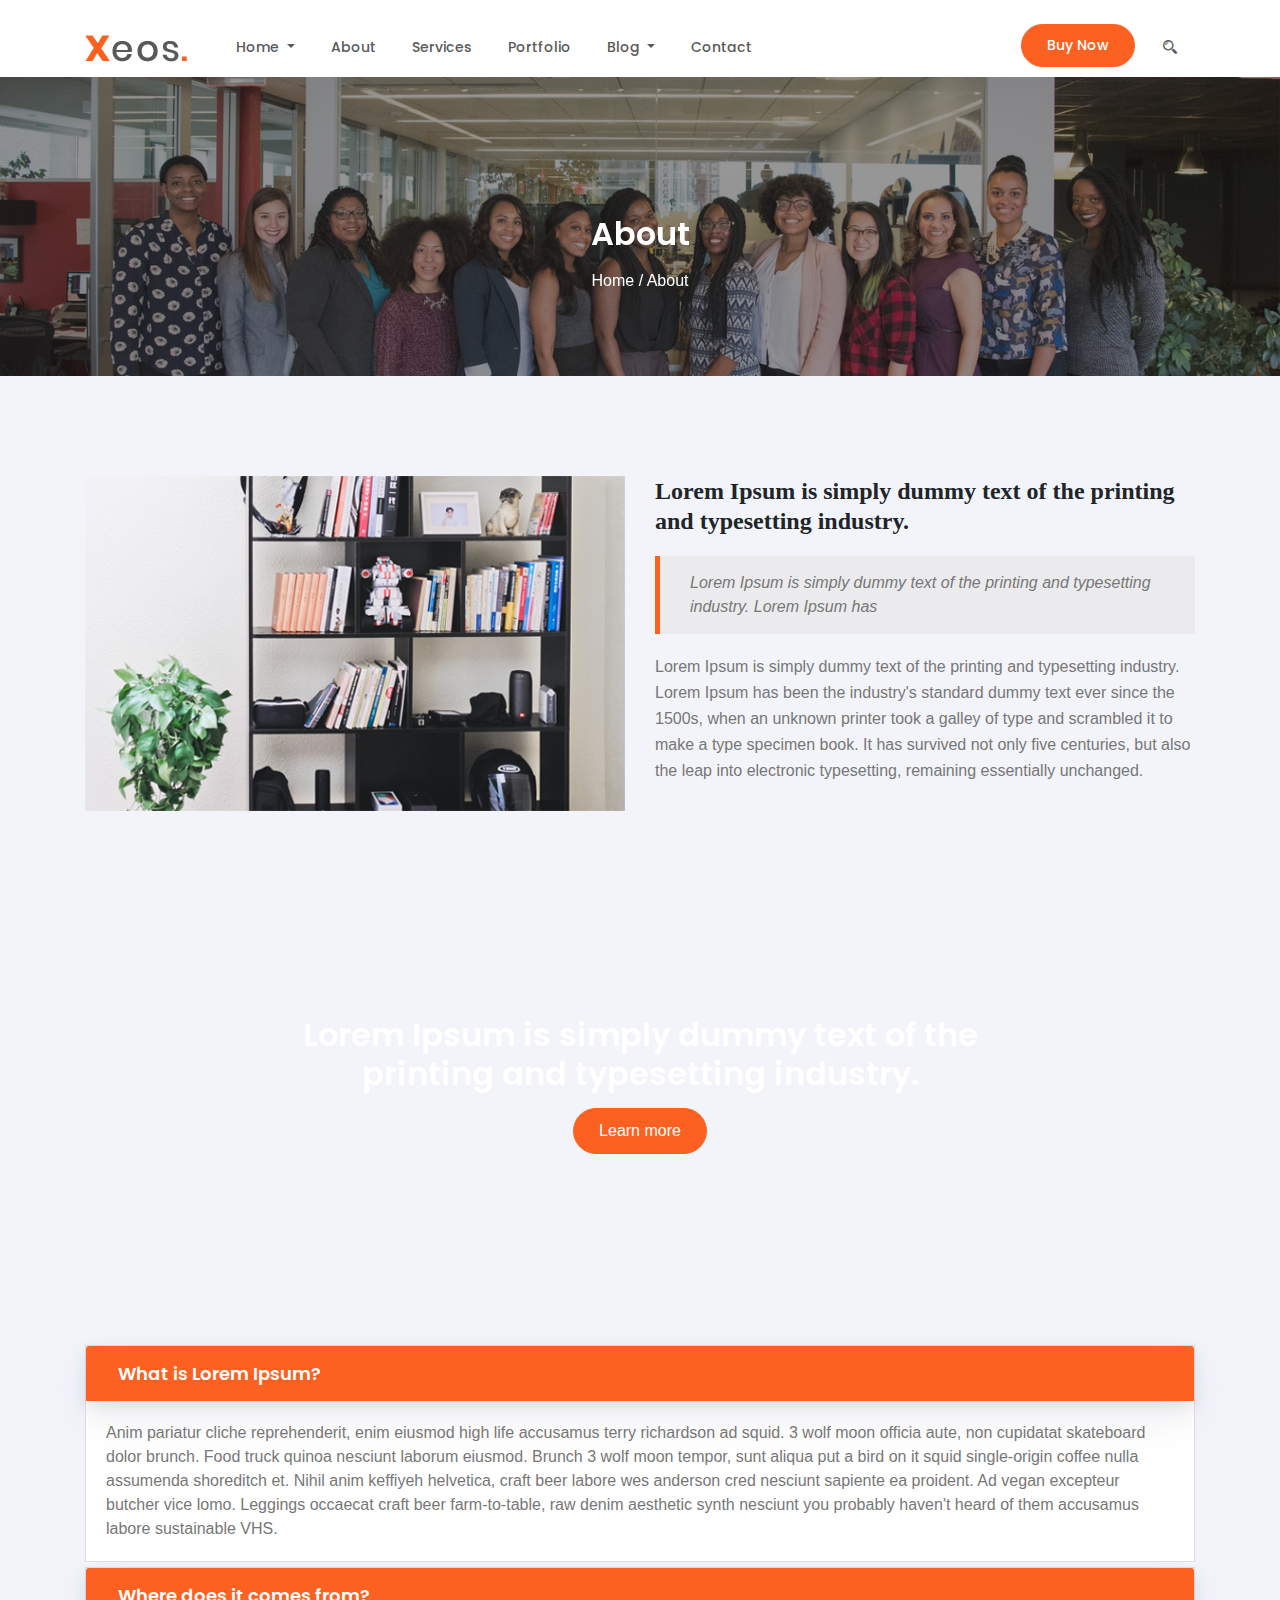
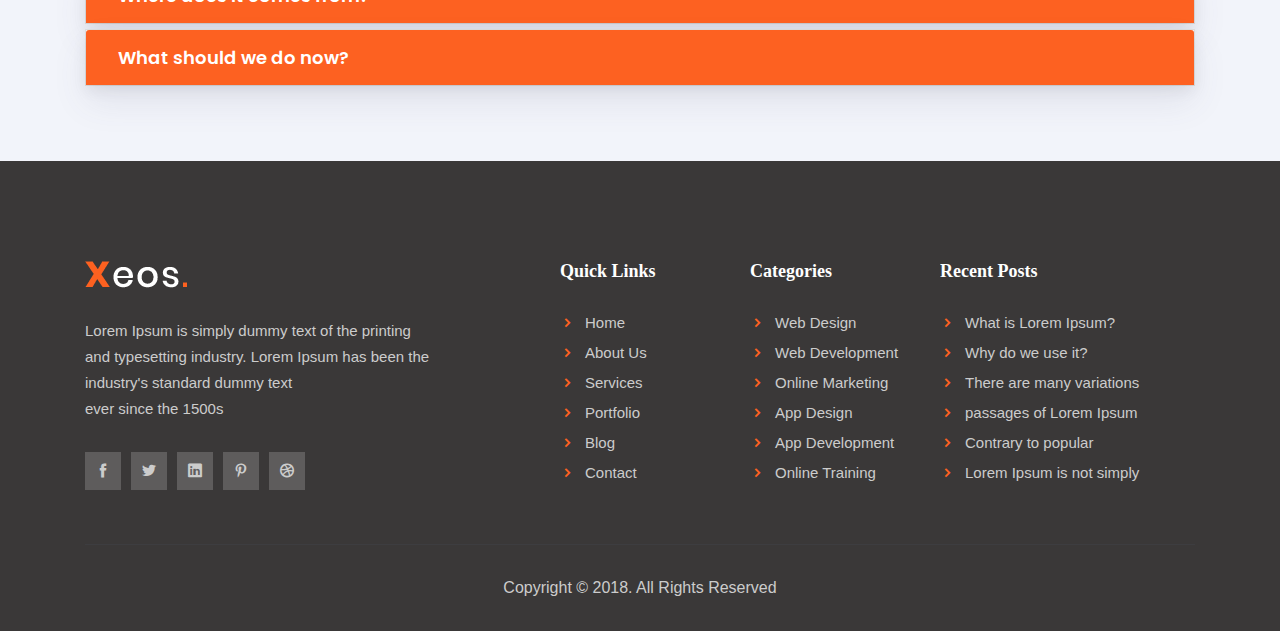
<file: about.html>
<!DOCTYPE html>
<html lang="en">

<!-- Mirrored from www.nilanjanbanerjee.com/preview/xeos/about.html by HTTrack Website Copier/3.x [XR&CO'2014], Mon, 03 Sep 2018 09:07:28 GMT -->
<head>
<meta charset="utf-8">
<meta http-equiv="X-UA-Compatible" content="IE=edge">
<meta name="viewport" content="width=device-width, initial-scale=1">
<title>Xeos - Premium HTML Template</title>
<link rel="icon" href="images/favicon.ico" type="image/x-icon">
<!--================================================
                **** CSS Files ****
==================================================-->
<link href="css/bootstrap.min.css" rel="stylesheet">
<link href="css/icofont.css" rel="stylesheet">
<link href="css/menu.css" rel="stylesheet">
<link href="css/owl.carousel.min.css" rel="stylesheet">
<link href="css/owl.theme.default.min.css" rel="stylesheet">
<link href="css/animate.css" rel="stylesheet">
<link href="css/magnific-popup.css" rel="stylesheet">
<link href="css/menuhover.css" rel="stylesheet">
<link href="style.css" rel="stylesheet">
<link href="css/responsive.css" rel="stylesheet">
<!--================================================
                **** /CSS Files ****
==================================================-->
</head>
<body>

<!-- Static navbar -->
<nav class="navbar navbar-expand-md btco-hover-menu navbar-1">
  <div class="container"> <a class="navbar-brand" href="index-2.html"><img src="images/logo-1.png" class="img-fluid" alt="logo"></a>
    <button class="navbar-toggler" type="button" data-toggle="collapse" data-target="#navbarNavDropdown" aria-controls="navbarNavDropdown" aria-expanded="false" aria-label="Toggle navigation"> <span class="navbar-toggler-icon"></span> </button>
    <div class="collapse navbar-collapse" id="navbarNavDropdown">
      <ul class="navbar-nav">
        <li class="nav-item dropdown"> <a class="nav-link dropdown-toggle" href="https://bootstrapthemes.co/" data-toggle="dropdown" aria-haspopup="true" aria-expanded="false"> Home </a>
          <ul class="dropdown-menu">
            <li><a class="dropdown-item" href="index-2.html">Home 1</a></li>
            <li><a class="dropdown-item" href="index-3.html">Home 2</a></li>
          </ul>
        </li>
        <li class="nav-item"> <a class="nav-link" href="about.html">About</a> </li>
        <li class="nav-item"> <a class="nav-link" href="services.html">Services</a> </li>
        <li class="nav-item"> <a class="nav-link" href="portfolio.html">Portfolio</a> </li>
        <li class="nav-item dropdown"> <a class="nav-link dropdown-toggle" href="https://bootstrapthemes.co/" data-toggle="dropdown" aria-haspopup="true" aria-expanded="false"> Blog </a>
          <ul class="dropdown-menu">
            <li><a class="dropdown-item" href="blog-list.html">Blog List</a></li>
            <li><a class="dropdown-item" href="blog-details.html">Blog Details</a></li>
          </ul>
        </li>
        <li class="nav-item"> <a class="nav-link" href="contact.html">Contact</a> </li>
      </ul>
      <ul class="navbar-nav ml-auto">
        <li class="nav-item"> <a class="nav-link btn btn-primary" href="#"> Buy Now </a></li>
        <li class="nav-item"> <a class="nav-link" id="addClass" href="#"> <i class="icofont icofont-search-alt-1"></i> </a></li>
      </ul>
    </div>
  </div>
</nav>
<div id="myCarousel" class="carousel slide banner-2" data-ride="carousel">
  <div class="carousel-inner">
    <div class="carousel-item active"> <img class="first-slide img-fluid" src="images/inner-banner.png" alt="First slide">
      <div class="container">
        <div class="carousel-caption banner1 text-center">
          <h2 class="wow fadeInUp">About</h2>
          <p class="breadcrumb-item"><a href="#">Home</a> / About</p>
        </div>
      </div>
    </div>
  </div>
</div>
<section class="section-padding-ash">
  <div class="container">
    <div class="row">
      <div class="col-lg-6"><img class="img-fluid abt-img" src="images/about-3.png" alt="about-3"></div>
      <div class="col-lg-6">
        <div class="about-3-text">
          <h4>Lorem Ipsum is simply dummy text of the printing and typesetting industry.</h4>
          <blockquote>Lorem Ipsum is simply dummy text of the printing and typesetting industry. Lorem Ipsum has</blockquote>
          <p>Lorem Ipsum is simply dummy text of the printing and typesetting industry. Lorem Ipsum has been the industry's standard dummy text 
            ever since the 1500s, when an unknown printer took a galley of type and scrambled it to make a type specimen book. It has survived not only five 
            centuries, but also the leap into electronic typesetting, remaining essentially unchanged.</p>
        </div>
      </div>
    </div>
  </div>
</section>
<section class="section-caption">
  <div class="container">
    <div class="row">
      <div class="col-lg-12">
        <div class="about-caption">
          <h2>Lorem Ipsum is simply dummy text of the <br/>
            printing and typesetting industry.</h2>
          <p><a class="btn btn-md btn-primary" href="#" role="button">Learn more</a></p>
        </div>
      </div>
    </div>
  </div>
</section>
<section class="section-accordian">
  <div class="container">
  <div class="row">
    <div class="col-lg-12">
      <div id="accordion">
  <div class="card">
    <div class="card-header" id="headingOne">
      <h5 class="mb-0">
        <a class="btn btn-link" data-toggle="collapse" data-target="#collapseOne" aria-expanded="true" aria-controls="collapseOne">
          What is Lorem Ipsum?
        </a>
      </h5>
    </div>

    <div id="collapseOne" class="collapse show" aria-labelledby="headingOne" data-parent="#accordion">
      <div class="card-body">
        Anim pariatur cliche reprehenderit, enim eiusmod high life accusamus terry richardson ad squid. 3 wolf moon officia aute, non cupidatat skateboard dolor brunch. Food truck quinoa nesciunt laborum eiusmod. Brunch 3 wolf moon tempor, sunt aliqua put a bird on it squid single-origin coffee nulla assumenda shoreditch et. Nihil anim keffiyeh helvetica, craft beer labore wes anderson cred nesciunt sapiente ea proident. Ad vegan excepteur butcher vice lomo. Leggings occaecat craft beer farm-to-table, raw denim aesthetic synth nesciunt you probably haven't heard of them accusamus labore sustainable VHS.
      </div>
    </div>
  </div>
  <div class="card">
    <div class="card-header" id="headingTwo">
      <h5 class="mb-0">
        <a class="btn btn-link collapsed" data-toggle="collapse" data-target="#collapseTwo" aria-expanded="false" aria-controls="collapseTwo">
          Where does it comes from?
        </a>
      </h5>
    </div>
    <div id="collapseTwo" class="collapse" aria-labelledby="headingTwo" data-parent="#accordion">
      <div class="card-body">
        Anim pariatur cliche reprehenderit, enim eiusmod high life accusamus terry richardson ad squid. 3 wolf moon officia aute, non cupidatat skateboard dolor brunch. Food truck quinoa nesciunt laborum eiusmod. Brunch 3 wolf moon tempor, sunt aliqua put a bird on it squid single-origin coffee nulla assumenda shoreditch et. Nihil anim keffiyeh helvetica, craft beer labore wes anderson cred nesciunt sapiente ea proident. Ad vegan excepteur butcher vice lomo. Leggings occaecat craft beer farm-to-table, raw denim aesthetic synth nesciunt you probably haven't heard of them accusamus labore sustainable VHS.
      </div>
    </div>
  </div>
  <div class="card">
    <div class="card-header" id="headingThree">
      <h5 class="mb-0">
        <a class="btn btn-link collapsed" data-toggle="collapse" data-target="#collapseThree" aria-expanded="false" aria-controls="collapseThree">
          What should we do now?
        </a>
      </h5>
    </div>
    <div id="collapseThree" class="collapse" aria-labelledby="headingThree" data-parent="#accordion">
      <div class="card-body">
        Anim pariatur cliche reprehenderit, enim eiusmod high life accusamus terry richardson ad squid. 3 wolf moon officia aute, non cupidatat skateboard dolor brunch. Food truck quinoa nesciunt laborum eiusmod. Brunch 3 wolf moon tempor, sunt aliqua put a bird on it squid single-origin coffee nulla assumenda shoreditch et. Nihil anim keffiyeh helvetica, craft beer labore wes anderson cred nesciunt sapiente ea proident. Ad vegan excepteur butcher vice lomo. Leggings occaecat craft beer farm-to-table, raw denim aesthetic synth nesciunt you probably haven't heard of them accusamus labore sustainable VHS.
      </div>
    </div>
  </div>
</div>
    </div>
  </div>  
  </div>
</section>
<footer class="footer">
  <div class="container">
    <div class="row">
      <div class="col-lg-4">
        <div class="footer-item"> <img class="img-fluid" src="images/logo-2.png" alt="logo-2">
          <p>Lorem Ipsum is simply dummy text of the printing and typesetting industry. Lorem Ipsum has been the industry's standard dummy text <br/>
            ever since the 1500s</p>
        </div>
        <div class="footer-item">
          <ul class="social">
            <li><a href="#"><i class="icofont icofont-social-facebook"></i></a></li>
            <li><a href="#"><i class="icofont icofont-social-twitter"></i></a></li>
            <li><a href="#"><i class="icofont icofont-social-linkedin"></i></a></li>
            <li><a href="#"><i class="icofont icofont-social-pinterest"></i></a></li>
            <li><a href="#"><i class="icofont icofont-social-dribble"></i></a></li>
          </ul>
        </div>
      </div>
      <div class="col-lg-2 offset-lg-1">
        <div class="footer-item">
          <h4>Quick Links</h4>
          <ul>
            <li><a href="#">Home</a></li>
            <li><a href="#">About Us</a></li>
            <li><a href="#">Services</a></li>
            <li><a href="#">Portfolio</a></li>
            <li><a href="#">Blog</a></li>
            <li><a href="#">Contact</a></li>
          </ul>
        </div>
      </div>
      <div class="col-lg-2">
        <div class="footer-item">
          <h4>Categories</h4>
          <ul>
            <li><a href="#">Web Design</a></li>
            <li><a href="#">Web Development</a></li>
            <li><a href="#">Online Marketing</a></li>
            <li><a href="#">App Design</a></li>
            <li><a href="#">App Development</a></li>
            <li><a href="#">Online Training</a></li>
          </ul>
        </div>
      </div>
      <div class="col-lg-3">
        <div class="footer-item">
          <h4>Recent Posts</h4>
          <ul>
            <li><a href="#">What is Lorem Ipsum?</a></li>
            <li><a href="#">Why do we use it?</a></li>
            <li><a href="#">There are many variations</a></li>
            <li><a href="#">passages of Lorem Ipsum</a></li>
            <li><a href="#">Contrary to popular</a></li>
            <li><a href="#">Lorem Ipsum is not simply</a></li>
          </ul>
        </div>
      </div>
    </div>
    <div class="row">
      <div class="col-lg-12">
        <div class="footer-bottom">
          <p>Copyright © 2018. All Rights Reserved</p>
        </div>
      </div>
    </div>
  </div>
</footer>
<div id="qnimate" class="off">
  <div id="search" class="open">
    <button data-widget="remove" id="removeClass" class="close" type="button">×</button>
    <form action="#" method="post" autocomplete="off">
      <input type="text" placeholder="Type search keywords here" value="" name="term" id="term">
      <button class="btn btn-primary btn-xl" type="submit"><span class="glyphicon glyphicon-search"></span> Search</button>
    </form>
  </div>
</div>
<!--================================================
                **** JS Files ****
==================================================--> 
<script src="js/jquery.min.js"></script> 
<script src="js/bootstrap.min.js"></script> 
<script src="js/numscroller.js"></script> 
<script src="js/owl.carousel.js"></script> 
<script src="js/jquery.isotope.min.js"></script> 
<script src="js/jquery.magnific-popup.min.js"></script> 
<script src="js/menu.js"></script> 
<script src="js/wow.min.js"></script> 
<script src="js/main.js"></script> 
<!--================================================
                **** /JS Files ****
==================================================-->
</body>

<!-- Mirrored from www.nilanjanbanerjee.com/preview/xeos/about.html by HTTrack Website Copier/3.x [XR&CO'2014], Mon, 03 Sep 2018 09:07:29 GMT -->
</html>
</file>
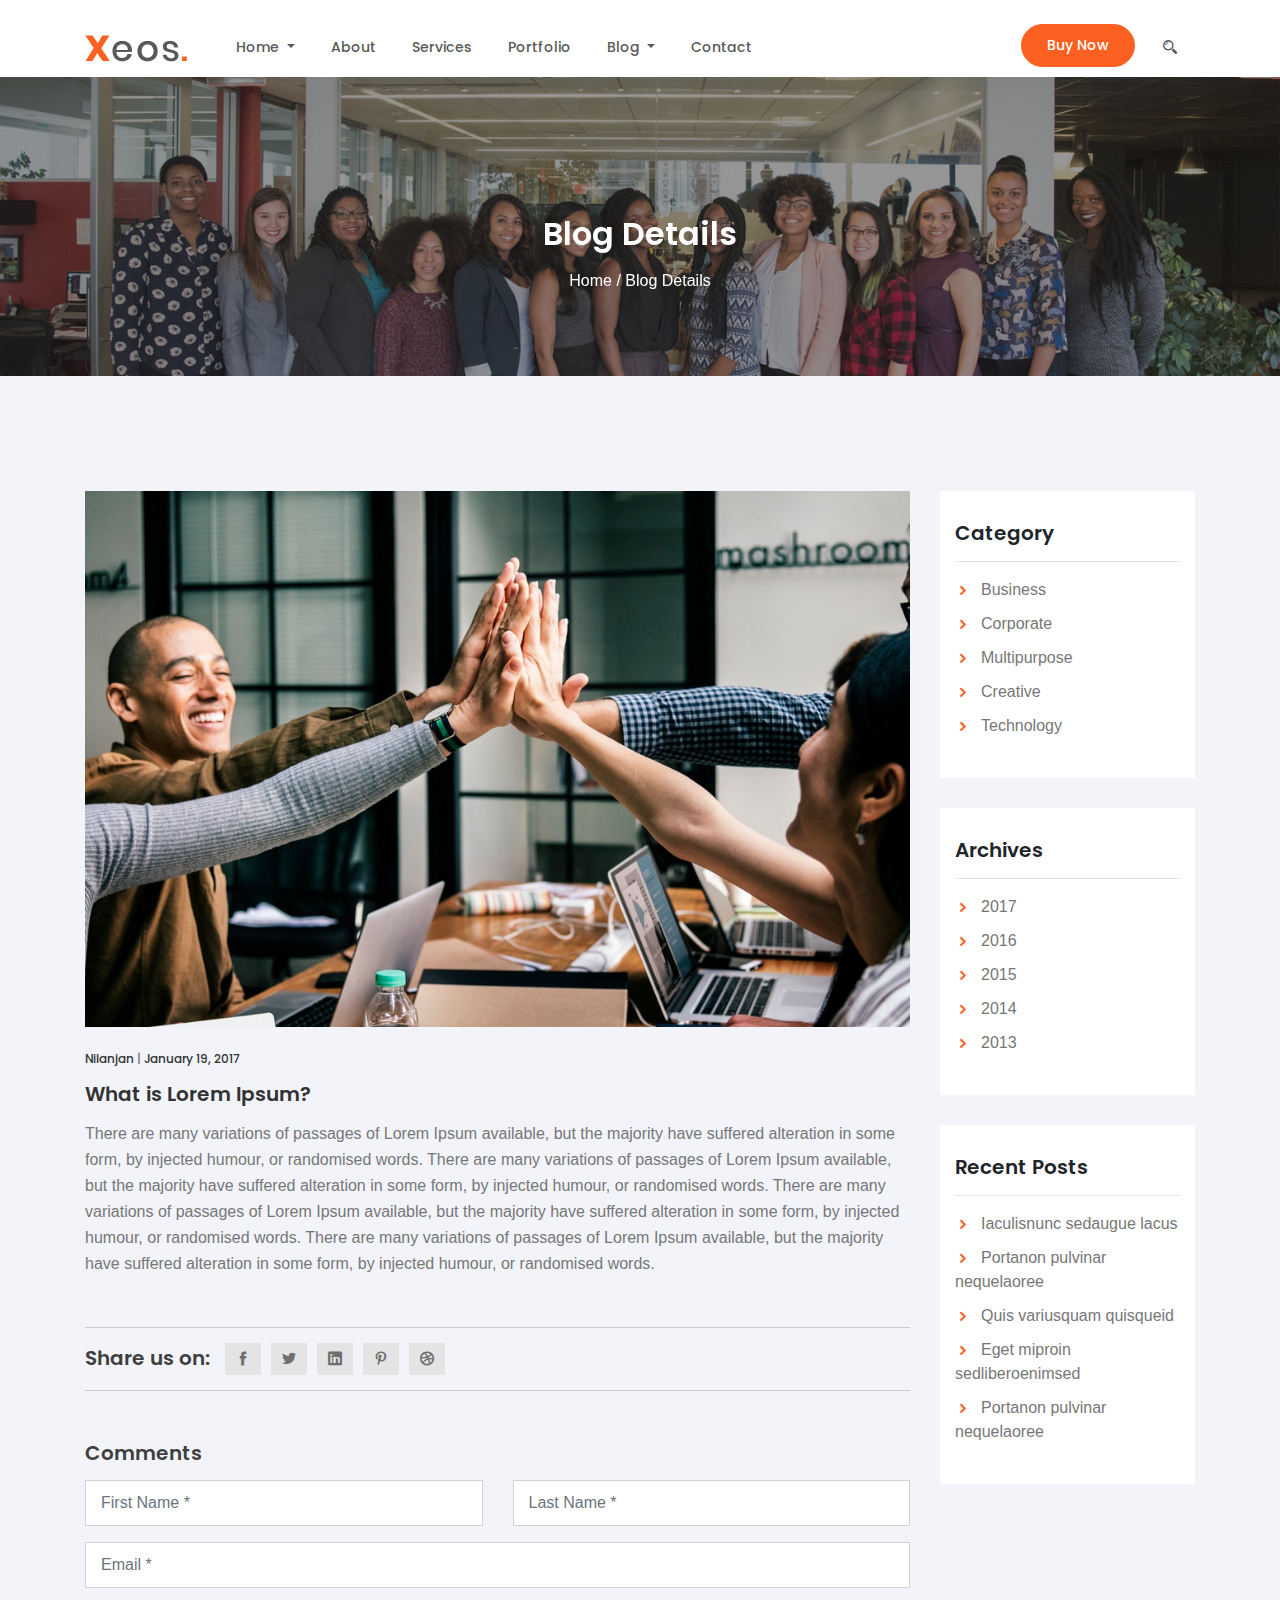
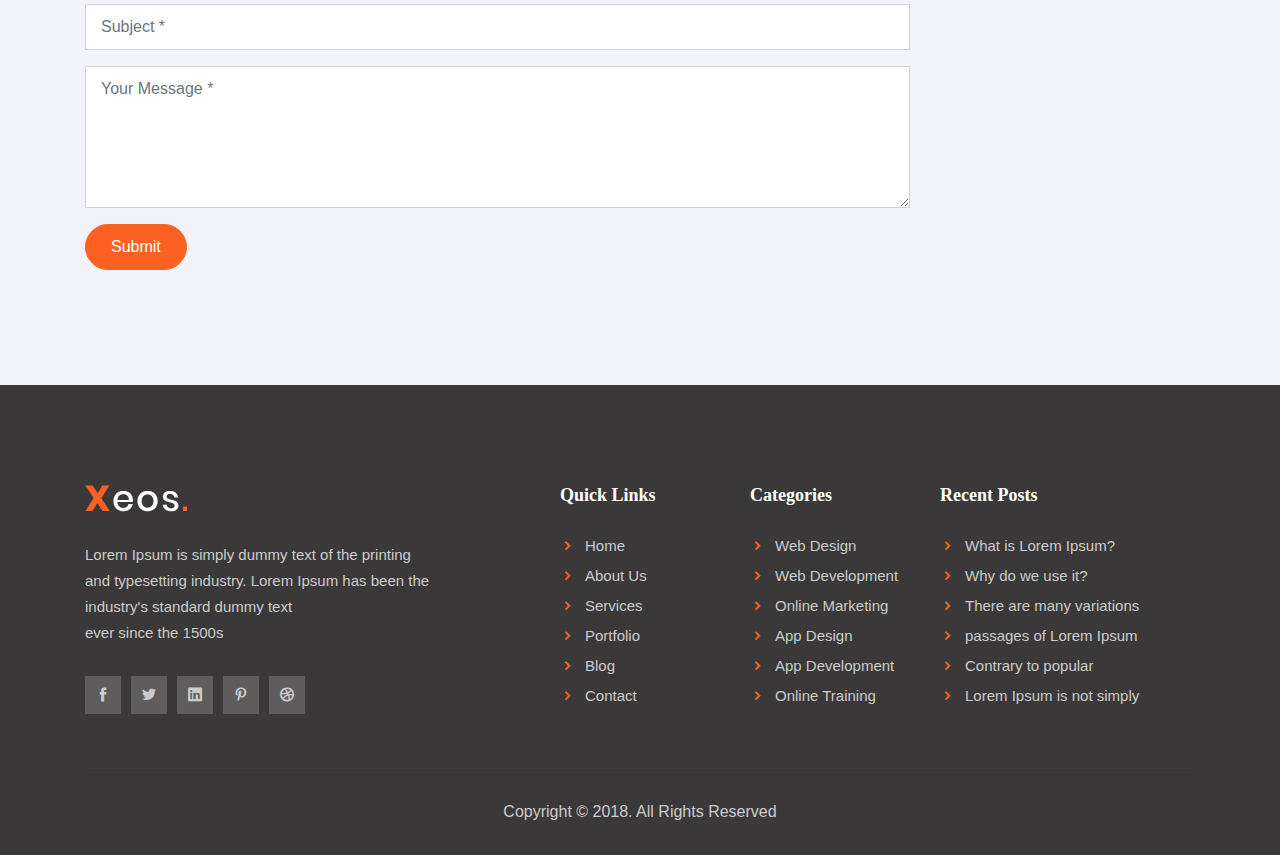
<file: blog-details.html>
<!DOCTYPE html>
<html lang="en">

<!-- Mirrored from www.nilanjanbanerjee.com/preview/xeos/blog-details.html by HTTrack Website Copier/3.x [XR&CO'2014], Mon, 03 Sep 2018 09:07:30 GMT -->
<head>
<meta charset="utf-8">
<meta http-equiv="X-UA-Compatible" content="IE=edge">
<meta name="viewport" content="width=device-width, initial-scale=1">
<title>Xeos - Premium HTML Template</title>
<link rel="icon" href="images/favicon.ico" type="image/x-icon">
<!--================================================
                **** CSS Files ****
==================================================-->
<link href="css/bootstrap.min.css" rel="stylesheet">
<link href="css/icofont.css" rel="stylesheet">
<link href="css/menu.css" rel="stylesheet">
<link href="css/owl.carousel.min.css" rel="stylesheet">
<link href="css/owl.theme.default.min.css" rel="stylesheet">
<link href="css/animate.css" rel="stylesheet">
<link href="css/magnific-popup.css" rel="stylesheet">
<link href="css/menuhover.css" rel="stylesheet">
<link href="style.css" rel="stylesheet">
<link href="css/responsive.css" rel="stylesheet">
<!--================================================
                **** /CSS Files ****
==================================================-->
</head>
<body>

<!-- Static navbar -->
<nav class="navbar navbar-expand-md btco-hover-menu navbar-1">
  <div class="container"> <a class="navbar-brand" href="index-2.html"><img src="images/logo-1.png" class="img-fluid" alt="logo"></a>
    <button class="navbar-toggler" type="button" data-toggle="collapse" data-target="#navbarNavDropdown" aria-controls="navbarNavDropdown" aria-expanded="false" aria-label="Toggle navigation"> <span class="navbar-toggler-icon"></span> </button>
    <div class="collapse navbar-collapse" id="navbarNavDropdown">
      <ul class="navbar-nav">
        <li class="nav-item dropdown"> <a class="nav-link dropdown-toggle" href="https://bootstrapthemes.co/" data-toggle="dropdown" aria-haspopup="true" aria-expanded="false"> Home </a>
          <ul class="dropdown-menu">
            <li><a class="dropdown-item" href="index-2.html">Home 1</a></li>
            <li><a class="dropdown-item" href="index-3.html">Home 2</a></li>
          </ul>
        </li>
        <li class="nav-item"> <a class="nav-link" href="about.html">About</a> </li>
        <li class="nav-item"> <a class="nav-link" href="services.html">Services</a> </li>
        <li class="nav-item"> <a class="nav-link" href="portfolio.html">Portfolio</a> </li>
        <li class="nav-item dropdown"> <a class="nav-link dropdown-toggle" href="https://bootstrapthemes.co/" data-toggle="dropdown" aria-haspopup="true" aria-expanded="false"> Blog </a>
          <ul class="dropdown-menu">
            <li><a class="dropdown-item" href="blog-list.html">Blog List</a></li>
            <li><a class="dropdown-item" href="blog-details.html">Blog Details</a></li>
          </ul>
        </li>
        <li class="nav-item"> <a class="nav-link" href="contact.html">Contact</a> </li>
      </ul>
      <ul class="navbar-nav ml-auto">
        <li class="nav-item"> <a class="nav-link btn btn-primary" href="#"> Buy Now </a></li>
        <li class="nav-item"> <a class="nav-link" id="addClass" href="#"> <i class="icofont icofont-search-alt-1"></i> </a></li>
      </ul>
    </div>
  </div>
</nav>
<div id="myCarousel" class="carousel slide banner-2" data-ride="carousel">
  <div class="carousel-inner">
    <div class="carousel-item active"> <img class="first-slide img-fluid" src="images/inner-banner.png" alt="First slide">
      <div class="container">
        <div class="carousel-caption banner1 text-center">
          <h2 class="wow fadeInUp">Blog Details</h2>
          <p class="breadcrumb-item"><a href="#">Home</a> / Blog Details</p>
        </div>
      </div>
    </div>
  </div>
</div>
<section class="section-padding-ash">
  <div class="container">
    <div class="row">
      <div class="col-lg-9 col-md-9 col-sm-12 col-xs-12">
        <div class="row">
          <div class="col-lg-12 col-md-12 col-sm-12 col-xs-12">
            <div class="blog-post-cont"> <img src="images/post-1.jpg" class="img-fluid" alt="item 1">
              <div class="text-cont">
                <h6><a href="#">Nilanjan</a> | <a href="#">January 19, 2017</a></h6>
                <h5><a href="#">What is Lorem Ipsum?</a></h5>
                <p>There are many variations of passages of Lorem Ipsum available, but the majority have suffered alteration in some form, by injected humour, or randomised words. There are many variations of passages of Lorem Ipsum available, but the majority have suffered alteration in some form, by injected humour, or randomised words. There are many variations of passages of Lorem Ipsum available, but the majority have suffered alteration in some form, by injected humour, or randomised words. There are many variations of passages of Lorem Ipsum available, but the majority have suffered alteration in some form, by injected humour, or randomised words.</p>
                 
                 <div class="social-cont">
                 	<div class="alignleft"><h5>Share us on:</h5></div>
                 	<div class="blog-details-social alignleft">
                    	<ul class="social">
                            <li><a href="#"><i class="icofont icofont-social-facebook"></i></a></li>
                            <li><a href="#"><i class="icofont icofont-social-twitter"></i></a></li>
                            <li><a href="#"><i class="icofont icofont-social-linkedin"></i></a></li>
                            <li><a href="#"><i class="icofont icofont-social-pinterest"></i></a></li>
                            <li><a href="#"><i class="icofont icofont-social-dribble"></i></a></li>
                       </ul>
                    </div>
                 </div>   
                 
                <h5>Comments</h5>
               
            <form action="https://www.nilanjanbanerjee.com/preview/xeos/process.php" method="post" name="ContactForm" id="ContactForm">
              <div class="row">
                <div class="col-md-6">
                  <div class="form-group">
                    <input type="text" class="form-control" name="fname" placeholder="First Name *">
                  </div>
                </div>
                <div class="col-md-6">
                  <div class="form-group">
                    <input type="text" class="form-control" name="lname" placeholder="Last Name *">
                  </div>
                </div>
                <div class="col-md-12">
                  <div class="form-group">
                    <input type="email" class="form-control" name="email" placeholder="Email *">
                  </div>
                </div>
                <div class="col-md-12">
                  <div class="form-group">
                    <input type="text" class="form-control" name="subject" placeholder="Subject *">
                  </div>
                </div>
                <div class="col-md-12">
                  <div class="form-group">
                    <textarea rows="5" class="form-control" name="comment" placeholder="Your Message *"></textarea>
                  </div>
                </div>
                <div class="col-md-12">
                  <button type="submit" class="btn btn-primary">Submit</button>
                </div>
              </div>
            </form>
         
            </div>
            </div>
          </div>
        </div>
      </div>
      <div class="col-lg-3 col-md-3 col-sm-12 col-xs-12">
      	<div class="sidebar">
        	<div class="sidebar-item">
            	<h5>Category</h5>
                <hr/>
                <ul>
                	<li><a href="#">Business</a></li>
                    <li><a href="#">Corporate</a></li>
                    <li><a href="#">Multipurpose</a></li>
                    <li><a href="#">Creative</a></li>
                    <li><a href="#">Technology</a></li>
                </ul>
            </div>
            <div class="sidebar-item">
            	<h5>Archives</h5>
                <hr/>
                <ul>
                	<li><a href="#">2017</a></li>
                    <li><a href="#">2016</a></li>
                    <li><a href="#">2015</a></li>
                    <li><a href="#">2014</a></li>
                    <li><a href="#">2013</a></li>
                </ul>
            </div>
            <div class="sidebar-item">
            	<h5>Recent Posts</h5>
                <hr/>
                <ul>
                	<li><a href="#">Iaculisnunc sedaugue lacus</a></li>
                    <li><a href="#">Portanon pulvinar nequelaoree</a></li>
                    <li><a href="#">Quis variusquam quisqueid</a></li>
                    <li><a href="#">Eget miproin sedliberoenimsed</a></li>
                    <li><a href="#">Portanon pulvinar nequelaoree</a></li>
                </ul>
            </div>
        </div>
      </div>
    </div>
  </div>
</section>
<footer class="footer">
  <div class="container">
    <div class="row">
      <div class="col-lg-4">
        <div class="footer-item"> <img class="img-fluid" src="images/logo-2.png" alt="logo-2">
          <p>Lorem Ipsum is simply dummy text of the printing and typesetting industry. Lorem Ipsum has been the industry's standard dummy text <br/>
            ever since the 1500s</p>
        </div>
        <div class="footer-item">
          <ul class="social">
            <li><a href="#"><i class="icofont icofont-social-facebook"></i></a></li>
            <li><a href="#"><i class="icofont icofont-social-twitter"></i></a></li>
            <li><a href="#"><i class="icofont icofont-social-linkedin"></i></a></li>
            <li><a href="#"><i class="icofont icofont-social-pinterest"></i></a></li>
            <li><a href="#"><i class="icofont icofont-social-dribble"></i></a></li>
          </ul>
        </div>
      </div>
      <div class="col-lg-2 offset-lg-1">
        <div class="footer-item">
          <h4>Quick Links</h4>
          <ul>
            <li><a href="#">Home</a></li>
            <li><a href="#">About Us</a></li>
            <li><a href="#">Services</a></li>
            <li><a href="#">Portfolio</a></li>
            <li><a href="#">Blog</a></li>
            <li><a href="#">Contact</a></li>
          </ul>
        </div>
      </div>
      <div class="col-lg-2">
        <div class="footer-item">
          <h4>Categories</h4>
          <ul>
            <li><a href="#">Web Design</a></li>
            <li><a href="#">Web Development</a></li>
            <li><a href="#">Online Marketing</a></li>
            <li><a href="#">App Design</a></li>
            <li><a href="#">App Development</a></li>
            <li><a href="#">Online Training</a></li>
          </ul>
        </div>
      </div>
      <div class="col-lg-3">
        <div class="footer-item">
          <h4>Recent Posts</h4>
          <ul>
            <li><a href="#">What is Lorem Ipsum?</a></li>
            <li><a href="#">Why do we use it?</a></li>
            <li><a href="#">There are many variations</a></li>
            <li><a href="#">passages of Lorem Ipsum</a></li>
            <li><a href="#">Contrary to popular</a></li>
            <li><a href="#">Lorem Ipsum is not simply</a></li>
          </ul>
        </div>
      </div>
    </div>
    <div class="row">
      <div class="col-lg-12">
        <div class="footer-bottom">
          <p>Copyright © 2018. All Rights Reserved</p>
        </div>
      </div>
    </div>
  </div>
</footer>
<div id="qnimate" class="off">
  <div id="search" class="open">
    <button data-widget="remove" id="removeClass" class="close" type="button">×</button>
    <form action="#" method="post" autocomplete="off">
      <input type="text" placeholder="Type search keywords here" value="" name="term" id="term">
      <button class="btn btn-primary btn-xl" type="submit"><span class="glyphicon glyphicon-search"></span> Search</button>
    </form>
  </div>
</div>
<!--================================================
                **** JS Files ****
==================================================--> 
<script src="js/jquery.min.js"></script> 
<script src="js/bootstrap.min.js"></script> 
<script src="js/numscroller.js"></script> 
<script src="js/owl.carousel.js"></script> 
<script src="js/jquery.isotope.min.js"></script> 
<script src="js/jquery.magnific-popup.min.js"></script> 
<script src="js/menu.js"></script> 
<script src="js/wow.min.js"></script> 
<script src="js/main.js"></script> 
<!--================================================
                **** /JS Files ****
==================================================-->
</body>

<!-- Mirrored from www.nilanjanbanerjee.com/preview/xeos/blog-details.html by HTTrack Website Copier/3.x [XR&CO'2014], Mon, 03 Sep 2018 09:07:30 GMT -->
</html>
</file>
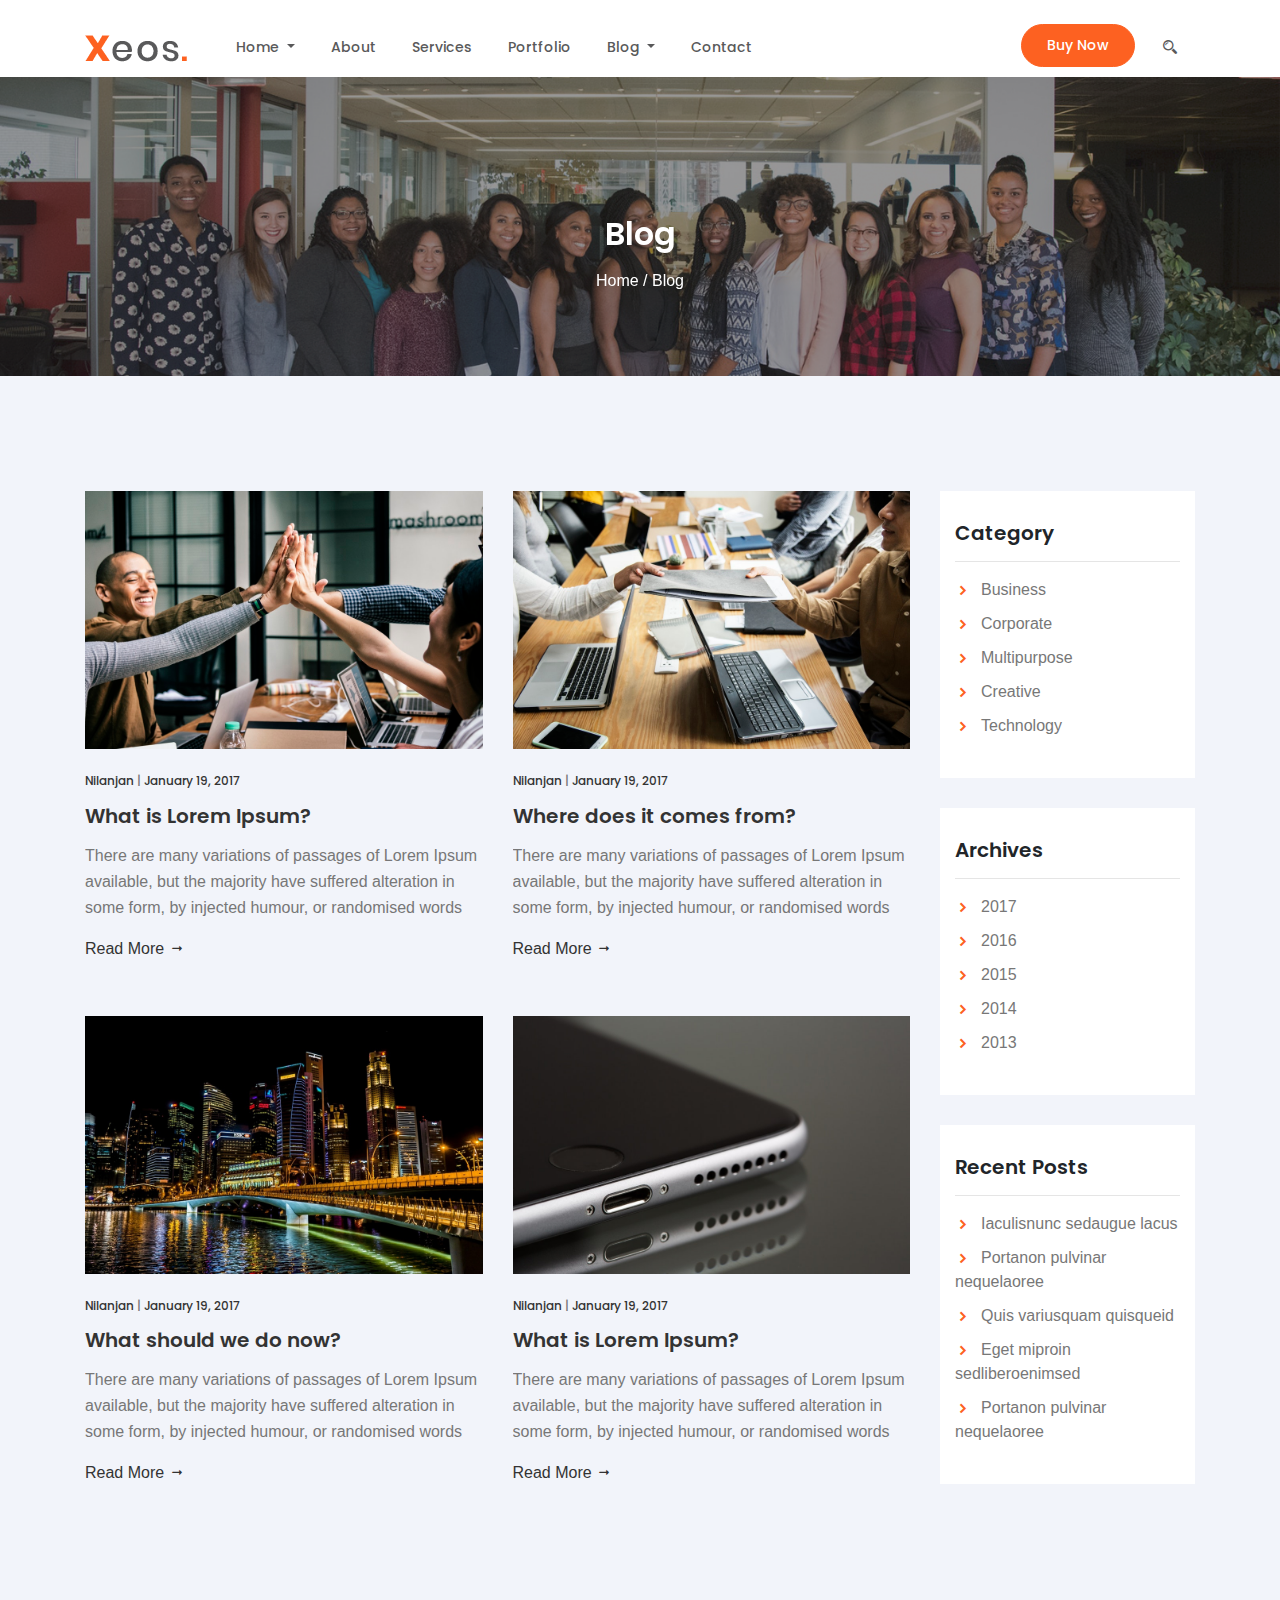
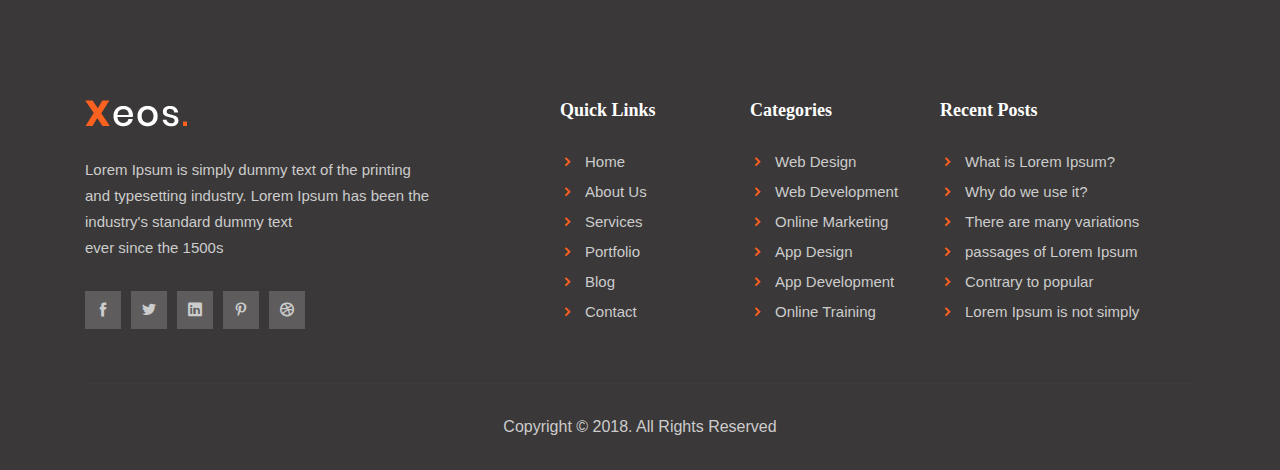
<file: blog-list.html>
<!DOCTYPE html>
<html lang="en">

<!-- Mirrored from www.nilanjanbanerjee.com/preview/xeos/blog-list.html by HTTrack Website Copier/3.x [XR&CO'2014], Mon, 03 Sep 2018 09:07:29 GMT -->
<head>
<meta charset="utf-8">
<meta http-equiv="X-UA-Compatible" content="IE=edge">
<meta name="viewport" content="width=device-width, initial-scale=1">
<title>Xeos - Premium HTML Template</title>
<link rel="icon" href="images/favicon.ico" type="image/x-icon">
<!--================================================
                **** CSS Files ****
==================================================-->
<link href="css/bootstrap.min.css" rel="stylesheet">
<link href="css/icofont.css" rel="stylesheet">
<link href="css/menu.css" rel="stylesheet">
<link href="css/owl.carousel.min.css" rel="stylesheet">
<link href="css/owl.theme.default.min.css" rel="stylesheet">
<link href="css/animate.css" rel="stylesheet">
<link href="css/magnific-popup.css" rel="stylesheet">
<link href="css/menuhover.css" rel="stylesheet">
<link href="style.css" rel="stylesheet">
<link href="css/responsive.css" rel="stylesheet">
<!--================================================
                **** /CSS Files ****
==================================================-->
</head>
<body>

<!-- Static navbar -->
<nav class="navbar navbar-expand-md btco-hover-menu navbar-1">
  <div class="container"> <a class="navbar-brand" href="index-2.html"><img src="images/logo-1.png" class="img-fluid" alt="logo"></a>
    <button class="navbar-toggler" type="button" data-toggle="collapse" data-target="#navbarNavDropdown" aria-controls="navbarNavDropdown" aria-expanded="false" aria-label="Toggle navigation"> <span class="navbar-toggler-icon"></span> </button>
    <div class="collapse navbar-collapse" id="navbarNavDropdown">
      <ul class="navbar-nav">
        <li class="nav-item dropdown"> <a class="nav-link dropdown-toggle" href="https://bootstrapthemes.co/" data-toggle="dropdown" aria-haspopup="true" aria-expanded="false"> Home </a>
          <ul class="dropdown-menu">
            <li><a class="dropdown-item" href="index-2.html">Home 1</a></li>
            <li><a class="dropdown-item" href="index-3.html">Home 2</a></li>
          </ul>
        </li>
        <li class="nav-item"> <a class="nav-link" href="about.html">About</a> </li>
        <li class="nav-item"> <a class="nav-link" href="services.html">Services</a> </li>
        <li class="nav-item"> <a class="nav-link" href="portfolio.html">Portfolio</a> </li>
        <li class="nav-item dropdown"> <a class="nav-link dropdown-toggle" href="https://bootstrapthemes.co/" data-toggle="dropdown" aria-haspopup="true" aria-expanded="false"> Blog </a>
          <ul class="dropdown-menu">
            <li><a class="dropdown-item" href="blog-list.html">Blog List</a></li>
            <li><a class="dropdown-item" href="blog-details.html">Blog Details</a></li>
          </ul>
        </li>
        <li class="nav-item"> <a class="nav-link" href="contact.html">Contact</a> </li>
      </ul>
      <ul class="navbar-nav ml-auto">
        <li class="nav-item"> <a class="nav-link btn btn-primary" href="#"> Buy Now </a></li>
        <li class="nav-item"> <a class="nav-link" id="addClass" href="#"> <i class="icofont icofont-search-alt-1"></i> </a></li>
      </ul>
    </div>
  </div>
</nav>
<div id="myCarousel" class="carousel slide banner-2" data-ride="carousel">
  <div class="carousel-inner">
    <div class="carousel-item active"> <img class="first-slide img-fluid" src="images/inner-banner.png" alt="First slide">
      <div class="container">
        <div class="carousel-caption banner1 text-center">
          <h2 class="wow fadeInUp">Blog</h2>
          <p class="breadcrumb-item"><a href="#">Home</a> / Blog</p>
        </div>
      </div>
    </div>
  </div>
</div>
<section class="section-padding-ash">
  <div class="container">
    <div class="row">
      <div class="col-lg-9 col-md-9 col-sm-12 col-xs-12">
        <div class="row">
          <div class="col-lg-6 col-md-6 col-sm-12 col-xs-12">
            <div class="blog-post-cont"> <img src="images/post-1.jpg" class="img-fluid" alt="item 1">
              <div class="text-cont">
                <h6><a href="#">Nilanjan</a> | <a href="#">January 19, 2017</a></h6>
                <h5><a href="#">What is Lorem Ipsum?</a></h5>
                <p>There are many variations of passages of Lorem Ipsum available, but the majority have suffered alteration in some form, by injected humour, or randomised words</p>
                <a href="#" class="readdmore">Read More <i class="icofont icofont-long-arrow-right"></i></a> </div>
            </div>
          </div>
          <div class="col-lg-6 col-md-6 col-sm-12 col-xs-12">
            <div class="blog-post-cont"> <img src="images/post-2.jpg" class="img-fluid" alt="item 1">
              <div class="text-cont">
                <h6><a href="#">Nilanjan</a> | <a href="#">January 19, 2017</a></h6>
                <h5><a href="#">Where does it comes from?</a></h5>
                <p>There are many variations of passages of Lorem Ipsum available, but the majority have suffered alteration in some form, by injected humour, or randomised words</p>
                <a href="#" class="readdmore">Read More <i class="icofont icofont-long-arrow-right"></i></a> </div>
            </div>
          </div>
          <div class="col-lg-6 col-md-6 col-sm-12 col-xs-12">
            <div class="blog-post-cont"> <img src="images/post-3.jpg" class="img-fluid" alt="item 1">
              <div class="text-cont">
                <h6><a href="#">Nilanjan</a> | <a href="#">January 19, 2017</a></h6>
                <h5><a href="#">What should we do now?</a></h5>
                <p>There are many variations of passages of Lorem Ipsum available, but the majority have suffered alteration in some form, by injected humour, or randomised words</p>
                <a href="#" class="readdmore">Read More <i class="icofont icofont-long-arrow-right"></i></a> </div>
            </div>
          </div>
          <div class="col-lg-6 col-md-6 col-sm-12 col-xs-12">
            <div class="blog-post-cont"> <img src="images/post-4.jpg" class="img-fluid" alt="item 1">
              <div class="text-cont">
                <h6><a href="#">Nilanjan</a> | <a href="#">January 19, 2017</a></h6>
                <h5><a href="#">What is Lorem Ipsum?</a></h5>
                <p>There are many variations of passages of Lorem Ipsum available, but the majority have suffered alteration in some form, by injected humour, or randomised words</p>
                <a href="#" class="readdmore">Read More <i class="icofont icofont-long-arrow-right"></i></a> </div>
            </div>
          </div>
        </div>
      </div>
      <div class="col-lg-3 col-md-3 col-sm-12 col-xs-12">
      	<div class="sidebar">
        	<div class="sidebar-item">
            	<h5>Category</h5>
                <hr/>
                <ul>
                	<li><a href="#">Business</a></li>
                    <li><a href="#">Corporate</a></li>
                    <li><a href="#">Multipurpose</a></li>
                    <li><a href="#">Creative</a></li>
                    <li><a href="#">Technology</a></li>
                </ul>
            </div>
            <div class="sidebar-item">
            	<h5>Archives</h5>
                <hr/>
                <ul>
                	<li><a href="#">2017</a></li>
                    <li><a href="#">2016</a></li>
                    <li><a href="#">2015</a></li>
                    <li><a href="#">2014</a></li>
                    <li><a href="#">2013</a></li>
                </ul>
            </div>
            <div class="sidebar-item">
            	<h5>Recent Posts</h5>
                <hr/>
                <ul>
                	<li><a href="#">Iaculisnunc sedaugue lacus</a></li>
                    <li><a href="#">Portanon pulvinar nequelaoree</a></li>
                    <li><a href="#">Quis variusquam quisqueid</a></li>
                    <li><a href="#">Eget miproin sedliberoenimsed</a></li>
                    <li><a href="#">Portanon pulvinar nequelaoree</a></li>
                </ul>
            </div>
        </div>
      </div>
    </div>
  </div>
</section>
<footer class="footer">
  <div class="container">
    <div class="row">
      <div class="col-lg-4">
        <div class="footer-item"> <img class="img-fluid" src="images/logo-2.png" alt="logo-2">
          <p>Lorem Ipsum is simply dummy text of the printing and typesetting industry. Lorem Ipsum has been the industry's standard dummy text <br/>
            ever since the 1500s</p>
        </div>
        <div class="footer-item">
          <ul class="social">
            <li><a href="#"><i class="icofont icofont-social-facebook"></i></a></li>
            <li><a href="#"><i class="icofont icofont-social-twitter"></i></a></li>
            <li><a href="#"><i class="icofont icofont-social-linkedin"></i></a></li>
            <li><a href="#"><i class="icofont icofont-social-pinterest"></i></a></li>
            <li><a href="#"><i class="icofont icofont-social-dribble"></i></a></li>
          </ul>
        </div>
      </div>
      <div class="col-lg-2 offset-lg-1">
        <div class="footer-item">
          <h4>Quick Links</h4>
          <ul>
            <li><a href="#">Home</a></li>
            <li><a href="#">About Us</a></li>
            <li><a href="#">Services</a></li>
            <li><a href="#">Portfolio</a></li>
            <li><a href="#">Blog</a></li>
            <li><a href="#">Contact</a></li>
          </ul>
        </div>
      </div>
      <div class="col-lg-2">
        <div class="footer-item">
          <h4>Categories</h4>
          <ul>
            <li><a href="#">Web Design</a></li>
            <li><a href="#">Web Development</a></li>
            <li><a href="#">Online Marketing</a></li>
            <li><a href="#">App Design</a></li>
            <li><a href="#">App Development</a></li>
            <li><a href="#">Online Training</a></li>
          </ul>
        </div>
      </div>
      <div class="col-lg-3">
        <div class="footer-item">
          <h4>Recent Posts</h4>
          <ul>
            <li><a href="#">What is Lorem Ipsum?</a></li>
            <li><a href="#">Why do we use it?</a></li>
            <li><a href="#">There are many variations</a></li>
            <li><a href="#">passages of Lorem Ipsum</a></li>
            <li><a href="#">Contrary to popular</a></li>
            <li><a href="#">Lorem Ipsum is not simply</a></li>
          </ul>
        </div>
      </div>
    </div>
    <div class="row">
      <div class="col-lg-12">
        <div class="footer-bottom">
          <p>Copyright © 2018. All Rights Reserved</p>
        </div>
      </div>
    </div>
  </div>
</footer>
<div id="qnimate" class="off">
  <div id="search" class="open">
    <button data-widget="remove" id="removeClass" class="close" type="button">×</button>
    <form action="#" method="post" autocomplete="off">
      <input type="text" placeholder="Type search keywords here" value="" name="term" id="term">
      <button class="btn btn-primary btn-xl" type="submit"><span class="glyphicon glyphicon-search"></span> Search</button>
    </form>
  </div>
</div>
<!--================================================
                **** JS Files ****
==================================================--> 
<script src="js/jquery.min.js"></script> 
<script src="js/bootstrap.min.js"></script> 
<script src="js/numscroller.js"></script> 
<script src="js/owl.carousel.js"></script> 
<script src="js/jquery.isotope.min.js"></script> 
<script src="js/jquery.magnific-popup.min.js"></script> 
<script src="js/menu.js"></script> 
<script src="js/wow.min.js"></script> 
<script src="js/main.js"></script> 
<!--================================================
                **** /JS Files ****
==================================================-->
</body>

<!-- Mirrored from www.nilanjanbanerjee.com/preview/xeos/blog-list.html by HTTrack Website Copier/3.x [XR&CO'2014], Mon, 03 Sep 2018 09:07:30 GMT -->
</html>
</file>
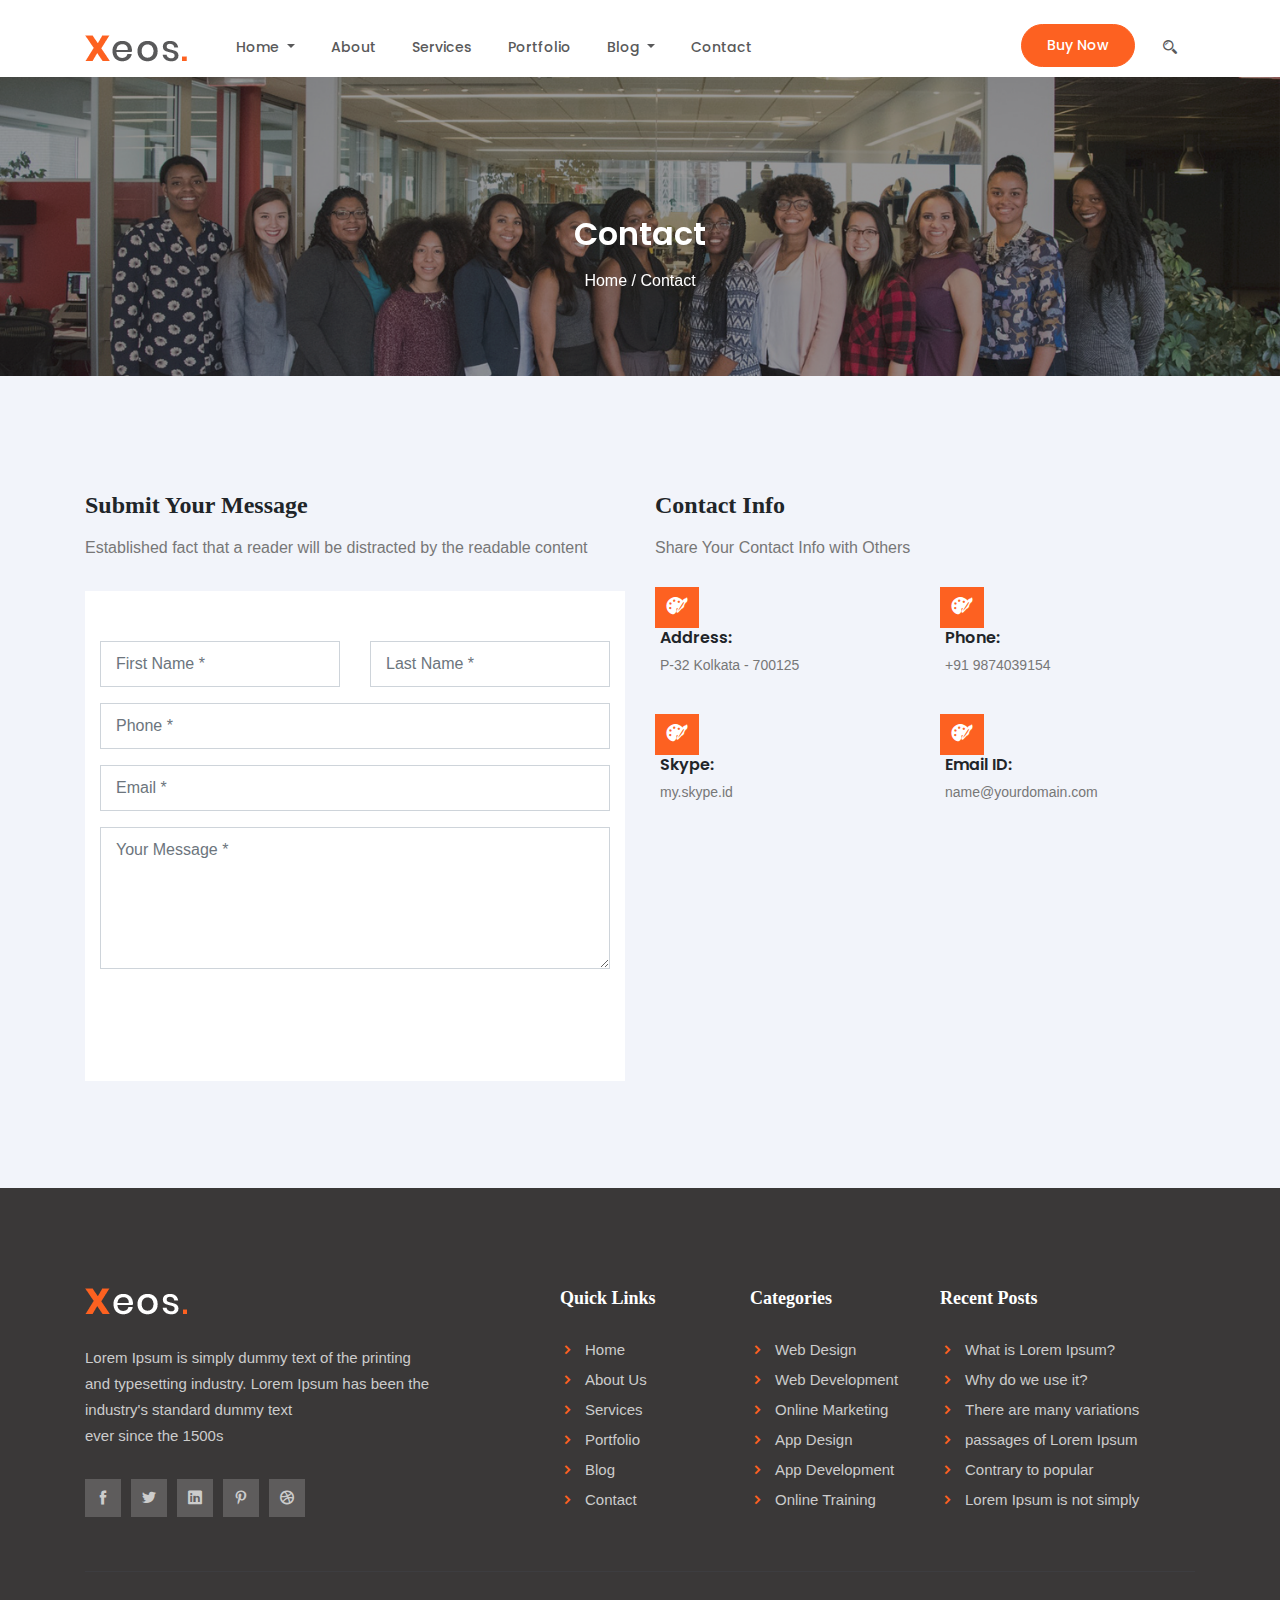
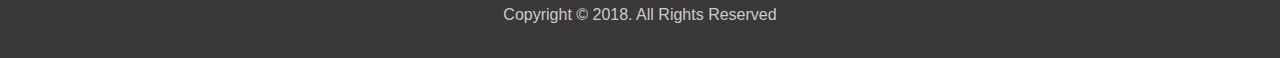
<file: contact.html>
<!DOCTYPE html>
<html lang="en">

<!-- Mirrored from www.nilanjanbanerjee.com/preview/xeos/contact.html by HTTrack Website Copier/3.x [XR&CO'2014], Mon, 03 Sep 2018 09:07:30 GMT -->
<head>
<meta charset="utf-8">
<meta http-equiv="X-UA-Compatible" content="IE=edge">
<meta name="viewport" content="width=device-width, initial-scale=1">
<title>Xeos - Premium HTML Template</title>
<link rel="icon" href="images/favicon.ico" type="image/x-icon">
<!--================================================
                **** CSS Files ****
==================================================-->
<link href="css/bootstrap.min.css" rel="stylesheet">
<link href="css/icofont.css" rel="stylesheet">
<link href="css/menu.css" rel="stylesheet">
<link href="css/owl.carousel.min.css" rel="stylesheet">
<link href="css/owl.theme.default.min.css" rel="stylesheet">
<link href="css/animate.css" rel="stylesheet">
<link href="css/magnific-popup.css" rel="stylesheet">
<link href="css/menuhover.css" rel="stylesheet">
<link href="style.css" rel="stylesheet">
<link href="css/responsive.css" rel="stylesheet">
<!--================================================
                **** /CSS Files ****
==================================================-->
</head>
<body>

<!-- Static navbar -->
<nav class="navbar navbar-expand-md btco-hover-menu navbar-1">
  <div class="container"> <a class="navbar-brand" href="index-2.html"><img src="images/logo-1.png" class="img-fluid" alt="logo"></a>
    <button class="navbar-toggler" type="button" data-toggle="collapse" data-target="#navbarNavDropdown" aria-controls="navbarNavDropdown" aria-expanded="false" aria-label="Toggle navigation"> <span class="navbar-toggler-icon"></span> </button>
    <div class="collapse navbar-collapse" id="navbarNavDropdown">
      <ul class="navbar-nav">
        <li class="nav-item dropdown"> <a class="nav-link dropdown-toggle" href="https://bootstrapthemes.co/" data-toggle="dropdown" aria-haspopup="true" aria-expanded="false"> Home </a>
          <ul class="dropdown-menu">
            <li><a class="dropdown-item" href="index-2.html">Home 1</a></li>
            <li><a class="dropdown-item" href="index-3.html">Home 2</a></li>
          </ul>
        </li>
        <li class="nav-item"> <a class="nav-link" href="about.html">About</a> </li>
        <li class="nav-item"> <a class="nav-link" href="services.html">Services</a> </li>
        <li class="nav-item"> <a class="nav-link" href="portfolio.html">Portfolio</a> </li>
        <li class="nav-item dropdown"> <a class="nav-link dropdown-toggle" href="https://bootstrapthemes.co/" data-toggle="dropdown" aria-haspopup="true" aria-expanded="false"> Blog </a>
          <ul class="dropdown-menu">
            <li><a class="dropdown-item" href="blog-list.html">Blog List</a></li>
            <li><a class="dropdown-item" href="blog-details.html">Blog Details</a></li>
          </ul>
        </li>
        <li class="nav-item"> <a class="nav-link" href="contact.html">Contact</a> </li>
      </ul>
      <ul class="navbar-nav ml-auto">
        <li class="nav-item"> <a class="nav-link btn btn-primary" href="#"> Buy Now </a></li>
        <li class="nav-item"> <a class="nav-link" id="addClass" href="#"> <i class="icofont icofont-search-alt-1"></i> </a></li>
      </ul>
    </div>
  </div>
</nav>
<div id="myCarousel" class="carousel slide banner-2" data-ride="carousel">
  <div class="carousel-inner">
    <div class="carousel-item active"> <img class="first-slide img-fluid" src="images/inner-banner.png" alt="First slide">
      <div class="container">
        <div class="carousel-caption banner1 text-center">
          <h2 class="wow fadeInUp">Contact</h2>
          <p class="breadcrumb-item"><a href="#">Home</a> / Contact</p>
        </div>
      </div>
    </div>
  </div>
</div>
<section class="section-padding-ash">
  <div class="container">
    <div class="row">
      <div class="col-lg-6 col-md-6 col-sm-12 col-xs-12">
        <div class="contact-left">
          <h4>Submit Your Message</h4>
          <p>Established fact that a reader will be distracted by the readable content</p>
          <div class="form-cont">
            <form action="https://www.nilanjanbanerjee.com/preview/xeos/process.php" method="post" name="ContactForm" id="ContactForm" enctype="multipart/form-data">
              <div class="row">
                <div class="col-md-6">
                  <div class="form-group">
                    <input type="text" class="form-control" name="fname" placeholder="First Name *">
                  </div>
                </div>
                <div class="col-md-6">
                  <div class="form-group">
                    <input type="text" class="form-control" name="lname" placeholder="Last Name *">
                  </div>
                </div>
                <div class="col-md-12">
                  <div class="form-group">
                    <input type="tel" class="form-control" name="phone" placeholder="Phone *">
                  </div>
                </div>
                <div class="col-md-12">
                  <div class="form-group">
                    <input type="email" class="form-control" name="email" placeholder="Email *">
                  </div>
                </div>
                <div class="col-md-12">
                  <div class="form-group">
                    <textarea rows="5" class="form-control" name="comment" placeholder="Your Message *"></textarea>
                  </div>
                </div>
                <div class="col-md-12">
                  <button type="submit" class="btn btn-primary wow tada">Submit</button>
                </div>
              </div>
            </form>
          </div>
        </div>
      </div>
      <div class="col-lg-6 col-md-6 col-sm-12 col-xs-12">
        <div class="contact-right">
          <h4>Contact Info</h4>
          <p>Share Your Contact Info with Others</p>
          <div class="contact-info">
            <div class="row">
              <div class="col-lg-6">
                <div class="contact-info-item">
                  <div class="icon-cont"><i class="icofont icofont-paint"></i></div>
                  <div class="text-cont">
                    <h6>Address:</h6>
                    <p>P-32 Kolkata - 700125</p>
                  </div>
                </div>
              </div>
              <div class="col-lg-6">
                <div class="contact-info-item">
                  <div class="icon-cont"><i class="icofont icofont-paint"></i></div>
                  <div class="text-cont">
                    <h6>Phone:</h6>
                    <p>+91 9874039154</p>
                  </div>
                </div>
              </div>
              <div class="col-lg-6">
                <div class="contact-info-item">
                  <div class="icon-cont"><i class="icofont icofont-paint"></i></div>
                  <div class="text-cont">
                    <h6>Skype:</h6>
                    <p>my.skype.id</p>
                  </div>
                </div>
              </div>
              <div class="col-lg-6">
                <div class="contact-info-item">
                  <div class="icon-cont"><i class="icofont icofont-paint"></i></div>
                  <div class="text-cont">
                    <h6>Email ID:</h6>
                    <p>name@yourdomain.com</p>
                  </div>
                </div>
              </div>
              <div class="col-lg-12">
              	<div class="contact-map">
            	<iframe src="https://www.google.com/maps/embed?pb=!1m14!1m12!1m3!1d58908.92750053163!2d88.4393756!3d22.6609473!2m3!1f0!2f0!3f0!3m2!1i1024!2i768!4f13.1!5e0!3m2!1sen!2sin!4v1461641077502" class="map" allowfullscreen=""></iframe>
            </div>


              </div>
            </div>
          </div>
        </div>
      </div>
    </div>
  </div>
</section>
<footer class="footer">
  <div class="container">
    <div class="row">
      <div class="col-lg-4">
        <div class="footer-item"> <img class="img-fluid" src="images/logo-2.png" alt="logo-2">
          <p>Lorem Ipsum is simply dummy text of the printing and typesetting industry. Lorem Ipsum has been the industry's standard dummy text <br/>
            ever since the 1500s</p>
        </div>
        <div class="footer-item">
          <ul class="social">
            <li><a href="#"><i class="icofont icofont-social-facebook"></i></a></li>
            <li><a href="#"><i class="icofont icofont-social-twitter"></i></a></li>
            <li><a href="#"><i class="icofont icofont-social-linkedin"></i></a></li>
            <li><a href="#"><i class="icofont icofont-social-pinterest"></i></a></li>
            <li><a href="#"><i class="icofont icofont-social-dribble"></i></a></li>
          </ul>
        </div>
      </div>
      <div class="col-lg-2 offset-lg-1">
        <div class="footer-item">
          <h4>Quick Links</h4>
          <ul>
            <li><a href="#">Home</a></li>
            <li><a href="#">About Us</a></li>
            <li><a href="#">Services</a></li>
            <li><a href="#">Portfolio</a></li>
            <li><a href="#">Blog</a></li>
            <li><a href="#">Contact</a></li>
          </ul>
        </div>
      </div>
      <div class="col-lg-2">
        <div class="footer-item">
          <h4>Categories</h4>
          <ul>
            <li><a href="#">Web Design</a></li>
            <li><a href="#">Web Development</a></li>
            <li><a href="#">Online Marketing</a></li>
            <li><a href="#">App Design</a></li>
            <li><a href="#">App Development</a></li>
            <li><a href="#">Online Training</a></li>
          </ul>
        </div>
      </div>
      <div class="col-lg-3">
        <div class="footer-item">
          <h4>Recent Posts</h4>
          <ul>
            <li><a href="#">What is Lorem Ipsum?</a></li>
            <li><a href="#">Why do we use it?</a></li>
            <li><a href="#">There are many variations</a></li>
            <li><a href="#">passages of Lorem Ipsum</a></li>
            <li><a href="#">Contrary to popular</a></li>
            <li><a href="#">Lorem Ipsum is not simply</a></li>
          </ul>
        </div>
      </div>
    </div>
    <div class="row">
      <div class="col-lg-12">
        <div class="footer-bottom">
          <p>Copyright © 2018. All Rights Reserved</p>
        </div>
      </div>
    </div>
  </div>
</footer>
<div id="qnimate" class="off">
  <div id="search" class="open">
    <button data-widget="remove" id="removeClass" class="close" type="button">×</button>
    <form action="#" method="post" autocomplete="off">
      <input type="text" placeholder="Type search keywords here" value="" name="term" id="term">
      <button class="btn btn-primary btn-xl" type="submit"><span class="glyphicon glyphicon-search"></span> Search</button>
    </form>
  </div>
</div>
<!--================================================
                **** JS Files ****
==================================================--> 
<script src="js/jquery.min.js"></script> 
<script src="js/bootstrap.min.js"></script> 
<script src="js/numscroller.js"></script> 
<script src="js/owl.carousel.js"></script> 
<script src="js/jquery.isotope.min.js"></script> 
<script src="js/jquery.magnific-popup.min.js"></script> 
<script src="js/menu.js"></script> 
<script src="js/wow.min.js"></script> 
<script src="js/main.js"></script> 
<!--================================================
                **** /JS Files ****
==================================================-->
</body>

<!-- Mirrored from www.nilanjanbanerjee.com/preview/xeos/contact.html by HTTrack Website Copier/3.x [XR&CO'2014], Mon, 03 Sep 2018 09:07:30 GMT -->
</html>
</file>
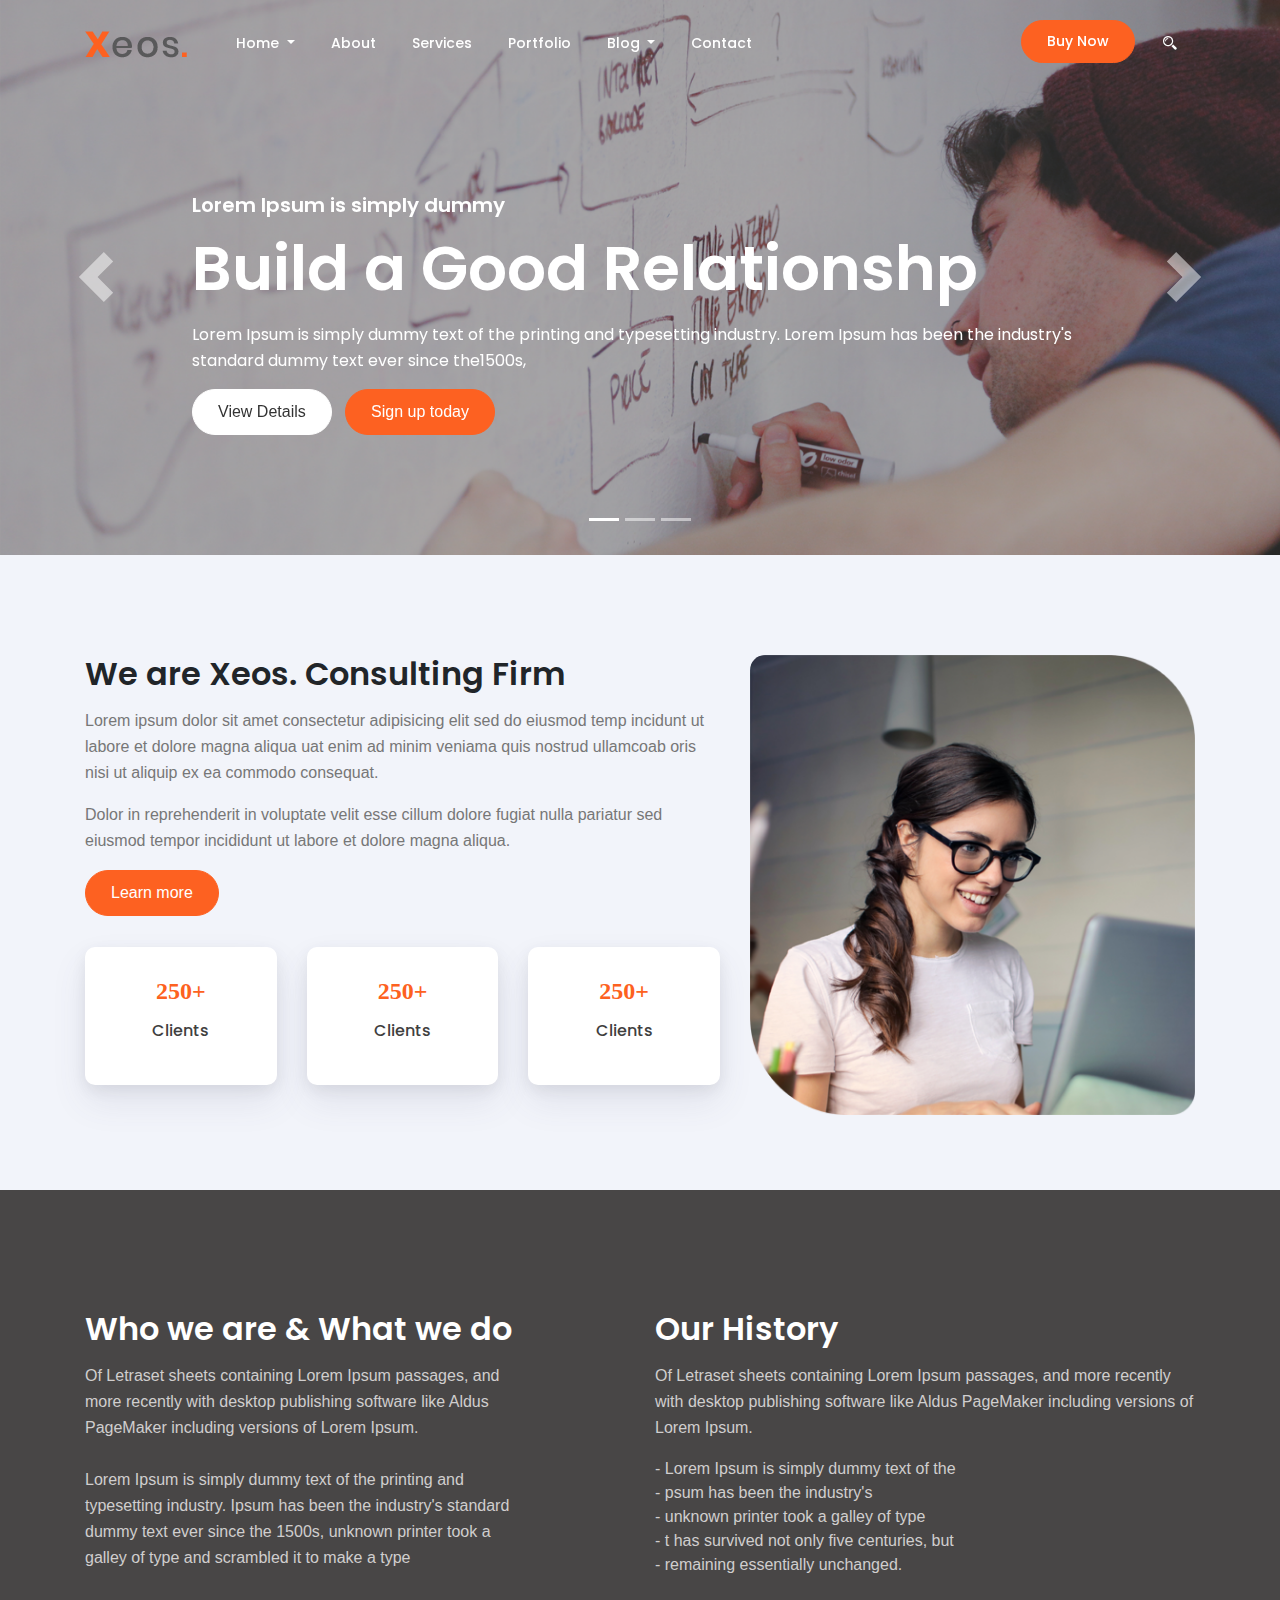
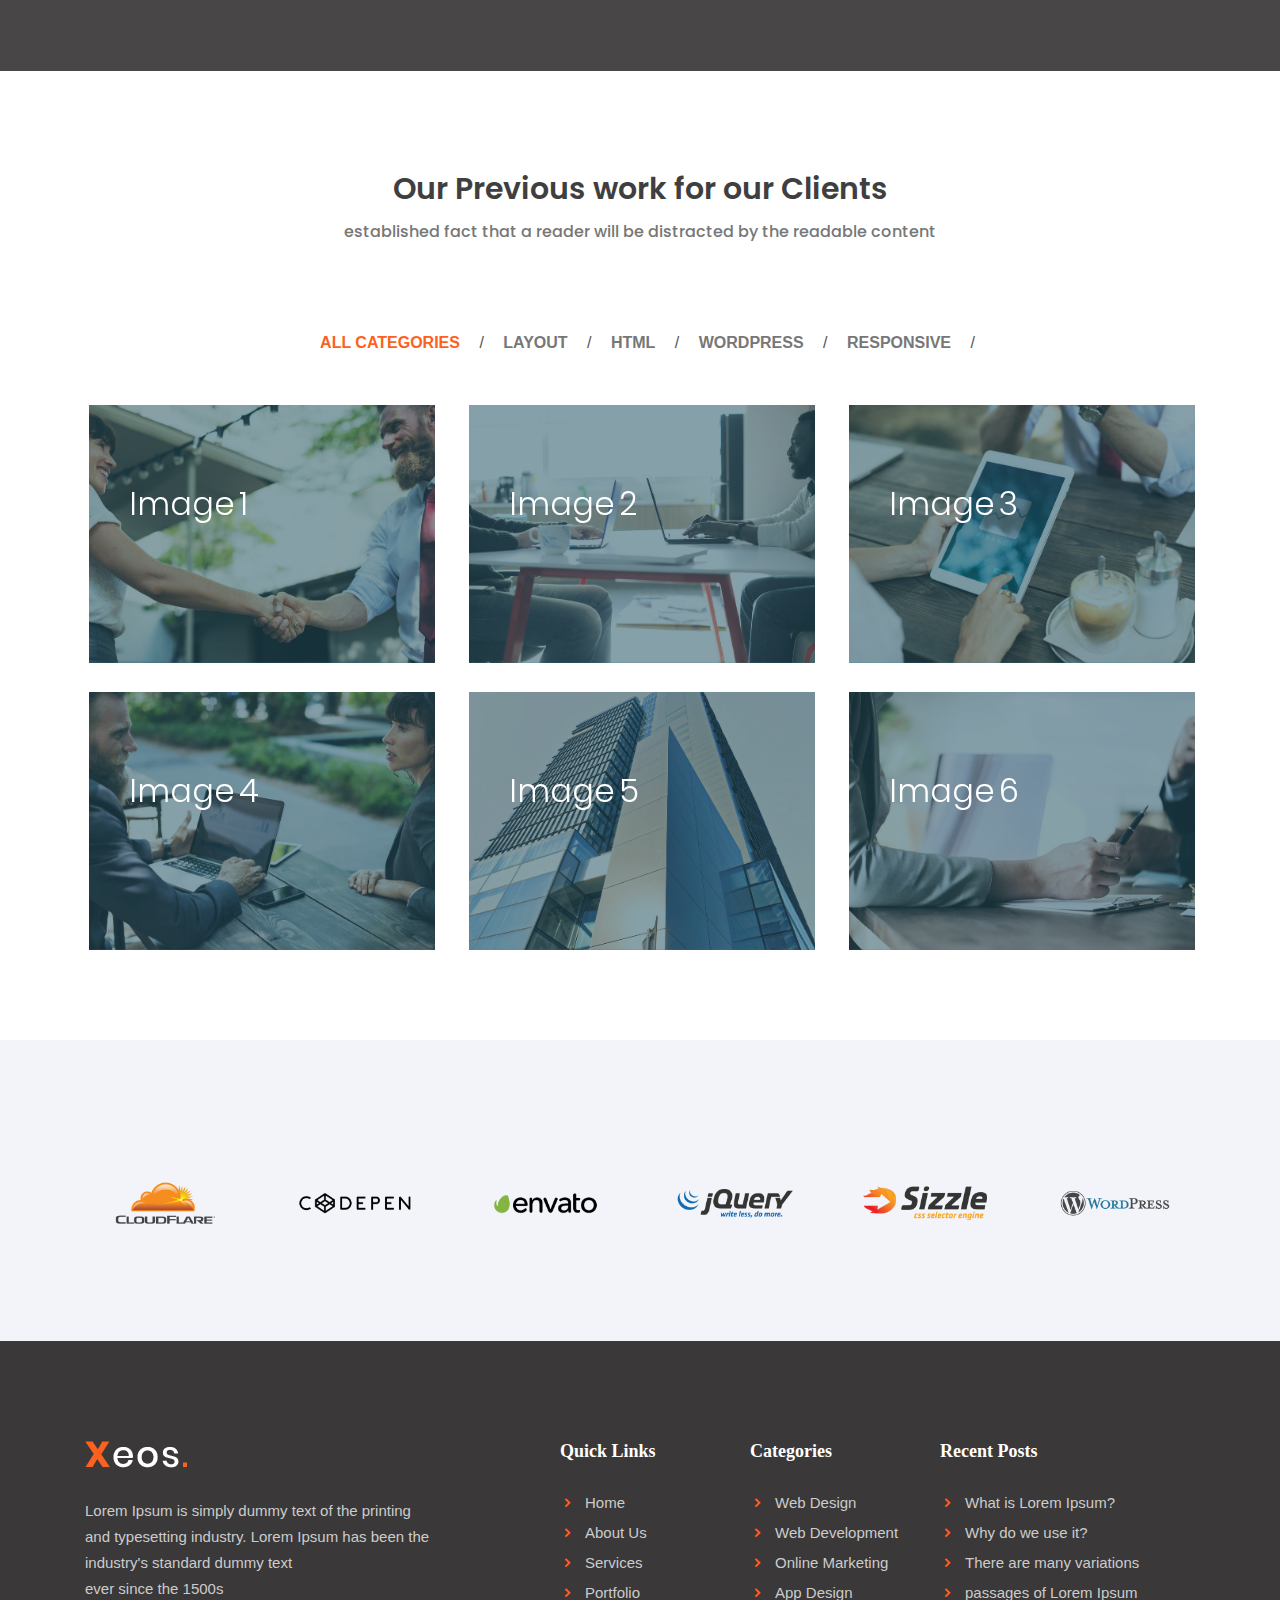
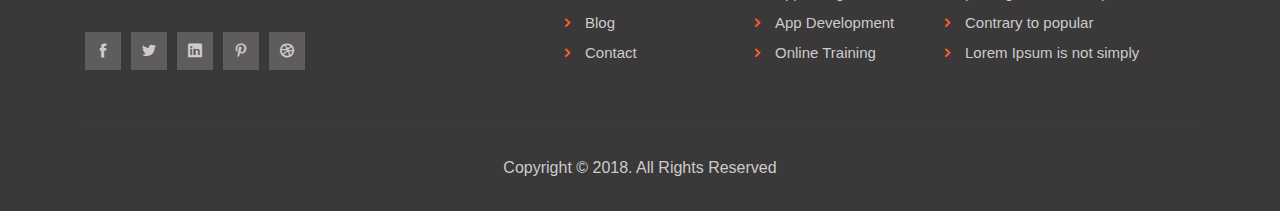
<file: index-3.html>
<!DOCTYPE html>
<html lang="en">

<!-- Mirrored from www.nilanjanbanerjee.com/preview/xeos/index-2.html by HTTrack Website Copier/3.x [XR&CO'2014], Mon, 03 Sep 2018 09:06:58 GMT -->
<head>
<meta charset="utf-8">
<meta http-equiv="X-UA-Compatible" content="IE=edge">
<meta name="viewport" content="width=device-width, initial-scale=1">
<title>Xeos - Premium HTML Template</title>
<link rel="icon" href="images/favicon.ico" type="image/x-icon">
<!--================================================
                **** CSS Files ****
==================================================-->
<link href="css/bootstrap.min.css" rel="stylesheet">
<link href="css/icofont.css" rel="stylesheet">
<link href="css/menu.css" rel="stylesheet">
<link href="css/owl.carousel.min.css" rel="stylesheet">
<link href="css/owl.theme.default.min.css" rel="stylesheet">
<link href="css/animate.css" rel="stylesheet">
<link href="css/magnific-popup.css" rel="stylesheet">
<link href="css/menuhover.css" rel="stylesheet">
<link href="style.css" rel="stylesheet">
<link href="css/responsive.css" rel="stylesheet">
<!--================================================
                **** /CSS Files ****
==================================================-->
</head>
<body>
<div class="preloader"></div>
<!-- Static navbar -->
<nav class="navbar navbar-expand-md btco-hover-menu navbar-2">
  <div class="container"> <a class="navbar-brand" href="index-2.html"><img src="images/logo-1.png" class="img-fluid" alt="logo"></a>
    <button class="navbar-toggler" type="button" data-toggle="collapse" data-target="#navbarNavDropdown" aria-controls="navbarNavDropdown" aria-expanded="false" aria-label="Toggle navigation"> <span class="navbar-toggler-icon"></span> </button>
    <div class="collapse navbar-collapse" id="navbarNavDropdown">
      <ul class="navbar-nav">
        <li class="nav-item dropdown"> <a class="nav-link dropdown-toggle" href="https://bootstrapthemes.co/" data-toggle="dropdown" aria-haspopup="true" aria-expanded="false"> Home </a>
          <ul class="dropdown-menu">
            <li><a class="dropdown-item" href="index-2.html">Home 1</a></li>
            <li><a class="dropdown-item" href="index-3.html">Home 2</a></li>
          </ul>
        </li>
        <li class="nav-item"> <a class="nav-link" href="about.html">About</a> </li>
        <li class="nav-item"> <a class="nav-link" href="services.html">Services</a> </li>
        <li class="nav-item"> <a class="nav-link" href="portfolio.html">Portfolio</a> </li>
        <li class="nav-item dropdown"> <a class="nav-link dropdown-toggle" href="https://bootstrapthemes.co/" data-toggle="dropdown" aria-haspopup="true" aria-expanded="false"> Blog </a>
          <ul class="dropdown-menu">
            <li><a class="dropdown-item" href="blog-list.html">Blog List</a></li>
            <li><a class="dropdown-item" href="blog-details.html">Blog Details</a></li>
          </ul>
        </li>
        <li class="nav-item"> <a class="nav-link" href="contact.html">Contact</a> </li>
      </ul>
      <ul class="navbar-nav ml-auto">
        <li class="nav-item"> <a class="nav-link btn btn-primary" href="#"> Buy Now </a></li>
        <li class="nav-item"> <a class="nav-link" id="addClass" href="#"> <i class="icofont icofont-search-alt-1"></i> </a></li>
      </ul>
    </div>
  </div>
</nav>
<div id="myCarousel" class="carousel slide banner-1" data-ride="carousel">
  <ol class="carousel-indicators">
    <li data-target="#myCarousel" data-slide-to="0" class="active"></li>
    <li data-target="#myCarousel" data-slide-to="1"></li>
    <li data-target="#myCarousel" data-slide-to="2"></li>
  </ol>
  <div class="carousel-inner">
    <div class="carousel-item active"> <img class="first-slide" src="images/banner-3.png" alt="First slide">
      <div class="container">
        <div class="carousel-caption banner1 text-left">
          <h5 class="wow fadeInUp">Lorem Ipsum is simply dummy </h5>
          <h2 class="wow fadeInUp">Build a Good Relationshp</h2>
          <h6>Lorem Ipsum is simply dummy text of the printing and typesetting industry. Lorem Ipsum has been the industry's standard dummy text ever since the1500s,</h6>
          <p class="hidden-sm-down"><a class="btn btn-md btn-default" href="#" role="button">View Details</a> &nbsp; <a class="btn btn-md btn-primary" href="#" role="button">Sign up today</a></p>
        </div>
      </div>
    </div>
    <div class="carousel-item"> <img class="second-slide" src="images/banner-2.png" alt="Second slide">
      <div class="container">
        <div class="carousel-caption banner1">
          <h5 class="wow fadeInUp">Lorem Ipsum is simply dummy </h5>
          <h2 class="wow fadeInUp">We are Creative People</h2>
          <h6>Lorem Ipsum is simply dummy text of the printing and typesetting industry. Lorem Ipsum has been the industry's standard dummy text ever since the1500s,</h6>
          <p class="hidden-sm-down"><a class="btn btn-md btn-default" href="#" role="button">Learn more</a></p>
        </div>
      </div>
    </div>
    <div class="carousel-item"> <img class="third-slide" src="images/banner-1.png" alt="Third slide">
      <div class="container">
        <div class="carousel-caption banner1 text-right">
          <h5 class="wow fadeInUp">Lorem Ipsum is simply dummy </h5>
          <h2 class="wow fadeInUp">We are <span>X</span>eos<span>.</span></h2>
          <h6>Lorem Ipsum is simply dummy text of the printing and typesetting industry. Lorem Ipsum has been the industry's standard dummy text ever since the1500s,</h6>
          <p class="hidden-sm-down"><a class="btn btn-md btn-default" href="#" role="button">Browse gallery</a></p>
        </div>
      </div>
    </div>
  </div>
  <a class="carousel-control-prev" href="#myCarousel" role="button" data-slide="prev"> <span class="carousel-control-prev-icon" aria-hidden="true"></span> <span class="sr-only">Previous</span> </a> <a class="carousel-control-next" href="#myCarousel" role="button" data-slide="next"> <span class="carousel-control-next-icon" aria-hidden="true"></span> <span class="sr-only">Next</span> </a> </div>
<section class="section-padding-ash">
  <div class="container">
    <div class="row">
      <div class="col-lg-7">
        <div class="about-2-text">
          <h2>We are Xeos. Consulting Firm</h2>
          <p>Lorem ipsum dolor sit amet consectetur adipisicing elit sed do eiusmod temp incidunt ut labore et dolore magna aliqua uat enim ad minim veniama quis nostrud ullamcoab oris nisi ut aliquip ex ea commodo consequat. </p>
          <p>Dolor in reprehenderit in voluptate velit esse cillum dolore fugiat nulla pariatur sed 
            eiusmod tempor incididunt ut labore et dolore magna aliqua.</p>
          <p class="hidden-sm-down"><a class="btn btn-md btn-primary" href="#" role="button">Learn more</a></p>
        </div>
        <div class="row">
          <div class="col-lg-4 col-md-6 col-sm-12 col-xs-12">
            <div class="counter-cont">
              <h4><span class="numscroller roller-title-number-1 scrollzip isShown" data-min="1" data-max="250" data-delay="5" data-increment="10" data-slno="1">250</span>+</h4>
              <h6>Clients</h6>
            </div>
          </div>
          <div class="col-lg-4 col-md-6 col-sm-12 col-xs-12">
            <div class="counter-cont">
              <h4><span class="numscroller roller-title-number-2 scrollzip isShown" data-min="1" data-max="250" data-delay="5" data-increment="10" data-slno="2">250</span>+</h4>
              <h6>Clients</h6>
            </div>
          </div>
          <div class="col-lg-4 col-md-6 col-sm-12 col-xs-12">
            <div class="counter-cont">
              <h4><span class="numscroller roller-title-number-3 scrollzip isShown" data-min="1" data-max="250" data-delay="5" data-increment="10" data-slno="3">250</span>+</h4>
              <h6>Clients</h6>
            </div>
          </div>
        </div>
      </div>
      <div class="col-lg-5">
        <div class="about-2-img"><img class="img-fluid" src="images/about-2.png" alt="about-2"></div>
      </div>
    </div>
  </div>
</section>
<section class="company-history">
  <div class="container">
    <div class="row">
      <div class="col-lg-5">
        <div class="company-history-txt">
          <h2>Who we are & What we do</h2>
          <p>Of Letraset sheets containing Lorem Ipsum passages, and more recently 
            with desktop publishing software like Aldus PageMaker including 
            versions of Lorem Ipsum. <br/>
            <br/>
            Lorem Ipsum is simply dummy text of the printing and typesetting industry. 
            Ipsum has been the industry's standard dummy text ever since the 1500s, 
            unknown printer took a galley of type and scrambled it to make a type </p>
        </div>
      </div>
      <div class="col-lg-6 offset-lg-1">
        <div class="company-history-txt">
          <h2>Our History</h2>
          <p>Of Letraset sheets containing Lorem Ipsum passages, and more recently 
            with desktop publishing software like Aldus PageMaker including 
            versions of Lorem Ipsum.</p>
          <ul>
            <li>- Lorem Ipsum is simply dummy text of the</li>
            <li>- psum has been the industry's </li>
            <li>-  unknown printer took a galley of type </li>
            <li>-  t has survived not only five centuries, but </li>
            <li>-  remaining essentially unchanged. </li>
          </ul>
        </div>
      </div>
    </div>
  </div>
</section>
<section class="section-padding">
  <div class="container">
  	 <div class="row justify-content-center">
      <div class="col-lg-10">
        <div class="section-title text-center">
          <h2>Our Previous work for our Clients</h2>
          <h6>established fact that a reader will be distracted by the readable content</h6>
        </div>
      </div>
    </div>
     <div class="row">
      <div class="col-md-12">
        <div class="portfolioFilter text-center"> 
        	<a href="#" data-filter="*" class="current">All Categories</a> / 
            <a href="#" data-filter=".people">Layout</a> / 
            <a href="#" data-filter=".places">HTML</a> / 
            <a href="#" data-filter=".food">Wordpress</a> / 
            <a href="#" data-filter=".objects">Responsive</a> / 
        </div>
        <div class="portfolioContainer">
          <div class="row">
            <div class="col-lg-4 col-md-6 col-sm-12 col-xs-12 objects">
              <div class="grid objects">
                <figure class="effect-lily"> <img src="images/portfolio/1.png" class="img-fluid" alt="img01"/>
                  <figcaption>
                    <h2>Image 1</h2>
                    <p>Lily likes to play with crayons and pencils</p>
                    <p><a class="info magnific-popup" href="images/portfolio/1.png"><b>View Large</b></a></p> </figcaption>
                </figure>
              </div>
            </div>
            <div class="col-lg-4 col-md-6 col-sm-12 col-xs-12 people places">
              <div class="grid people places">
                <figure class="effect-lily"> <img src="images/portfolio/2.png" class="img-fluid" alt="img01"/>
                  <figcaption>
                    <h2>Image 2</h2>
                    <p>Lily likes to play with crayons and pencils</p>
                    <p><a class="info magnific-popup" href="images/portfolio/2.png"><b>View Large</b></a></p> </figcaption>
                </figure>
              </div>
            </div>
            <div class="col-lg-4 col-md-6 col-sm-12 col-xs-12 food">
              <div class="grid food">
                <figure class="effect-lily"> <img src="images/portfolio/3.png" class="img-fluid" alt="img01"/>
                  <figcaption>
                    <h2>Image 3</h2>
                    <p>Lily likes to play with crayons and pencils</p>
                    <p><a class="info magnific-popup" href="images/portfolio/3.png"><b>View Large</b></a></p> </figcaption>
                </figure>
              </div>
            </div>
            <div class="col-lg-4 col-md-6 col-sm-12 col-xs-12 people places">
              <div class="grid people places">
                <figure class="effect-lily"> <img src="images/portfolio/4.png" class="img-fluid" alt="img01"/>
                  <figcaption>
                    <h2>Image 4</h2>
                    <p>Lily likes to play with crayons and pencils</p>
                    <p><a class="info magnific-popup" href="images/portfolio/4.png"><b>View Large</b></a></p> </figcaption>
                </figure>
              </div>
            </div>
            <div class="col-lg-4 col-md-6 col-sm-12 col-xs-12 places objects">
              <div class="grid places objects">
                <figure class="effect-lily"> <img src="images/portfolio/5.png" class="img-fluid" alt="img01"/>
                  <figcaption>
                    <h2>Image 5</h2>
                    <p>Lily likes to play with crayons and pencils</p>
                    <p><a class="info magnific-popup" href="images/portfolio/5.png"><b>View Large</b></a></p> </figcaption>
                </figure>
              </div>
            </div>
            <div class="col-lg-4 col-md-6 col-sm-12 col-xs-12 people food objects">
              <div class="grid people food objects">
                <figure class="effect-lily"> <img src="images/portfolio/6.png" class="img-fluid" alt="img01"/>
                  <figcaption>
                    <h2>Image 6</h2>
                    <p>Lily likes to play with crayons and pencils</p>
                    <p><a class="info magnific-popup" href="images/portfolio/6.png"><b>View Large</b></a></p> </figcaption>
                </figure>
              </div>
            </div>
          </div>
        </div>
      </div>
    </div>
  </div>
</section>
<section class="section-padding-ash">
  <div class="container">
  	<div class="row">
      <div class="col-lg-2 col-md-3">
      	<div class="clients-cont"><img src="images/logo/1.png" class="img-fluid" alt="item 1"></div>
      </div>
      <div class="col-lg-2 col-md-3">
      	<div class="clients-cont"><img src="images/logo/2.png" class="img-fluid" alt="item 1"></div>
      </div>
      <div class="col-lg-2 col-md-3">
      	<div class="clients-cont"><img src="images/logo/3.png" class="img-fluid" alt="item 1"></div>
      </div>
      <div class="col-lg-2 col-md-3">
      	<div class="clients-cont"><img src="images/logo/4.png" class="img-fluid" alt="item 1"></div>
      </div>
      <div class="col-lg-2 col-md-3">
      	<div class="clients-cont"><img src="images/logo/5.png" class="img-fluid" alt="item 1"></div>
      </div>
      <div class="col-lg-2 col-md-3">
      	<div class="clients-cont"><img src="images/logo/6.png" class="img-fluid" alt="item 1"></div>
      </div>
    </div>  
  </div>
</section>  

<footer class="footer">
  <div class="container">
    <div class="row">
      <div class="col-lg-4">
        <div class="footer-item"> <img class="img-fluid" src="images/logo-2.png" alt="logo-2">
          <p>Lorem Ipsum is simply dummy text of the printing and typesetting industry. Lorem Ipsum has been the industry's standard dummy text <br/>
            ever since the 1500s</p>
        </div>
        <div class="footer-item">
          <ul class="social">
            <li><a href="#"><i class="icofont icofont-social-facebook"></i></a></li>
            <li><a href="#"><i class="icofont icofont-social-twitter"></i></a></li>
            <li><a href="#"><i class="icofont icofont-social-linkedin"></i></a></li>
            <li><a href="#"><i class="icofont icofont-social-pinterest"></i></a></li>
            <li><a href="#"><i class="icofont icofont-social-dribble"></i></a></li>
          </ul>
        </div>
      </div>
      <div class="col-lg-2 offset-lg-1">
        <div class="footer-item">
          <h4>Quick Links</h4>
          <ul>
            <li><a href="#">Home</a></li>
            <li><a href="#">About Us</a></li>
            <li><a href="#">Services</a></li>
            <li><a href="#">Portfolio</a></li>
            <li><a href="#">Blog</a></li>
            <li><a href="#">Contact</a></li>
          </ul>
        </div>
      </div>
      <div class="col-lg-2">
        <div class="footer-item">
          <h4>Categories</h4>
          <ul>
            <li><a href="#">Web Design</a></li>
            <li><a href="#">Web Development</a></li>
            <li><a href="#">Online Marketing</a></li>
            <li><a href="#">App Design</a></li>
            <li><a href="#">App Development</a></li>
            <li><a href="#">Online Training</a></li>
          </ul>
        </div>
      </div>
      <div class="col-lg-3">
        <div class="footer-item">
          <h4>Recent Posts</h4>
          <ul>
            <li><a href="#">What is Lorem Ipsum?</a></li>
            <li><a href="#">Why do we use it?</a></li>
            <li><a href="#">There are many variations</a></li>
            <li><a href="#">passages of Lorem Ipsum</a></li>
            <li><a href="#">Contrary to popular</a></li>
            <li><a href="#">Lorem Ipsum is not simply</a></li>
          </ul>
        </div>
      </div>
    </div>
    <div class="row">
      <div class="col-lg-12">
        <div class="footer-bottom">
          <p>Copyright © 2018. All Rights Reserved</p>
        </div>
      </div>
    </div>
  </div>
</footer>
<div id="qnimate" class="off">
  <div id="search" class="open">
    <button data-widget="remove" id="removeClass" class="close" type="button">×</button>
    <form action="#" method="post" autocomplete="off">
      <input type="text" placeholder="Type search keywords here" value="" name="term" id="term">
      <button class="btn btn-primary btn-xl" type="submit"><span class="glyphicon glyphicon-search"></span> Search</button>
    </form>
  </div>
</div>
<!--================================================
                **** JS Files ****
==================================================--> 
<script src="js/jquery.min.js"></script> 
<script src="js/bootstrap.min.js"></script> 
<script src="js/numscroller.js"></script> 
<script src="js/owl.carousel.js"></script> 
<script src="js/jquery.isotope.min.js"></script> 
<script src="js/jquery.magnific-popup.min.js"></script> 
<script src="js/menu.js"></script> 
<script src="js/wow.min.js"></script> 
<script src="js/main.js"></script> 
<!--================================================
                **** /JS Files ****
==================================================-->
</body>

<!-- Mirrored from www.nilanjanbanerjee.com/preview/xeos/index-2.html by HTTrack Website Copier/3.x [XR&CO'2014], Mon, 03 Sep 2018 09:07:28 GMT -->
</html>
</file>
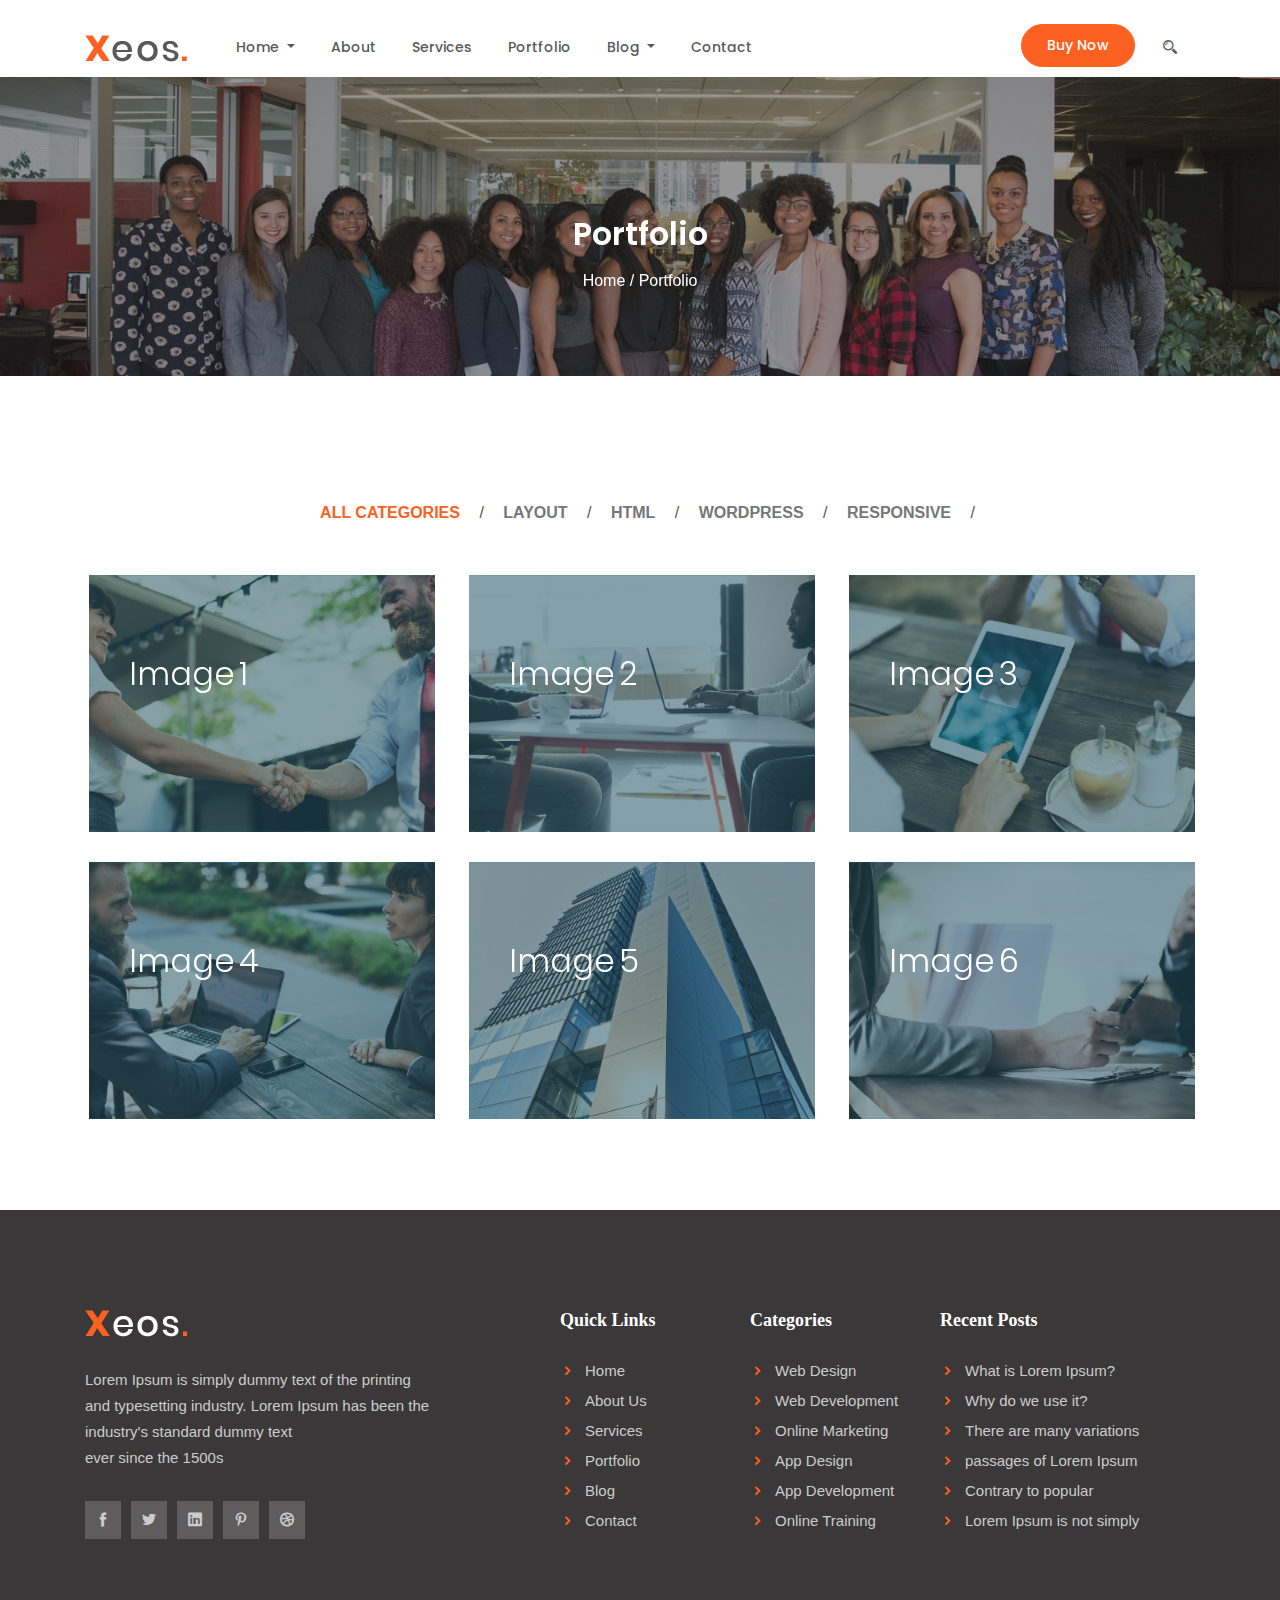
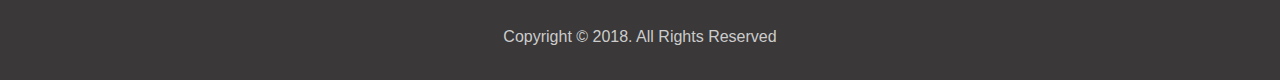
<file: portfolio.html>
<!DOCTYPE html>
<html lang="en">

<!-- Mirrored from www.nilanjanbanerjee.com/preview/xeos/portfolio.html by HTTrack Website Copier/3.x [XR&CO'2014], Mon, 03 Sep 2018 09:07:29 GMT -->
<head>
<meta charset="utf-8">
<meta http-equiv="X-UA-Compatible" content="IE=edge">
<meta name="viewport" content="width=device-width, initial-scale=1">
<title>Xeos - Premium HTML Template</title>
<link rel="icon" href="images/favicon.ico" type="image/x-icon">
<!--================================================
                **** CSS Files ****
==================================================-->
<link href="css/bootstrap.min.css" rel="stylesheet">
<link href="css/icofont.css" rel="stylesheet">
<link href="css/menu.css" rel="stylesheet">
<link href="css/owl.carousel.min.css" rel="stylesheet">
<link href="css/owl.theme.default.min.css" rel="stylesheet">
<link href="css/animate.css" rel="stylesheet">
<link href="css/magnific-popup.css" rel="stylesheet">
<link href="css/menuhover.css" rel="stylesheet">
<link href="style.css" rel="stylesheet">
<link href="css/responsive.css" rel="stylesheet">
<!--================================================
                **** /CSS Files ****
==================================================-->
</head>
<body>

<!-- Static navbar -->
<nav class="navbar navbar-expand-md btco-hover-menu navbar-1">
  <div class="container"> <a class="navbar-brand" href="index-2.html"><img src="images/logo-1.png" class="img-fluid" alt="logo"></a>
    <button class="navbar-toggler" type="button" data-toggle="collapse" data-target="#navbarNavDropdown" aria-controls="navbarNavDropdown" aria-expanded="false" aria-label="Toggle navigation"> <span class="navbar-toggler-icon"></span> </button>
    <div class="collapse navbar-collapse" id="navbarNavDropdown">
      <ul class="navbar-nav">
        <li class="nav-item dropdown"> <a class="nav-link dropdown-toggle" href="https://bootstrapthemes.co/" data-toggle="dropdown" aria-haspopup="true" aria-expanded="false"> Home </a>
          <ul class="dropdown-menu">
            <li><a class="dropdown-item" href="index-2.html">Home 1</a></li>
            <li><a class="dropdown-item" href="index-3.html">Home 2</a></li>
          </ul>
        </li>
        <li class="nav-item"> <a class="nav-link" href="about.html">About</a> </li>
        <li class="nav-item"> <a class="nav-link" href="services.html">Services</a> </li>
        <li class="nav-item"> <a class="nav-link" href="portfolio.html">Portfolio</a> </li>
        <li class="nav-item dropdown"> <a class="nav-link dropdown-toggle" href="https://bootstrapthemes.co/" data-toggle="dropdown" aria-haspopup="true" aria-expanded="false"> Blog </a>
          <ul class="dropdown-menu">
            <li><a class="dropdown-item" href="blog-list.html">Blog List</a></li>
            <li><a class="dropdown-item" href="blog-details.html">Blog Details</a></li>
          </ul>
        </li>
        <li class="nav-item"> <a class="nav-link" href="contact.html">Contact</a> </li>
      </ul>
      <ul class="navbar-nav ml-auto">
        <li class="nav-item"> <a class="nav-link btn btn-primary" href="#"> Buy Now </a></li>
        <li class="nav-item"> <a class="nav-link" id="addClass" href="#"> <i class="icofont icofont-search-alt-1"></i> </a></li>
      </ul>
    </div>
  </div>
</nav>
<div id="myCarousel" class="carousel slide banner-2" data-ride="carousel">
  <div class="carousel-inner">
    <div class="carousel-item active"> <img class="first-slide img-fluid" src="images/inner-banner.png" alt="First slide">
      <div class="container">
        <div class="carousel-caption banner1 text-center">
          <h2 class="wow fadeInUp">Portfolio</h2>
          <p class="breadcrumb-item"><a href="#">Home</a> / Portfolio</p>
        </div>
      </div>
    </div>
  </div>
</div>
<section class="section-padding">
  <div class="container">
    <div class="row">
      <div class="col-md-12">
        <div class="portfolioFilter text-center"> <a href="#" data-filter="*" class="current">All Categories</a> / <a href="#" data-filter=".people">Layout</a> / <a href="#" data-filter=".places">HTML</a> / <a href="#" data-filter=".food">Wordpress</a> / <a href="#" data-filter=".objects">Responsive</a> / </div>
        <div class="portfolioContainer">
          <div class="row">
            <div class="col-lg-4 col-md-6 col-sm-12 col-xs-12 objects">
              <div class="grid objects">
                <figure class="effect-lily"> <img src="images/portfolio/1.png" class="img-fluid" alt="img01"/>
                  <figcaption>
                    <h2>Image 1</h2>
                    <p>Lily likes to play with crayons and pencils</p>
                    <p><a class="info magnific-popup" href="images/portfolio/1.png"><b>View Large</b></a></p> </figcaption>
                </figure>
              </div>
            </div>
            <div class="col-lg-4 col-md-6 col-sm-12 col-xs-12 people places">
              <div class="grid people places">
                <figure class="effect-lily"> <img src="images/portfolio/2.png" class="img-fluid" alt="img01"/>
                  <figcaption>
                    <h2>Image 2</h2>
                    <p>Lily likes to play with crayons and pencils</p>
                    <p><a class="info magnific-popup" href="images/portfolio/2.png"><b>View Large</b></a></p> </figcaption>
                </figure>
              </div>
            </div>
            <div class="col-lg-4 col-md-6 col-sm-12 col-xs-12 food">
              <div class="grid food">
                <figure class="effect-lily"> <img src="images/portfolio/3.png" class="img-fluid" alt="img01"/>
                  <figcaption>
                    <h2>Image 3</h2>
                    <p>Lily likes to play with crayons and pencils</p>
                    <p><a class="info magnific-popup" href="images/portfolio/3.png"><b>View Large</b></a></p> </figcaption>
                </figure>
              </div>
            </div>
            <div class="col-lg-4 col-md-6 col-sm-12 col-xs-12 people places">
              <div class="grid people places">
                <figure class="effect-lily"> <img src="images/portfolio/4.png" class="img-fluid" alt="img01"/>
                  <figcaption>
                    <h2>Image 4</h2>
                    <p>Lily likes to play with crayons and pencils</p>
                    <p><a class="info magnific-popup" href="images/portfolio/4.png"><b>View Large</b></a></p> </figcaption>
                </figure>
              </div>
            </div>
            <div class="col-lg-4 col-md-6 col-sm-12 col-xs-12 places objects">
              <div class="grid places objects">
                <figure class="effect-lily"> <img src="images/portfolio/5.png" class="img-fluid" alt="img01"/>
                  <figcaption>
                    <h2>Image 5</h2>
                    <p>Lily likes to play with crayons and pencils</p>
                    <p><a class="info magnific-popup" href="images/portfolio/5.png"><b>View Large</b></a></p> </figcaption>
                </figure>
              </div>
            </div>
            <div class="col-lg-4 col-md-6 col-sm-12 col-xs-12 people food objects">
              <div class="grid people food objects">
                <figure class="effect-lily"> <img src="images/portfolio/6.png" class="img-fluid" alt="img01"/>
                  <figcaption>
                    <h2>Image 6</h2>
                    <p>Lily likes to play with crayons and pencils</p>
                    <p><a class="info magnific-popup" href="images/portfolio/6.png"><b>View Large</b></a></p> </figcaption>
                </figure>
              </div>
            </div>
          </div>
        </div>
      </div>
    </div>
  </div>
</section>

<footer class="footer">
  <div class="container">
    <div class="row">
      <div class="col-lg-4">
        <div class="footer-item"> <img class="img-fluid" src="images/logo-2.png" alt="logo-2">
          <p>Lorem Ipsum is simply dummy text of the printing and typesetting industry. Lorem Ipsum has been the industry's standard dummy text <br/>
            ever since the 1500s</p>
        </div>
        <div class="footer-item">
          <ul class="social">
            <li><a href="#"><i class="icofont icofont-social-facebook"></i></a></li>
            <li><a href="#"><i class="icofont icofont-social-twitter"></i></a></li>
            <li><a href="#"><i class="icofont icofont-social-linkedin"></i></a></li>
            <li><a href="#"><i class="icofont icofont-social-pinterest"></i></a></li>
            <li><a href="#"><i class="icofont icofont-social-dribble"></i></a></li>
          </ul>
        </div>
      </div>
      <div class="col-lg-2 offset-lg-1">
        <div class="footer-item">
          <h4>Quick Links</h4>
          <ul>
            <li><a href="#">Home</a></li>
            <li><a href="#">About Us</a></li>
            <li><a href="#">Services</a></li>
            <li><a href="#">Portfolio</a></li>
            <li><a href="#">Blog</a></li>
            <li><a href="#">Contact</a></li>
          </ul>
        </div>
      </div>
      <div class="col-lg-2">
        <div class="footer-item">
          <h4>Categories</h4>
          <ul>
            <li><a href="#">Web Design</a></li>
            <li><a href="#">Web Development</a></li>
            <li><a href="#">Online Marketing</a></li>
            <li><a href="#">App Design</a></li>
            <li><a href="#">App Development</a></li>
            <li><a href="#">Online Training</a></li>
          </ul>
        </div>
      </div>
      <div class="col-lg-3">
        <div class="footer-item">
          <h4>Recent Posts</h4>
          <ul>
            <li><a href="#">What is Lorem Ipsum?</a></li>
            <li><a href="#">Why do we use it?</a></li>
            <li><a href="#">There are many variations</a></li>
            <li><a href="#">passages of Lorem Ipsum</a></li>
            <li><a href="#">Contrary to popular</a></li>
            <li><a href="#">Lorem Ipsum is not simply</a></li>
          </ul>
        </div>
      </div>
    </div>
    <div class="row">
      <div class="col-lg-12">
        <div class="footer-bottom">
          <p>Copyright © 2018. All Rights Reserved</p>
        </div>
      </div>
    </div>
  </div>
</footer>
<div id="qnimate" class="off">
  <div id="search" class="open">
    <button data-widget="remove" id="removeClass" class="close" type="button">×</button>
    <form action="#" method="post" autocomplete="off">
      <input type="text" placeholder="Type search keywords here" value="" name="term" id="term">
      <button class="btn btn-primary btn-xl" type="submit"><span class="glyphicon glyphicon-search"></span> Search</button>
    </form>
  </div>
</div>
<!--================================================
                **** JS Files ****
==================================================--> 
<script src="js/jquery.min.js"></script> 
<script src="js/bootstrap.min.js"></script> 
<script src="js/numscroller.js"></script> 
<script src="js/owl.carousel.js"></script> 
<script src="js/jquery.isotope.min.js"></script> 
<script src="js/jquery.magnific-popup.min.js"></script> 
<script src="js/menu.js"></script> 
<script src="js/wow.min.js"></script> 
<script src="js/main.js"></script> 
<!--================================================
                **** /JS Files ****
==================================================-->
</body>

<!-- Mirrored from www.nilanjanbanerjee.com/preview/xeos/portfolio.html by HTTrack Website Copier/3.x [XR&CO'2014], Mon, 03 Sep 2018 09:07:29 GMT -->
</html>
</file>
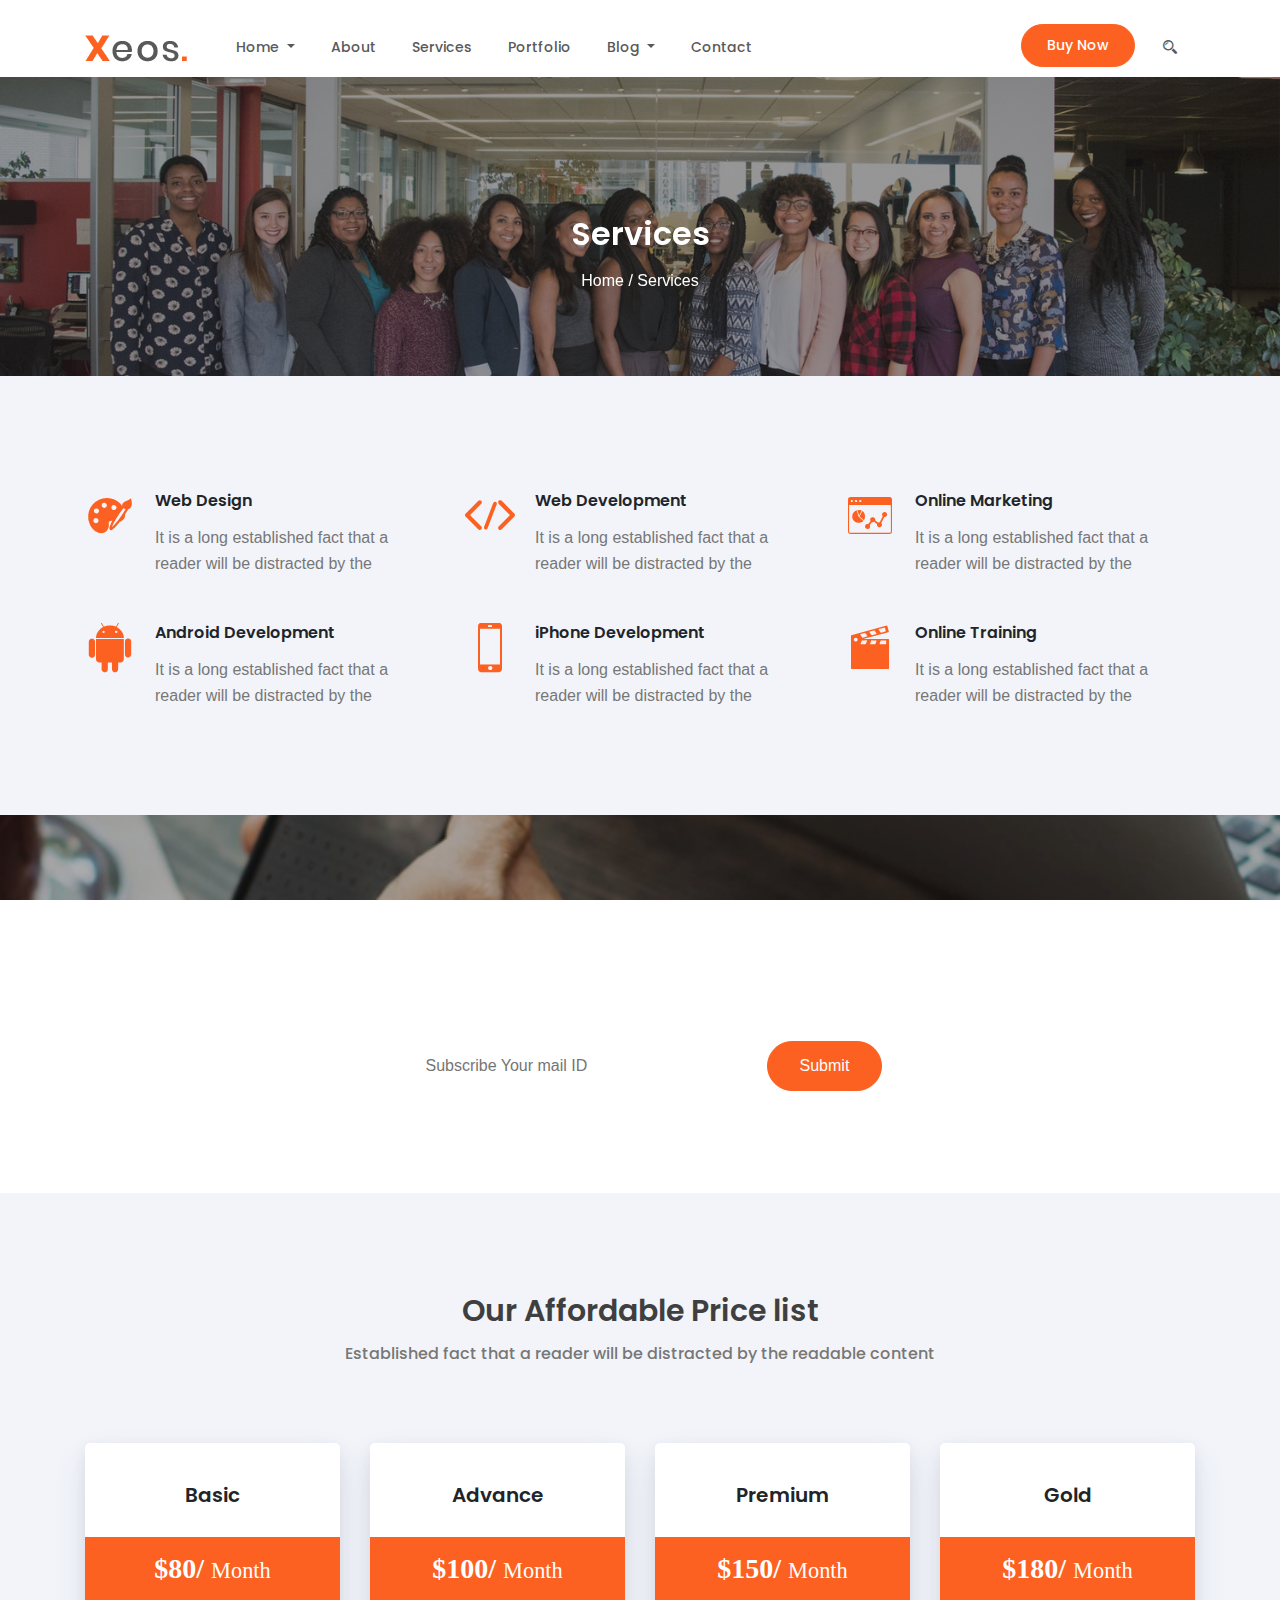
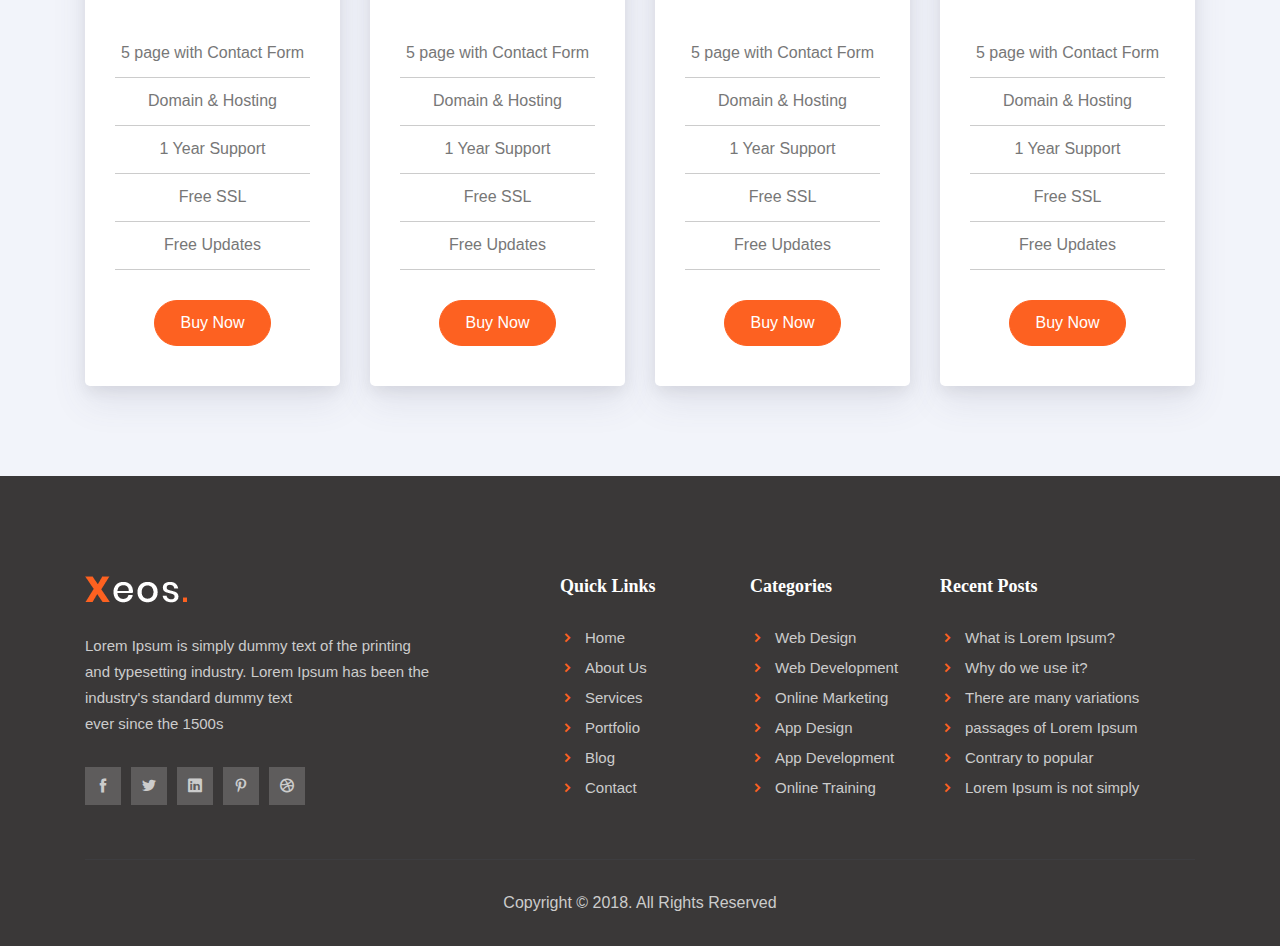
<file: services.html>
<!DOCTYPE html>
<html lang="en">

<!-- Mirrored from www.nilanjanbanerjee.com/preview/xeos/services.html by HTTrack Website Copier/3.x [XR&CO'2014], Mon, 03 Sep 2018 09:07:29 GMT -->
<head>
<meta charset="utf-8">
<meta http-equiv="X-UA-Compatible" content="IE=edge">
<meta name="viewport" content="width=device-width, initial-scale=1">
<title>Xeos - Premium HTML Template</title>
<link rel="icon" href="images/favicon.ico" type="image/x-icon">
<!--================================================
                **** CSS Files ****
==================================================-->
<link href="css/bootstrap.min.css" rel="stylesheet">
<link href="css/icofont.css" rel="stylesheet">
<link href="css/menu.css" rel="stylesheet">
<link href="css/owl.carousel.min.css" rel="stylesheet">
<link href="css/owl.theme.default.min.css" rel="stylesheet">
<link href="css/animate.css" rel="stylesheet">
<link href="css/magnific-popup.css" rel="stylesheet">
<link href="css/menuhover.css" rel="stylesheet">
<link href="style.css" rel="stylesheet">
<link href="css/responsive.css" rel="stylesheet">
<!--================================================
                **** /CSS Files ****
==================================================-->
</head>
<body>

<!-- Static navbar -->
<nav class="navbar navbar-expand-md btco-hover-menu navbar-1">
  <div class="container"> <a class="navbar-brand" href="index-2.html"><img src="images/logo-1.png" class="img-fluid" alt="logo"></a>
    <button class="navbar-toggler" type="button" data-toggle="collapse" data-target="#navbarNavDropdown" aria-controls="navbarNavDropdown" aria-expanded="false" aria-label="Toggle navigation"> <span class="navbar-toggler-icon"></span> </button>
    <div class="collapse navbar-collapse" id="navbarNavDropdown">
      <ul class="navbar-nav">
        <li class="nav-item dropdown"> <a class="nav-link dropdown-toggle" href="https://bootstrapthemes.co/" data-toggle="dropdown" aria-haspopup="true" aria-expanded="false"> Home </a>
          <ul class="dropdown-menu">
            <li><a class="dropdown-item" href="index-2.html">Home 1</a></li>
            <li><a class="dropdown-item" href="index-3.html">Home 2</a></li>
          </ul>
        </li>
        <li class="nav-item"> <a class="nav-link" href="about.html">About</a> </li>
        <li class="nav-item"> <a class="nav-link" href="services.html">Services</a> </li>
        <li class="nav-item"> <a class="nav-link" href="portfolio.html">Portfolio</a> </li>
        <li class="nav-item dropdown"> <a class="nav-link dropdown-toggle" href="https://bootstrapthemes.co/" data-toggle="dropdown" aria-haspopup="true" aria-expanded="false"> Blog </a>
          <ul class="dropdown-menu">
            <li><a class="dropdown-item" href="blog-list.html">Blog List</a></li>
            <li><a class="dropdown-item" href="blog-details.html">Blog Details</a></li>
          </ul>
        </li>
        <li class="nav-item"> <a class="nav-link" href="contact.html">Contact</a> </li>
      </ul>
      <ul class="navbar-nav ml-auto">
        <li class="nav-item"> <a class="nav-link btn btn-primary" href="#"> Buy Now </a></li>
        <li class="nav-item"> <a class="nav-link" id="addClass" href="#"> <i class="icofont icofont-search-alt-1"></i> </a></li>
      </ul>
    </div>
  </div>
</nav>
<div id="myCarousel" class="carousel slide banner-2" data-ride="carousel">
  <div class="carousel-inner">
    <div class="carousel-item active"> <img class="first-slide img-fluid" src="images/inner-banner.png" alt="First slide">
      <div class="container">
        <div class="carousel-caption banner1 text-center">
          <h2 class="wow fadeInUp">Services</h2>
          <p class="breadcrumb-item"><a href="#">Home</a> / Services</p>
        </div>
      </div>
    </div>
  </div>
</div>
<section class="section-padding-ash">
  <div class="container">
    <div class="row">
      <div class="col-lg-4 col-md-6 col-sm-12 col-xs-12">
        <div class="services-cont">
          <div class="icon-cont"><i class="icofont icofont-paint"></i></div>
          <div class="text-cont">
            <h6>Web Design</h6>
            <p>It is a long established fact that a reader will be distracted by the</p>
          </div>
        </div>
      </div>
      <div class="col-lg-4 col-md-6 col-sm-12 col-xs-12">
        <div class="services-cont">
          <div class="icon-cont"><i class="icofont icofont-code-alt"></i></div>
          <div class="text-cont">
            <h6>Web Development</h6>
            <p>It is a long established fact that a reader will be distracted by the</p>
          </div>
        </div>
      </div>
      <div class="col-lg-4 col-md-6 col-sm-12 col-xs-12">
        <div class="services-cont">
          <div class="icon-cont"><i class="icofont icofont-dashboard-web"></i></div>
          <div class="text-cont">
            <h6>Online Marketing</h6>
            <p>It is a long established fact that a reader will be distracted by the</p>
          </div>
        </div>
      </div>
      <div class="col-lg-4 col-md-6 col-sm-12 col-xs-12">
        <div class="services-cont">
          <div class="icon-cont"><i class="icofont icofont-brand-android-robot"></i></div>
          <div class="text-cont">
            <h6>Android Development</h6>
            <p>It is a long established fact that a reader will be distracted by the</p>
          </div>
        </div>
      </div>
      <div class="col-lg-4 col-md-6 col-sm-12 col-xs-12">
        <div class="services-cont">
          <div class="icon-cont"><i class="icofont icofont-iphone"></i></div>
          <div class="text-cont">
            <h6>iPhone Development</h6>
            <p>It is a long established fact that a reader will be distracted by the</p>
          </div>
        </div>
      </div>
      <div class="col-lg-4 col-md-6 col-sm-12 col-xs-12">
        <div class="services-cont">
          <div class="icon-cont"><i class="icofont icofont-video-clapper"></i></div>
          <div class="text-cont">
            <h6>Online Training</h6>
            <p>It is a long established fact that a reader will be distracted by the</p>
          </div>
        </div>
      </div>
    </div>
  </div>
</section>
<section class="subscribe">
  <div class="container">
    <div class="row justify-content-center">
    	<div class="col-lg-8">
        	<div class="subscribe-cont">
                <h2>Subscribe our Newsletter</h2>
                <p>established fact that a reader will be distracted by the readable content Lorem Ipsum is simply dummy text of the printing and typesetting industry. Lorem Ipsum has been the industry's</p>
                <div class="subscribe-form-cont">
                <form action="#" method="post">
                	<input type="text" class="subscribe-txt" placeholder="Subscribe Your mail ID">
                    <input type="submit" class="subscribebtn" value="Submit">
                </form>
                </div>
            </div>
        </div>
    </div>
  </div>
</section> 
<section class="section-padding-ash">
  <div class="container">
    <div class="row justify-content-center">
      <div class="col-lg-10">
        <div class="section-title text-center">
          <h2>Our Affordable Price list</h2>
          <h6>Established fact that a reader will be distracted by the readable content</h6>
        </div>
      </div>
    </div>
    <div class="row">
      <div class="col-lg-3 col-md-6 col-sm-12 col-xs-12">
        <div class="pricing-cont">
          <h5>Basic</h5>
          <div class="price-amt"><h3>$80/ <small>Month</small></h3></div>
          <div class="price-items">
          	<p>5 page with Contact Form</p>
            <p>Domain & Hosting</p>
            <p>1 Year Support</p>
            <p>Free SSL</p>
            <p>Free Updates</p>
          </div>
          <div class="text-center price-btn-cont"><a class="btn btn-primary" href="#"> Buy Now </a></div>
        </div>
      </div>
      <div class="col-lg-3 col-md-6 col-sm-12 col-xs-12">
        <div class="pricing-cont">
          <h5>Advance</h5>
          <div class="price-amt"><h3>$100/ <small>Month</small></h3></div>
          <div class="price-items">
          	<p>5 page with Contact Form</p>
            <p>Domain & Hosting</p>
            <p>1 Year Support</p>
            <p>Free SSL</p>
            <p>Free Updates</p>
          </div>
          <div class="text-center price-btn-cont"><a class="btn btn-primary" href="#"> Buy Now </a></div>
        </div>
      </div>
      <div class="col-lg-3 col-md-6 col-sm-12 col-xs-12">
        <div class="pricing-cont">
          <h5>Premium</h5>
          <div class="price-amt"><h3>$150/ <small>Month</small></h3></div>
          <div class="price-items">
          	<p>5 page with Contact Form</p>
            <p>Domain & Hosting</p>
            <p>1 Year Support</p>
            <p>Free SSL</p>
            <p>Free Updates</p>
          </div>
          <div class="text-center price-btn-cont"><a class="btn btn-primary" href="#"> Buy Now </a></div>
        </div>
      </div>
      <div class="col-lg-3 col-md-6 col-sm-12 col-xs-12">
        <div class="pricing-cont">
          <h5>Gold</h5>
          <div class="price-amt"><h3>$180/ <small>Month</small></h3></div>
          <div class="price-items">
          	<p>5 page with Contact Form</p>
            <p>Domain & Hosting</p>
            <p>1 Year Support</p>
            <p>Free SSL</p>
            <p>Free Updates</p>
          </div>
          <div class="text-center price-btn-cont"><a class="btn btn-primary" href="#"> Buy Now </a></div>
        </div>
      </div>
    </div>
  </div>
</section>   
<footer class="footer">
  <div class="container">
    <div class="row">
      <div class="col-lg-4">
        <div class="footer-item"> <img class="img-fluid" src="images/logo-2.png" alt="logo-2">
          <p>Lorem Ipsum is simply dummy text of the printing and typesetting industry. Lorem Ipsum has been the industry's standard dummy text <br/>
            ever since the 1500s</p>
        </div>
        <div class="footer-item">
          <ul class="social">
            <li><a href="#"><i class="icofont icofont-social-facebook"></i></a></li>
            <li><a href="#"><i class="icofont icofont-social-twitter"></i></a></li>
            <li><a href="#"><i class="icofont icofont-social-linkedin"></i></a></li>
            <li><a href="#"><i class="icofont icofont-social-pinterest"></i></a></li>
            <li><a href="#"><i class="icofont icofont-social-dribble"></i></a></li>
          </ul>
        </div>
      </div>
      <div class="col-lg-2 offset-lg-1">
        <div class="footer-item">
          <h4>Quick Links</h4>
          <ul>
            <li><a href="#">Home</a></li>
            <li><a href="#">About Us</a></li>
            <li><a href="#">Services</a></li>
            <li><a href="#">Portfolio</a></li>
            <li><a href="#">Blog</a></li>
            <li><a href="#">Contact</a></li>
          </ul>
        </div>
      </div>
      <div class="col-lg-2">
        <div class="footer-item">
          <h4>Categories</h4>
          <ul>
            <li><a href="#">Web Design</a></li>
            <li><a href="#">Web Development</a></li>
            <li><a href="#">Online Marketing</a></li>
            <li><a href="#">App Design</a></li>
            <li><a href="#">App Development</a></li>
            <li><a href="#">Online Training</a></li>
          </ul>
        </div>
      </div>
      <div class="col-lg-3">
        <div class="footer-item">
          <h4>Recent Posts</h4>
          <ul>
            <li><a href="#">What is Lorem Ipsum?</a></li>
            <li><a href="#">Why do we use it?</a></li>
            <li><a href="#">There are many variations</a></li>
            <li><a href="#">passages of Lorem Ipsum</a></li>
            <li><a href="#">Contrary to popular</a></li>
            <li><a href="#">Lorem Ipsum is not simply</a></li>
          </ul>
        </div>
      </div>
    </div>
    <div class="row">
      <div class="col-lg-12">
        <div class="footer-bottom">
          <p>Copyright © 2018. All Rights Reserved</p>
        </div>
      </div>
    </div>
  </div>
</footer>
<div id="qnimate" class="off">
  <div id="search" class="open">
    <button data-widget="remove" id="removeClass" class="close" type="button">×</button>
    <form action="#" method="post" autocomplete="off">
      <input type="text" placeholder="Type search keywords here" value="" name="term" id="term">
      <button class="btn btn-primary btn-xl" type="submit"><span class="glyphicon glyphicon-search"></span> Search</button>
    </form>
  </div>
</div>
<!--================================================
                **** JS Files ****
==================================================--> 
<script src="js/jquery.min.js"></script> 
<script src="js/bootstrap.min.js"></script> 
<script src="js/numscroller.js"></script> 
<script src="js/owl.carousel.js"></script> 
<script src="js/jquery.isotope.min.js"></script> 
<script src="js/jquery.magnific-popup.min.js"></script> 
<script src="js/menu.js"></script> 
<script src="js/wow.min.js"></script> 
<script src="js/main.js"></script> 
<!--================================================
                **** /JS Files ****
==================================================-->
</body>

<!-- Mirrored from www.nilanjanbanerjee.com/preview/xeos/services.html by HTTrack Website Copier/3.x [XR&CO'2014], Mon, 03 Sep 2018 09:07:29 GMT -->
</html>
</file>
<file: css/icofont.css>
/**
 * @package IcoFont by ThemeHunt - https://themehunt.com
 * @version 1.0.0 Beta
 * @author IcoFont http://icofont.com
 * @copyright Copyright (c) 2018 IcoFont
 * @license - http://icofont.com/license/
*/

@font-face {
    font-family: 'icofont';
    src: url('../fonts/icofont7858.eot?v=1.0.0-beta');
    src: url('../fonts/icofont7858.eot?v=1.0.0-beta#iefix') format('embedded-opentype'),
    url('../fonts/icofont7858.ttf?v=1.0.0-beta') format('truetype'),
    url('../fonts/icofont7858.woff?v=1.0.0-beta') format('woff'),
    url('../fonts/icofont7858.svg?v=1.0.0-beta#icofont') format('svg');
    font-weight: normal;
    font-style: normal;
}

.icofont {
    font-family: 'IcoFont' !important;
    speak: none;
    font-style: normal;
    font-weight: normal;
    font-variant: normal;
    text-transform: none;
    line-height: 1;

    /* Better Font Rendering =========== */
    -webkit-font-smoothing: antialiased;
    -moz-osx-font-smoothing: grayscale;
}

.icofont-angry-monster:before {
	content: "\e901";
}
.icofont-bathtub:before {
	content: "\e902";
}
.icofont-bird-wings:before {
	content: "\e903";
}
.icofont-bow:before {
	content: "\e904";
}
.icofont-brain-alt:before {
	content: "\e905";
}
.icofont-butterfly-alt:before {
	content: "\e906";
}
.icofont-castle:before {
	content: "\e907";
}
.icofont-circuit:before {
	content: "\e908";
}
.icofont-dart:before {
	content: "\e909";
}
.icofont-dice-alt:before {
	content: "\e90a";
}
.icofont-disability-race:before {
	content: "\e90b";
}
.icofont-diving-goggle:before {
	content: "\e90c";
}
.icofont-fire-alt:before {
	content: "\e90d";
}
.icofont-flame-torch:before {
	content: "\e90e";
}
.icofont-flora-flower:before {
	content: "\e90f";
}
.icofont-flora:before {
	content: "\e910";
}
.icofont-gift-box:before {
	content: "\e911";
}
.icofont-halloween-pumpkin:before {
	content: "\e912";
}
.icofont-hand-power:before {
	content: "\e913";
}
.icofont-hand-thunder:before {
	content: "\e914";
}
.icofont-king-crown:before {
	content: "\e915";
}
.icofont-king-monster:before {
	content: "\e916";
}
.icofont-love:before {
	content: "\e917";
}
.icofont-magician-hat:before {
	content: "\e918";
}
.icofont-native-american:before {
	content: "\e919";
}
.icofont-open-eye:before {
	content: "\e91a";
}
.icofont-owl-look:before {
	content: "\e91b";
}
.icofont-phoenix:before {
	content: "\e91c";
}
.icofont-queen-crown:before {
	content: "\e91d";
}
.icofont-robot-face:before {
	content: "\e91e";
}
.icofont-sand-clock:before {
	content: "\e91f";
}
.icofont-shield-alt:before {
	content: "\e920";
}
.icofont-ship-wheel:before {
	content: "\e921";
}
.icofont-skull-danger:before {
	content: "\e922";
}
.icofont-skull-face:before {
	content: "\e923";
}
.icofont-snail:before {
	content: "\e924";
}
.icofont-snow-alt:before {
	content: "\e925";
}
.icofont-snow-flake:before {
	content: "\e926";
}
.icofont-snowmobile:before {
	content: "\e927";
}
.icofont-space-shuttle:before {
	content: "\e928";
}
.icofont-star-shape:before {
	content: "\e929";
}
.icofont-swirl:before {
	content: "\e92a";
}
.icofont-tattoo-wing:before {
	content: "\e92b";
}
.icofont-throne:before {
	content: "\e92c";
}
.icofont-touch:before {
	content: "\e92d";
}
.icofont-tree-alt:before {
	content: "\e92e";
}
.icofont-triangle:before {
	content: "\e92f";
}
.icofont-unity-hand:before {
	content: "\e930";
}
.icofont-weed:before {
	content: "\e931";
}
.icofont-woman-bird:before {
	content: "\e932";
}
.icofont-animal-bat:before {
	content: "\e933";
}
.icofont-animal-bear-tracks:before {
	content: "\e934";
}
.icofont-animal-bear:before {
	content: "\e935";
}
.icofont-animal-bird-alt:before {
	content: "\e936";
}
.icofont-animal-bird:before {
	content: "\e937";
}
.icofont-animal-bone:before {
	content: "\e938";
}
.icofont-animal-bull:before {
	content: "\e939";
}
.icofont-animal-camel-alt:before {
	content: "\e93a";
}
.icofont-animal-camel-head:before {
	content: "\e93b";
}
.icofont-animal-camel:before {
	content: "\e93c";
}
.icofont-animal-cat-alt-1:before {
	content: "\e93d";
}
.icofont-animal-cat-alt-2:before {
	content: "\e93e";
}
.icofont-animal-cat-alt-3:before {
	content: "\e93f";
}
.icofont-animal-cat-alt-4:before {
	content: "\e940";
}
.icofont-animal-cat-with-dog:before {
	content: "\e941";
}
.icofont-animal-cat:before {
	content: "\e942";
}
.icofont-animal-cow-head:before {
	content: "\e943";
}
.icofont-animal-cow:before {
	content: "\e944";
}
.icofont-animal-crab:before {
	content: "\e945";
}
.icofont-animal-crocodile:before {
	content: "\e946";
}
.icofont-animal-deer-head:before {
	content: "\e947";
}
.icofont-animal-dog-alt:before {
	content: "\e948";
}
.icofont-animal-dog-barking:before {
	content: "\e949";
}
.icofont-animal-dog:before {
	content: "\e94a";
}
.icofont-animal-dolphin:before {
	content: "\e94b";
}
.icofont-animal-duck-tracks:before {
	content: "\e94c";
}
.icofont-animal-eagle-head:before {
	content: "\e94d";
}
.icofont-animal-eaten-fish:before {
	content: "\e94e";
}
.icofont-animal-elephant-alt:before {
	content: "\e94f";
}
.icofont-animal-elephant-head-alt:before {
	content: "\e950";
}
.icofont-animal-elephant-head:before {
	content: "\e951";
}
.icofont-animal-elephant:before {
	content: "\e952";
}
.icofont-animal-elk:before {
	content: "\e953";
}
.icofont-animal-fish-alt-1:before {
	content: "\e954";
}
.icofont-animal-fish-alt-2:before {
	content: "\e955";
}
.icofont-animal-fish-alt-3:before {
	content: "\e956";
}
.icofont-animal-fish-alt-4:before {
	content: "\e957";
}
.icofont-animal-fish:before {
	content: "\e958";
}
.icofont-animal-fox-alt:before {
	content: "\e959";
}
.icofont-animal-fox:before {
	content: "\e95a";
}
.icofont-animal-frog-tracks:before {
	content: "\e95b";
}
.icofont-animal-frog:before {
	content: "\e95c";
}
.icofont-animal-froggy:before {
	content: "\e95d";
}
.icofont-animal-giraffe-alt:before {
	content: "\e95e";
}
.icofont-animal-giraffe:before {
	content: "\e95f";
}
.icofont-animal-goat-head-alt-1:before {
	content: "\e960";
}
.icofont-animal-goat-head-alt-2:before {
	content: "\e961";
}
.icofont-animal-goat-head:before {
	content: "\e962";
}
.icofont-animal-gorilla:before {
	content: "\e963";
}
.icofont-animal-hen-tracks:before {
	content: "\e964";
}
.icofont-animal-horse-head-alt-1:before {
	content: "\e965";
}
.icofont-animal-horse-head-alt-2:before {
	content: "\e966";
}
.icofont-animal-horse-head:before {
	content: "\e967";
}
.icofont-animal-horse-tracks:before {
	content: "\e968";
}
.icofont-animal-jellyfish:before {
	content: "\e969";
}
.icofont-animal-kangaroo:before {
	content: "\e96a";
}
.icofont-animal-lemur:before {
	content: "\e96b";
}
.icofont-animal-lion-alt:before {
	content: "\e96c";
}
.icofont-animal-lion-head-alt:before {
	content: "\e96d";
}
.icofont-animal-lion-head:before {
	content: "\e96e";
}
.icofont-animal-lion:before {
	content: "\e96f";
}
.icofont-animal-monkey-alt-1:before {
	content: "\e970";
}
.icofont-animal-monkey-alt-2:before {
	content: "\e971";
}
.icofont-animal-monkey-alt-3:before {
	content: "\e972";
}
.icofont-animal-monkey:before {
	content: "\e973";
}
.icofont-animal-octopus-alt:before {
	content: "\e974";
}
.icofont-animal-octopus:before {
	content: "\e975";
}
.icofont-animal-owl:before {
	content: "\e976";
}
.icofont-animal-panda-alt:before {
	content: "\e977";
}
.icofont-animal-panda:before {
	content: "\e978";
}
.icofont-animal-panther:before {
	content: "\e979";
}
.icofont-animal-parrot-lip:before {
	content: "\e97a";
}
.icofont-animal-parrot:before {
	content: "\e97b";
}
.icofont-animal-paw:before {
	content: "\e97c";
}
.icofont-animal-pelican:before {
	content: "\e97d";
}
.icofont-animal-penguin:before {
	content: "\e97e";
}
.icofont-animal-pig-alt:before {
	content: "\e97f";
}
.icofont-animal-pig:before {
	content: "\e980";
}
.icofont-animal-pigeon-alt:before {
	content: "\e981";
}
.icofont-animal-pigeon:before {
	content: "\e982";
}
.icofont-animal-pigeons:before {
	content: "\e983";
}
.icofont-animal-rabbit-running:before {
	content: "\e984";
}
.icofont-animal-rat-alt:before {
	content: "\e985";
}
.icofont-animal-rhino-head:before {
	content: "\e986";
}
.icofont-animal-rhino:before {
	content: "\e987";
}
.icofont-animal-rooster:before {
	content: "\e988";
}
.icofont-animal-seahorse:before {
	content: "\e989";
}
.icofont-animal-seal:before {
	content: "\e98a";
}
.icofont-animal-shrimp:before {
	content: "\e98b";
}
.icofont-animal-snail-alt-1:before {
	content: "\e98c";
}
.icofont-animal-snail-alt-2:before {
	content: "\e98d";
}
.icofont-animal-snail:before {
	content: "\e98e";
}
.icofont-animal-snake:before {
	content: "\e98f";
}
.icofont-animal-squid:before {
	content: "\e990";
}
.icofont-animal-squirrel:before {
	content: "\e991";
}
.icofont-animal-tiger-alt:before {
	content: "\e992";
}
.icofont-animal-tiger:before {
	content: "\e993";
}
.icofont-animal-turtle:before {
	content: "\e994";
}
.icofont-animal-whale:before {
	content: "\e995";
}
.icofont-animal-woodpecker:before {
	content: "\e996";
}
.icofont-animal-zebra:before {
	content: "\e997";
}
.icofont-brand-acer:before {
	content: "\e998";
}
.icofont-brand-adidas:before {
	content: "\e999";
}
.icofont-brand-adobe:before {
	content: "\e99a";
}
.icofont-brand-air-new-zealand:before {
	content: "\e99b";
}
.icofont-brand-airbnb:before {
	content: "\e99c";
}
.icofont-brand-aircell:before {
	content: "\e99d";
}
.icofont-brand-airtel:before {
	content: "\e99e";
}
.icofont-brand-alcatel:before {
	content: "\e99f";
}
.icofont-brand-alibaba:before {
	content: "\e9a0";
}
.icofont-brand-aliexpress:before {
	content: "\e9a1";
}
.icofont-brand-alipay:before {
	content: "\e9a2";
}
.icofont-brand-amazon:before {
	content: "\e9a3";
}
.icofont-brand-amd:before {
	content: "\e9a4";
}
.icofont-brand-american-airlines:before {
	content: "\e9a5";
}
.icofont-brand-android-robot:before {
	content: "\e9a6";
}
.icofont-brand-android:before {
	content: "\e9a7";
}
.icofont-brand-aol:before {
	content: "\e9a8";
}
.icofont-brand-apple:before {
	content: "\e9a9";
}
.icofont-brand-appstore:before {
	content: "\e9aa";
}
.icofont-brand-asus:before {
	content: "\e9ab";
}
.icofont-brand-ati:before {
	content: "\e9ac";
}
.icofont-brand-att:before {
	content: "\e9ad";
}
.icofont-brand-audi:before {
	content: "\e9ae";
}
.icofont-brand-axiata:before {
	content: "\e9af";
}
.icofont-brand-bada:before {
	content: "\e9b0";
}
.icofont-brand-bbc:before {
	content: "\e9b1";
}
.icofont-brand-bing:before {
	content: "\e9b2";
}
.icofont-brand-blackberry:before {
	content: "\e9b3";
}
.icofont-brand-bmw:before {
	content: "\e9b4";
}
.icofont-brand-box:before {
	content: "\e9b5";
}
.icofont-brand-burger-king:before {
	content: "\e9b6";
}
.icofont-brand-business-insider:before {
	content: "\e9b7";
}
.icofont-brand-buzzfeed:before {
	content: "\e9b8";
}
.icofont-brand-cannon:before {
	content: "\e9b9";
}
.icofont-brand-casio:before {
	content: "\e9ba";
}
.icofont-brand-china-mobile:before {
	content: "\e9bb";
}
.icofont-brand-china-telecom:before {
	content: "\e9bc";
}
.icofont-brand-china-unicom:before {
	content: "\e9bd";
}
.icofont-brand-cisco:before {
	content: "\e9be";
}
.icofont-brand-citibank:before {
	content: "\e9bf";
}
.icofont-brand-cnet:before {
	content: "\e9c0";
}
.icofont-brand-cnn:before {
	content: "\e9c1";
}
.icofont-brand-cocal-cola:before {
	content: "\e9c2";
}
.icofont-brand-compaq:before {
	content: "\e9c3";
}
.icofont-brand-copy:before {
	content: "\e9c4";
}
.icofont-brand-debian:before {
	content: "\e9c5";
}
.icofont-brand-delicious:before {
	content: "\e9c6";
}
.icofont-brand-dell:before {
	content: "\e9c7";
}
.icofont-brand-designbump:before {
	content: "\e9c8";
}
.icofont-brand-designfloat:before {
	content: "\e9c9";
}
.icofont-brand-disney:before {
	content: "\e9ca";
}
.icofont-brand-dodge:before {
	content: "\e9cb";
}
.icofont-brand-dove:before {
	content: "\e9cc";
}
.icofont-brand-ebay:before {
	content: "\e9cd";
}
.icofont-brand-eleven:before {
	content: "\e9ce";
}
.icofont-brand-emirates:before {
	content: "\e9cf";
}
.icofont-brand-espn:before {
	content: "\e9d0";
}
.icofont-brand-etihad-airways:before {
	content: "\e9d1";
}
.icofont-brand-etisalat:before {
	content: "\e9d2";
}
.icofont-brand-etsy:before {
	content: "\e9d3";
}
.icofont-brand-facebook:before {
	content: "\e9d4";
}
.icofont-brand-fastrack:before {
	content: "\e9d5";
}
.icofont-brand-fedex:before {
	content: "\e9d6";
}
.icofont-brand-ferrari:before {
	content: "\e9d7";
}
.icofont-brand-fitbit:before {
	content: "\e9d8";
}
.icofont-brand-flikr:before {
	content: "\e9d9";
}
.icofont-brand-forbes:before {
	content: "\e9da";
}
.icofont-brand-foursquare:before {
	content: "\e9db";
}
.icofont-brand-fox:before {
	content: "\e9dc";
}
.icofont-brand-foxconn:before {
	content: "\e9dd";
}
.icofont-brand-fujitsu:before {
	content: "\e9de";
}
.icofont-brand-general-electric:before {
	content: "\e9df";
}
.icofont-brand-gillette:before {
	content: "\e9e0";
}
.icofont-brand-gizmodo:before {
	content: "\e9e1";
}
.icofont-brand-gnome:before {
	content: "\e9e2";
}
.icofont-brand-google:before {
	content: "\e9e3";
}
.icofont-brand-gopro:before {
	content: "\e9e4";
}
.icofont-brand-gucci:before {
	content: "\e9e5";
}
.icofont-brand-hallmark:before {
	content: "\e9e6";
}
.icofont-brand-hi5:before {
	content: "\e9e7";
}
.icofont-brand-honda:before {
	content: "\e9e8";
}
.icofont-brand-hp:before {
	content: "\e9e9";
}
.icofont-brand-hsbc:before {
	content: "\e9ea";
}
.icofont-brand-htc:before {
	content: "\e9eb";
}
.icofont-brand-huawei:before {
	content: "\e9ec";
}
.icofont-brand-hulu:before {
	content: "\e9ed";
}
.icofont-brand-hyundai:before {
	content: "\e9ee";
}
.icofont-brand-ibm:before {
	content: "\e9ef";
}
.icofont-brand-icofont:before {
	content: "\e9f0";
}
.icofont-brand-icq:before {
	content: "\e9f1";
}
.icofont-brand-ikea:before {
	content: "\e9f2";
}
.icofont-brand-imdb:before {
	content: "\e9f3";
}
.icofont-brand-indiegogo:before {
	content: "\e9f4";
}
.icofont-brand-intel:before {
	content: "\e9f5";
}
.icofont-brand-ipair:before {
	content: "\e9f6";
}
.icofont-brand-jaguar:before {
	content: "\e9f7";
}
.icofont-brand-java:before {
	content: "\e9f8";
}
.icofont-brand-joomshaper:before {
	content: "\e9f9";
}
.icofont-brand-kickstarter:before {
	content: "\e9fa";
}
.icofont-brand-kik:before {
	content: "\e9fb";
}
.icofont-brand-lastfm:before {
	content: "\e9fc";
}
.icofont-brand-lego:before {
	content: "\e9fd";
}
.icofont-brand-lenovo:before {
	content: "\e9fe";
}
.icofont-brand-levis:before {
	content: "\e9ff";
}
.icofont-brand-lexus:before {
	content: "\ea00";
}
.icofont-brand-lg:before {
	content: "\ea01";
}
.icofont-brand-life-hacker:before {
	content: "\ea02";
}
.icofont-brand-line-messenger:before {
	content: "\ea03";
}
.icofont-brand-linkedin:before {
	content: "\ea04";
}
.icofont-brand-linux-mint:before {
	content: "\ea05";
}
.icofont-brand-linux:before {
	content: "\ea06";
}
.icofont-brand-lionix:before {
	content: "\ea07";
}
.icofont-brand-live-messenger:before {
	content: "\ea08";
}
.icofont-brand-loreal:before {
	content: "\ea09";
}
.icofont-brand-louis-vuitton:before {
	content: "\ea0a";
}
.icofont-brand-mac-os:before {
	content: "\ea0b";
}
.icofont-brand-marvel-app:before {
	content: "\ea0c";
}
.icofont-brand-mashable:before {
	content: "\ea0d";
}
.icofont-brand-mazda:before {
	content: "\ea0e";
}
.icofont-brand-mcdonals:before {
	content: "\ea0f";
}
.icofont-brand-mercedes:before {
	content: "\ea10";
}
.icofont-brand-micromax:before {
	content: "\ea11";
}
.icofont-brand-microsoft:before {
	content: "\ea12";
}
.icofont-brand-mobileme:before {
	content: "\ea13";
}
.icofont-brand-mobily:before {
	content: "\ea14";
}
.icofont-brand-motorola:before {
	content: "\ea15";
}
.icofont-brand-msi:before {
	content: "\ea16";
}
.icofont-brand-mts:before {
	content: "\ea17";
}
.icofont-brand-myspace:before {
	content: "\ea18";
}
.icofont-brand-mytv:before {
	content: "\ea19";
}
.icofont-brand-nasa:before {
	content: "\ea1a";
}
.icofont-brand-natgeo:before {
	content: "\ea1b";
}
.icofont-brand-nbc:before {
	content: "\ea1c";
}
.icofont-brand-nescafe:before {
	content: "\ea1d";
}
.icofont-brand-nestle:before {
	content: "\ea1e";
}
.icofont-brand-netflix:before {
	content: "\ea1f";
}
.icofont-brand-nexus:before {
	content: "\ea20";
}
.icofont-brand-nike:before {
	content: "\ea21";
}
.icofont-brand-nokia:before {
	content: "\ea22";
}
.icofont-brand-nvidia:before {
	content: "\ea23";
}
.icofont-brand-omega:before {
	content: "\ea24";
}
.icofont-brand-opensuse:before {
	content: "\ea25";
}
.icofont-brand-oracle:before {
	content: "\ea26";
}
.icofont-brand-panasonic:before {
	content: "\ea27";
}
.icofont-brand-paypal:before {
	content: "\ea28";
}
.icofont-brand-pepsi:before {
	content: "\ea29";
}
.icofont-brand-philips:before {
	content: "\ea2a";
}
.icofont-brand-pizza-hut:before {
	content: "\ea2b";
}
.icofont-brand-playstation:before {
	content: "\ea2c";
}
.icofont-brand-puma:before {
	content: "\ea2d";
}
.icofont-brand-qatar-air:before {
	content: "\ea2e";
}
.icofont-brand-qvc:before {
	content: "\ea2f";
}
.icofont-brand-readernaut:before {
	content: "\ea30";
}
.icofont-brand-redbull:before {
	content: "\ea31";
}
.icofont-brand-reebok:before {
	content: "\ea32";
}
.icofont-brand-reuters:before {
	content: "\ea33";
}
.icofont-brand-samsung:before {
	content: "\ea34";
}
.icofont-brand-sap:before {
	content: "\ea35";
}
.icofont-brand-saudia-airlines:before {
	content: "\ea36";
}
.icofont-brand-scribd:before {
	content: "\ea37";
}
.icofont-brand-shell:before {
	content: "\ea38";
}
.icofont-brand-siemens:before {
	content: "\ea39";
}
.icofont-brand-sk-telecom:before {
	content: "\ea3a";
}
.icofont-brand-slideshare:before {
	content: "\ea3b";
}
.icofont-brand-smashing-magazine:before {
	content: "\ea3c";
}
.icofont-brand-snapchat:before {
	content: "\ea3d";
}
.icofont-brand-sony-ericsson:before {
	content: "\ea3e";
}
.icofont-brand-sony:before {
	content: "\ea3f";
}
.icofont-brand-soundcloud:before {
	content: "\ea40";
}
.icofont-brand-sprint:before {
	content: "\ea41";
}
.icofont-brand-squidoo:before {
	content: "\ea42";
}
.icofont-brand-starbucks:before {
	content: "\ea43";
}
.icofont-brand-stc:before {
	content: "\ea44";
}
.icofont-brand-steam:before {
	content: "\ea45";
}
.icofont-brand-suzuki:before {
	content: "\ea46";
}
.icofont-brand-symbian:before {
	content: "\ea47";
}
.icofont-brand-t-mobile:before {
	content: "\ea48";
}
.icofont-brand-tango:before {
	content: "\ea49";
}
.icofont-brand-target:before {
	content: "\ea4a";
}
.icofont-brand-tata-indicom:before {
	content: "\ea4b";
}
.icofont-brand-techcrunch:before {
	content: "\ea4c";
}
.icofont-brand-telenor:before {
	content: "\ea4d";
}
.icofont-brand-teliasonera:before {
	content: "\ea4e";
}
.icofont-brand-tesla:before {
	content: "\ea4f";
}
.icofont-brand-the-verge:before {
	content: "\ea50";
}
.icofont-brand-thenextweb:before {
	content: "\ea51";
}
.icofont-brand-toshiba:before {
	content: "\ea52";
}
.icofont-brand-toyota:before {
	content: "\ea53";
}
.icofont-brand-tribenet:before {
	content: "\ea54";
}
.icofont-brand-ubuntu:before {
	content: "\ea55";
}
.icofont-brand-unilever:before {
	content: "\ea56";
}
.icofont-brand-vaio:before {
	content: "\ea57";
}
.icofont-brand-verizon:before {
	content: "\ea58";
}
.icofont-brand-viber:before {
	content: "\ea59";
}
.icofont-brand-vodafone:before {
	content: "\ea5a";
}
.icofont-brand-volkswagen:before {
	content: "\ea5b";
}
.icofont-brand-walmart:before {
	content: "\ea5c";
}
.icofont-brand-warnerbros:before {
	content: "\ea5d";
}
.icofont-brand-whatsapp:before {
	content: "\ea5e";
}
.icofont-brand-wikipedia:before {
	content: "\ea5f";
}
.icofont-brand-windows:before {
	content: "\ea60";
}
.icofont-brand-wire:before {
	content: "\ea61";
}
.icofont-brand-yahoobuzz:before {
	content: "\ea62";
}
.icofont-brand-yamaha:before {
	content: "\ea63";
}
.icofont-brand-youtube:before {
	content: "\ea64";
}
.icofont-brand-zain:before {
	content: "\ea65";
}
.icofont-bank-alt:before {
	content: "\ea66";
}
.icofont-barcode:before {
	content: "\ea67";
}
.icofont-basket:before {
	content: "\ea68";
}
.icofont-bill-alt:before {
	content: "\ea69";
}
.icofont-billboard:before {
	content: "\ea6a";
}
.icofont-briefcase-alt-1:before {
	content: "\ea6b";
}
.icofont-briefcase-alt-2:before {
	content: "\ea6c";
}
.icofont-building-alt:before {
	content: "\ea6d";
}
.icofont-businessman:before {
	content: "\ea6e";
}
.icofont-businesswoman:before {
	content: "\ea6f";
}
.icofont-cart-alt:before {
	content: "\ea70";
}
.icofont-chair:before {
	content: "\ea71";
}
.icofont-clip:before {
	content: "\ea72";
}
.icofont-coins:before {
	content: "\ea73";
}
.icofont-company:before {
	content: "\ea74";
}
.icofont-contact-add:before {
	content: "\ea75";
}
.icofont-deal:before {
	content: "\ea76";
}
.icofont-files:before {
	content: "\ea77";
}
.icofont-growth:before {
	content: "\ea78";
}
.icofont-id-card:before {
	content: "\ea79";
}
.icofont-idea:before {
	content: "\ea7a";
}
.icofont-list:before {
	content: "\ea7b";
}
.icofont-meeting-add:before {
	content: "\ea7c";
}
.icofont-money-bag:before {
	content: "\ea7d";
}
.icofont-people:before {
	content: "\ea7e";
}
.icofont-pie-chart:before {
	content: "\ea7f";
}
.icofont-presentation-alt:before {
	content: "\ea80";
}
.icofont-stamp:before {
	content: "\ea81";
}
.icofont-stock-mobile:before {
	content: "\ea82";
}
.icofont-support:before {
	content: "\ea83";
}
.icofont-tasks-alt:before {
	content: "\ea84";
}
.icofont-wheel:before {
	content: "\ea85";
}
.icofont-chart-arrows-axis:before {
	content: "\ea86";
}
.icofont-chart-bar-graph:before {
	content: "\ea87";
}
.icofont-chart-flow-alt-1:before {
	content: "\ea88";
}
.icofont-chart-flow-alt-2:before {
	content: "\ea89";
}
.icofont-chart-flow:before {
	content: "\ea8a";
}
.icofont-chart-histogram-alt:before {
	content: "\ea8b";
}
.icofont-chart-histogram:before {
	content: "\ea8c";
}
.icofont-chart-line-alt:before {
	content: "\ea8d";
}
.icofont-chart-line:before {
	content: "\ea8e";
}
.icofont-chart-pie-alt:before {
	content: "\ea8f";
}
.icofont-chart-pie:before {
	content: "\ea90";
}
.icofont-chart-radar-graph:before {
	content: "\ea91";
}
.icofont-cur-afghani-false:before {
	content: "\ea92";
}
.icofont-cur-afghani-minus:before {
	content: "\ea93";
}
.icofont-cur-afghani-plus:before {
	content: "\ea94";
}
.icofont-cur-afghani-true:before {
	content: "\ea95";
}
.icofont-cur-afghani:before {
	content: "\ea96";
}
.icofont-cur-baht-false:before {
	content: "\ea97";
}
.icofont-cur-baht-minus:before {
	content: "\ea98";
}
.icofont-cur-baht-plus:before {
	content: "\ea99";
}
.icofont-cur-baht-true:before {
	content: "\ea9a";
}
.icofont-cur-baht:before {
	content: "\ea9b";
}
.icofont-cur-bitcoin-false:before {
	content: "\ea9c";
}
.icofont-cur-bitcoin-minus:before {
	content: "\ea9d";
}
.icofont-cur-bitcoin-plus:before {
	content: "\ea9e";
}
.icofont-cur-bitcoin-true:before {
	content: "\ea9f";
}
.icofont-cur-bitcoin:before {
	content: "\eaa0";
}
.icofont-cur-dollar-flase:before {
	content: "\eaa1";
}
.icofont-cur-dollar-minus:before {
	content: "\eaa2";
}
.icofont-cur-dollar-plus:before {
	content: "\eaa3";
}
.icofont-cur-dollar-true:before {
	content: "\eaa4";
}
.icofont-cur-dollar:before {
	content: "\eaa5";
}
.icofont-cur-dong-false:before {
	content: "\eaa6";
}
.icofont-cur-dong-minus:before {
	content: "\eaa7";
}
.icofont-cur-dong-plus:before {
	content: "\eaa8";
}
.icofont-cur-dong-true:before {
	content: "\eaa9";
}
.icofont-cur-dong:before {
	content: "\eaaa";
}
.icofont-cur-euro-false:before {
	content: "\eaab";
}
.icofont-cur-euro-minus:before {
	content: "\eaac";
}
.icofont-cur-euro-plus:before {
	content: "\eaad";
}
.icofont-cur-euro-true:before {
	content: "\eaae";
}
.icofont-cur-euro:before {
	content: "\eaaf";
}
.icofont-cur-frank-false:before {
	content: "\eab0";
}
.icofont-cur-frank-minus:before {
	content: "\eab1";
}
.icofont-cur-frank-plus:before {
	content: "\eab2";
}
.icofont-cur-frank-true:before {
	content: "\eab3";
}
.icofont-cur-frank:before {
	content: "\eab4";
}
.icofont-cur-hryvnia-false:before {
	content: "\eab5";
}
.icofont-cur-hryvnia-minus:before {
	content: "\eab6";
}
.icofont-cur-hryvnia-plus:before {
	content: "\eab7";
}
.icofont-cur-hryvnia-true:before {
	content: "\eab8";
}
.icofont-cur-hryvnia:before {
	content: "\eab9";
}
.icofont-cur-lira-false:before {
	content: "\eaba";
}
.icofont-cur-lira-minus:before {
	content: "\eabb";
}
.icofont-cur-lira-plus:before {
	content: "\eabc";
}
.icofont-cur-lira-true:before {
	content: "\eabd";
}
.icofont-cur-lira:before {
	content: "\eabe";
}
.icofont-cur-peseta-false:before {
	content: "\eabf";
}
.icofont-cur-peseta-minus:before {
	content: "\eac0";
}
.icofont-cur-peseta-plus:before {
	content: "\eac1";
}
.icofont-cur-peseta-true:before {
	content: "\eac2";
}
.icofont-cur-peseta:before {
	content: "\eac3";
}
.icofont-cur-peso-false:before {
	content: "\eac4";
}
.icofont-cur-peso-minus:before {
	content: "\eac5";
}
.icofont-cur-peso-plus:before {
	content: "\eac6";
}
.icofont-cur-peso-true:before {
	content: "\eac7";
}
.icofont-cur-peso:before {
	content: "\eac8";
}
.icofont-cur-pound-false:before {
	content: "\eac9";
}
.icofont-cur-pound-minus:before {
	content: "\eaca";
}
.icofont-cur-pound-plus:before {
	content: "\eacb";
}
.icofont-cur-pound-true:before {
	content: "\eacc";
}
.icofont-cur-pound:before {
	content: "\eacd";
}
.icofont-cur-renminbi-false:before {
	content: "\eace";
}
.icofont-cur-renminbi-minus:before {
	content: "\eacf";
}
.icofont-cur-renminbi-plus:before {
	content: "\ead0";
}
.icofont-cur-renminbi-true:before {
	content: "\ead1";
}
.icofont-cur-renminbi:before {
	content: "\ead2";
}
.icofont-cur-riyal-false:before {
	content: "\ead3";
}
.icofont-cur-riyal-minus:before {
	content: "\ead4";
}
.icofont-cur-riyal-plus:before {
	content: "\ead5";
}
.icofont-cur-riyal-true:before {
	content: "\ead6";
}
.icofont-cur-riyal:before {
	content: "\ead7";
}
.icofont-cur-rouble-false:before {
	content: "\ead8";
}
.icofont-cur-rouble-minus:before {
	content: "\ead9";
}
.icofont-cur-rouble-plus:before {
	content: "\eada";
}
.icofont-cur-rouble-true:before {
	content: "\eadb";
}
.icofont-cur-rouble:before {
	content: "\eadc";
}
.icofont-cur-rupee-false:before {
	content: "\eadd";
}
.icofont-cur-rupee-minus:before {
	content: "\eade";
}
.icofont-cur-rupee-plus:before {
	content: "\eadf";
}
.icofont-cur-rupee-true:before {
	content: "\eae0";
}
.icofont-cur-rupee:before {
	content: "\eae1";
}
.icofont-cur-taka-false:before {
	content: "\eae2";
}
.icofont-cur-taka-minus:before {
	content: "\eae3";
}
.icofont-cur-taka-plus:before {
	content: "\eae4";
}
.icofont-cur-taka-true:before {
	content: "\eae5";
}
.icofont-cur-taka:before {
	content: "\eae6";
}
.icofont-cur-turkish-lira-false:before {
	content: "\eae7";
}
.icofont-cur-turkish-lira-minus:before {
	content: "\eae8";
}
.icofont-cur-turkish-lira-plus:before {
	content: "\eae9";
}
.icofont-cur-turkish-lira-true:before {
	content: "\eaea";
}
.icofont-cur-turkish-lira:before {
	content: "\eaeb";
}
.icofont-cur-won-false:before {
	content: "\eaec";
}
.icofont-cur-won-minus:before {
	content: "\eaed";
}
.icofont-cur-won-plus:before {
	content: "\eaee";
}
.icofont-cur-won-true:before {
	content: "\eaef";
}
.icofont-cur-won:before {
	content: "\eaf0";
}
.icofont-cur-yen-false:before {
	content: "\eaf1";
}
.icofont-cur-yen-minus:before {
	content: "\eaf2";
}
.icofont-cur-yen-plus:before {
	content: "\eaf3";
}
.icofont-cur-yen-true:before {
	content: "\eaf4";
}
.icofont-cur-yen:before {
	content: "\eaf5";
}
.icofont-android-nexus:before {
	content: "\eaf6";
}
.icofont-android-tablet:before {
	content: "\eaf7";
}
.icofont-apple-watch:before {
	content: "\eaf8";
}
.icofont-drwaing-tablet:before {
	content: "\eaf9";
}
.icofont-earphone:before {
	content: "\eafa";
}
.icofont-flash-drive:before {
	content: "\eafb";
}
.icofont-game-control:before {
	content: "\eafc";
}
.icofont-headphone-alt:before {
	content: "\eafd";
}
.icofont-htc-one:before {
	content: "\eafe";
}
.icofont-imac:before {
	content: "\eaff";
}
.icofont-ipad-touch:before {
	content: "\eb00";
}
.icofont-iphone:before {
	content: "\eb01";
}
.icofont-ipod-nano:before {
	content: "\eb02";
}
.icofont-ipod-touch:before {
	content: "\eb03";
}
.icofont-keyboard-alt:before {
	content: "\eb04";
}
.icofont-keyboard-wireless:before {
	content: "\eb05";
}
.icofont-laptop-alt:before {
	content: "\eb06";
}
.icofont-macbook:before {
	content: "\eb07";
}
.icofont-magic-mouse:before {
	content: "\eb08";
}
.icofont-microphone-alt:before {
	content: "\eb09";
}
.icofont-monitor:before {
	content: "\eb0a";
}
.icofont-mouse:before {
	content: "\eb0b";
}
.icofont-nintendo:before {
	content: "\eb0c";
}
.icofont-playstation:before {
	content: "\eb0d";
}
.icofont-psvita:before {
	content: "\eb0e";
}
.icofont-radio-mic:before {
	content: "\eb0f";
}
.icofont-refrigerator:before {
	content: "\eb10";
}
.icofont-samsung-galaxy:before {
	content: "\eb11";
}
.icofont-surface-tablet:before {
	content: "\eb12";
}
.icofont-washing-machine:before {
	content: "\eb13";
}
.icofont-wifi-router:before {
	content: "\eb14";
}
.icofont-wii-u:before {
	content: "\eb15";
}
.icofont-windows-lumia:before {
	content: "\eb16";
}
.icofont-wireless-mouse:before {
	content: "\eb17";
}
.icofont-xbox-360:before {
	content: "\eb18";
}
.icofont-arrow-down:before {
	content: "\eb19";
}
.icofont-arrow-left:before {
	content: "\eb1a";
}
.icofont-arrow-right:before {
	content: "\eb1b";
}
.icofont-arrow-up:before {
	content: "\eb1c";
}
.icofont-block-down:before {
	content: "\eb1d";
}
.icofont-block-left:before {
	content: "\eb1e";
}
.icofont-block-right:before {
	content: "\eb1f";
}
.icofont-block-up:before {
	content: "\eb20";
}
.icofont-bubble-down:before {
	content: "\eb21";
}
.icofont-bubble-left:before {
	content: "\eb22";
}
.icofont-bubble-right:before {
	content: "\eb23";
}
.icofont-bubble-up:before {
	content: "\eb24";
}
.icofont-caret-down:before {
	content: "\eb25";
}
.icofont-caret-left:before {
	content: "\eb26";
}
.icofont-caret-right:before {
	content: "\eb27";
}
.icofont-caret-up:before {
	content: "\eb28";
}
.icofont-circled-down:before {
	content: "\eb29";
}
.icofont-circled-left:before {
	content: "\eb2a";
}
.icofont-circled-right:before {
	content: "\eb2b";
}
.icofont-circled-up:before {
	content: "\eb2c";
}
.icofont-collapse:before {
	content: "\eb2d";
}
.icofont-cursor-drag:before {
	content: "\eb2e";
}
.icofont-curved-double-left:before {
	content: "\eb2f";
}
.icofont-curved-double-right:before {
	content: "\eb30";
}
.icofont-curved-down:before {
	content: "\eb31";
}
.icofont-curved-left:before {
	content: "\eb32";
}
.icofont-curved-right:before {
	content: "\eb33";
}
.icofont-curved-up:before {
	content: "\eb34";
}
.icofont-dotted-down:before {
	content: "\eb35";
}
.icofont-dotted-left:before {
	content: "\eb36";
}
.icofont-dotted-right:before {
	content: "\eb37";
}
.icofont-dotted-up:before {
	content: "\eb38";
}
.icofont-double-left:before {
	content: "\eb39";
}
.icofont-double-right:before {
	content: "\eb3a";
}
.icofont-drag:before {
	content: "\eb3b";
}
.icofont-drag1:before {
	content: "\eb3c";
}
.icofont-drag2:before {
	content: "\eb3d";
}
.icofont-drag3:before {
	content: "\eb3e";
}
.icofont-expand-alt:before {
	content: "\eb3f";
}
.icofont-hand-down:before {
	content: "\eb40";
}
.icofont-hand-drag:before {
	content: "\eb41";
}
.icofont-hand-drag1:before {
	content: "\eb42";
}
.icofont-hand-drag2:before {
	content: "\eb43";
}
.icofont-hand-drawn-alt-down:before {
	content: "\eb44";
}
.icofont-hand-drawn-alt-left:before {
	content: "\eb45";
}
.icofont-hand-drawn-alt-right:before {
	content: "\eb46";
}
.icofont-hand-drawn-alt-up:before {
	content: "\eb47";
}
.icofont-hand-drawn-down:before {
	content: "\eb48";
}
.icofont-hand-drawn-left:before {
	content: "\eb49";
}
.icofont-hand-drawn-right:before {
	content: "\eb4a";
}
.icofont-hand-drawn-up:before {
	content: "\eb4b";
}
.icofont-hand-left:before {
	content: "\eb4c";
}
.icofont-hand-right:before {
	content: "\eb4d";
}
.icofont-hand-up:before {
	content: "\eb4e";
}
.icofont-line-block-down:before {
	content: "\eb4f";
}
.icofont-line-block-left:before {
	content: "\eb50";
}
.icofont-line-block-right:before {
	content: "\eb51";
}
.icofont-line-block-up:before {
	content: "\eb52";
}
.icofont-long-arrow-down:before {
	content: "\eb53";
}
.icofont-long-arrow-left:before {
	content: "\eb54";
}
.icofont-long-arrow-right:before {
	content: "\eb55";
}
.icofont-long-arrow-up:before {
	content: "\eb56";
}
.icofont-rounded-collapse:before {
	content: "\eb57";
}
.icofont-rounded-double-left:before {
	content: "\eb58";
}
.icofont-rounded-double-right:before {
	content: "\eb59";
}
.icofont-rounded-down:before {
	content: "\eb5a";
}
.icofont-rounded-expand:before {
	content: "\eb5b";
}
.icofont-rounded-left-down:before {
	content: "\eb5c";
}
.icofont-rounded-left-up:before {
	content: "\eb5d";
}
.icofont-rounded-left:before {
	content: "\eb5e";
}
.icofont-rounded-right-down:before {
	content: "\eb5f";
}
.icofont-rounded-right-up:before {
	content: "\eb60";
}
.icofont-rounded-right:before {
	content: "\eb61";
}
.icofont-rounded-up:before {
	content: "\eb62";
}
.icofont-scroll-bubble-down:before {
	content: "\eb63";
}
.icofont-scroll-bubble-left:before {
	content: "\eb64";
}
.icofont-scroll-bubble-right:before {
	content: "\eb65";
}
.icofont-scroll-bubble-up:before {
	content: "\eb66";
}
.icofont-scroll-double-down:before {
	content: "\eb67";
}
.icofont-scroll-double-left:before {
	content: "\eb68";
}
.icofont-scroll-double-right:before {
	content: "\eb69";
}
.icofont-scroll-double-up:before {
	content: "\eb6a";
}
.icofont-scroll-down:before {
	content: "\eb6b";
}
.icofont-scroll-left:before {
	content: "\eb6c";
}
.icofont-scroll-long-down:before {
	content: "\eb6d";
}
.icofont-scroll-long-left:before {
	content: "\eb6e";
}
.icofont-scroll-long-right:before {
	content: "\eb6f";
}
.icofont-scroll-long-up:before {
	content: "\eb70";
}
.icofont-scroll-right:before {
	content: "\eb71";
}
.icofont-scroll-up:before {
	content: "\eb72";
}
.icofont-simple-down:before {
	content: "\eb73";
}
.icofont-simple-left-down:before {
	content: "\eb74";
}
.icofont-simple-left-up:before {
	content: "\eb75";
}
.icofont-simple-left:before {
	content: "\eb76";
}
.icofont-simple-right-down:before {
	content: "\eb77";
}
.icofont-simple-right-up:before {
	content: "\eb78";
}
.icofont-simple-right:before {
	content: "\eb79";
}
.icofont-simple-up:before {
	content: "\eb7a";
}
.icofont-square-down:before {
	content: "\eb7b";
}
.icofont-square-left:before {
	content: "\eb7c";
}
.icofont-square-right:before {
	content: "\eb7d";
}
.icofont-square-up:before {
	content: "\eb7e";
}
.icofont-stylish-down:before {
	content: "\eb7f";
}
.icofont-stylish-left:before {
	content: "\eb80";
}
.icofont-stylish-right:before {
	content: "\eb81";
}
.icofont-stylish-up:before {
	content: "\eb82";
}
.icofont-swoosh-down:before {
	content: "\eb83";
}
.icofont-swoosh-left:before {
	content: "\eb84";
}
.icofont-swoosh-right:before {
	content: "\eb85";
}
.icofont-swoosh-up:before {
	content: "\eb86";
}
.icofont-thin-double-left:before {
	content: "\eb87";
}
.icofont-thin-double-right:before {
	content: "\eb88";
}
.icofont-thin-down:before {
	content: "\eb89";
}
.icofont-thin-left:before {
	content: "\eb8a";
}
.icofont-thin-right:before {
	content: "\eb8b";
}
.icofont-thin-up:before {
	content: "\eb8c";
}
.icofont-atom:before {
	content: "\eb8d";
}
.icofont-award:before {
	content: "\eb8e";
}
.icofont-bell-alt:before {
	content: "\eb8f";
}
.icofont-book-alt:before {
	content: "\eb90";
}
.icofont-brainstorming:before {
	content: "\eb91";
}
.icofont-certificate-alt-1:before {
	content: "\eb92";
}
.icofont-certificate-alt-2:before {
	content: "\eb93";
}
.icofont-dna-alt-2:before {
	content: "\eb94";
}
.icofont-education:before {
	content: "\eb95";
}
.icofont-electron:before {
	content: "\eb96";
}
.icofont-fountain-pen:before {
	content: "\eb97";
}
.icofont-globe-alt:before {
	content: "\eb98";
}
.icofont-graduate-alt:before {
	content: "\eb99";
}
.icofont-group-students:before {
	content: "\eb9a";
}
.icofont-hat-alt:before {
	content: "\eb9b";
}
.icofont-hat:before {
	content: "\eb9c";
}
.icofont-instrument:before {
	content: "\eb9d";
}
.icofont-lamp-light:before {
	content: "\eb9e";
}
.icofont-microscope-alt:before {
	content: "\eb9f";
}
.icofont-paper:before {
	content: "\eba0";
}
.icofont-pen-alt-4:before {
	content: "\eba1";
}
.icofont-pen-nib:before {
	content: "\eba2";
}
.icofont-pencil-alt-5:before {
	content: "\eba3";
}
.icofont-quill-pen:before {
	content: "\eba4";
}
.icofont-read-book-alt:before {
	content: "\eba5";
}
.icofont-read-book:before {
	content: "\eba6";
}
.icofont-school-bag:before {
	content: "\eba7";
}
.icofont-school-bus:before {
	content: "\eba8";
}
.icofont-student-alt:before {
	content: "\eba9";
}
.icofont-student:before {
	content: "\ebaa";
}
.icofont-teacher:before {
	content: "\ebab";
}
.icofont-test-bulb:before {
	content: "\ebac";
}
.icofont-test-tube-alt:before {
	content: "\ebad";
}
.icofont-university:before {
	content: "\ebae";
}
.icofont-emo-angry:before {
	content: "\ebaf";
}
.icofont-emo-astonished:before {
	content: "\ebb0";
}
.icofont-emo-confounded:before {
	content: "\ebb1";
}
.icofont-emo-confused:before {
	content: "\ebb2";
}
.icofont-emo-crying:before {
	content: "\ebb3";
}
.icofont-emo-dizzy:before {
	content: "\ebb4";
}
.icofont-emo-expressionless:before {
	content: "\ebb5";
}
.icofont-emo-heart-eyes:before {
	content: "\ebb6";
}
.icofont-emo-laughing:before {
	content: "\ebb7";
}
.icofont-emo-nerd-smile:before {
	content: "\ebb8";
}
.icofont-emo-open-mouth:before {
	content: "\ebb9";
}
.icofont-emo-rage:before {
	content: "\ebba";
}
.icofont-emo-rolling-eyes:before {
	content: "\ebbb";
}
.icofont-emo-sad:before {
	content: "\ebbc";
}
.icofont-emo-simple-smile:before {
	content: "\ebbd";
}
.icofont-emo-slightly-smile:before {
	content: "\ebbe";
}
.icofont-emo-smirk:before {
	content: "\ebbf";
}
.icofont-emo-stuck-out-tongue:before {
	content: "\ebc0";
}
.icofont-emo-wink-smile:before {
	content: "\ebc1";
}
.icofont-emo-worried:before {
	content: "\ebc2";
}
.icofont-architecture-alt:before {
	content: "\ebc3";
}
.icofont-architecture:before {
	content: "\ebc4";
}
.icofont-barricade:before {
	content: "\ebc5";
}
.icofont-bricks:before {
	content: "\ebc6";
}
.icofont-calculations:before {
	content: "\ebc7";
}
.icofont-cement-mix:before {
	content: "\ebc8";
}
.icofont-cement-mixer:before {
	content: "\ebc9";
}
.icofont-danger-zone:before {
	content: "\ebca";
}
.icofont-drill:before {
	content: "\ebcb";
}
.icofont-eco-energy:before {
	content: "\ebcc";
}
.icofont-eco-environmen:before {
	content: "\ebcd";
}
.icofont-energy-air:before {
	content: "\ebce";
}
.icofont-energy-oil:before {
	content: "\ebcf";
}
.icofont-energy-savings:before {
	content: "\ebd0";
}
.icofont-energy-solar:before {
	content: "\ebd1";
}
.icofont-energy-water:before {
	content: "\ebd2";
}
.icofont-engineer:before {
	content: "\ebd3";
}
.icofont-fire-extinguisher-alt:before {
	content: "\ebd4";
}
.icofont-fix-tools:before {
	content: "\ebd5";
}
.icofont-glue-oil:before {
	content: "\ebd6";
}
.icofont-hammer-alt:before {
	content: "\ebd7";
}
.icofont-help-robot:before {
	content: "\ebd8";
}
.icofont-industries-alt-1:before {
	content: "\ebd9";
}
.icofont-industries-alt-2:before {
	content: "\ebda";
}
.icofont-industries-alt-3:before {
	content: "\ebdb";
}
.icofont-industries-alt-4:before {
	content: "\ebdc";
}
.icofont-industries-alt-5:before {
	content: "\ebdd";
}
.icofont-industries:before {
	content: "\ebde";
}
.icofont-labour:before {
	content: "\ebdf";
}
.icofont-mining:before {
	content: "\ebe0";
}
.icofont-paint-brush:before {
	content: "\ebe1";
}
.icofont-pollution:before {
	content: "\ebe2";
}
.icofont-power-zone:before {
	content: "\ebe3";
}
.icofont-radio-active:before {
	content: "\ebe4";
}
.icofont-recycle-alt:before {
	content: "\ebe5";
}
.icofont-recycling-man:before {
	content: "\ebe6";
}
.icofont-safety-hat-light:before {
	content: "\ebe7";
}
.icofont-safety-hat:before {
	content: "\ebe8";
}
.icofont-saw:before {
	content: "\ebe9";
}
.icofont-screw-driver:before {
	content: "\ebea";
}
.icofont-settings-alt:before {
	content: "\ebeb";
}
.icofont-tools-alt-1:before {
	content: "\ebec";
}
.icofont-tools-alt-2:before {
	content: "\ebed";
}
.icofont-tools-bag:before {
	content: "\ebee";
}
.icofont-trolley:before {
	content: "\ebef";
}
.icofont-trowel:before {
	content: "\ebf0";
}
.icofont-under-construction-alt:before {
	content: "\ebf1";
}
.icofont-under-construction:before {
	content: "\ebf2";
}
.icofont-vehicle-cement:before {
	content: "\ebf3";
}
.icofont-vehicle-crane:before {
	content: "\ebf4";
}
.icofont-vehicle-delivery-van:before {
	content: "\ebf5";
}
.icofont-vehicle-dozer:before {
	content: "\ebf6";
}
.icofont-vehicle-excavator:before {
	content: "\ebf7";
}
.icofont-vehicle-trucktor:before {
	content: "\ebf8";
}
.icofont-vehicle-wrecking:before {
	content: "\ebf9";
}
.icofont-worker-group:before {
	content: "\ebfa";
}
.icofont-worker:before {
	content: "\ebfb";
}
.icofont-wrench:before {
	content: "\ebfc";
}
.icofont-file-audio:before {
	content: "\ebfd";
}
.icofont-file-avi-mp4:before {
	content: "\ebfe";
}
.icofont-file-bmp:before {
	content: "\ebff";
}
.icofont-file-code:before {
	content: "\ec00";
}
.icofont-file-css:before {
	content: "\ec01";
}
.icofont-file-document:before {
	content: "\ec02";
}
.icofont-file-eps:before {
	content: "\ec03";
}
.icofont-file-excel:before {
	content: "\ec04";
}
.icofont-file-exe:before {
	content: "\ec05";
}
.icofont-file-file:before {
	content: "\ec06";
}
.icofont-file-flv:before {
	content: "\ec07";
}
.icofont-file-gif:before {
	content: "\ec08";
}
.icofont-file-html5:before {
	content: "\ec09";
}
.icofont-file-image:before {
	content: "\ec0a";
}
.icofont-file-iso:before {
	content: "\ec0b";
}
.icofont-file-java:before {
	content: "\ec0c";
}
.icofont-file-javascript:before {
	content: "\ec0d";
}
.icofont-file-jpg:before {
	content: "\ec0e";
}
.icofont-file-midi:before {
	content: "\ec0f";
}
.icofont-file-mov:before {
	content: "\ec10";
}
.icofont-file-mp3:before {
	content: "\ec11";
}
.icofont-file-pdf:before {
	content: "\ec12";
}
.icofont-file-php:before {
	content: "\ec13";
}
.icofont-file-png:before {
	content: "\ec14";
}
.icofont-file-powerpoint:before {
	content: "\ec15";
}
.icofont-file-presentation:before {
	content: "\ec16";
}
.icofont-file-psb:before {
	content: "\ec17";
}
.icofont-file-psd:before {
	content: "\ec18";
}
.icofont-file-python:before {
	content: "\ec19";
}
.icofont-file-ruby:before {
	content: "\ec1a";
}
.icofont-file-spreadsheet:before {
	content: "\ec1b";
}
.icofont-file-sql:before {
	content: "\ec1c";
}
.icofont-file-svg:before {
	content: "\ec1d";
}
.icofont-file-text:before {
	content: "\ec1e";
}
.icofont-file-tiff:before {
	content: "\ec1f";
}
.icofont-file-video:before {
	content: "\ec20";
}
.icofont-file-wave:before {
	content: "\ec21";
}
.icofont-file-wmv:before {
	content: "\ec22";
}
.icofont-file-word:before {
	content: "\ec23";
}
.icofont-file-zip:before {
	content: "\ec24";
}
.icofont-apple:before {
	content: "\ec25";
}
.icofont-arabian-coffee:before {
	content: "\ec26";
}
.icofont-artichoke:before {
	content: "\ec27";
}
.icofont-asparagus:before {
	content: "\ec28";
}
.icofont-avocado:before {
	content: "\ec29";
}
.icofont-baby-food:before {
	content: "\ec2a";
}
.icofont-banana:before {
	content: "\ec2b";
}
.icofont-bbq:before {
	content: "\ec2c";
}
.icofont-beans:before {
	content: "\ec2d";
}
.icofont-beer:before {
	content: "\ec2e";
}
.icofont-bell-pepper-capsicum:before {
	content: "\ec2f";
}
.icofont-birthday-cake:before {
	content: "\ec30";
}
.icofont-bread:before {
	content: "\ec31";
}
.icofont-broccoli:before {
	content: "\ec32";
}
.icofont-burger:before {
	content: "\ec33";
}
.icofont-cabbage:before {
	content: "\ec34";
}
.icofont-carrot:before {
	content: "\ec35";
}
.icofont-cauli-flower:before {
	content: "\ec36";
}
.icofont-cheese:before {
	content: "\ec37";
}
.icofont-chef:before {
	content: "\ec38";
}
.icofont-cherry:before {
	content: "\ec39";
}
.icofont-chicken-fry:before {
	content: "\ec3a";
}
.icofont-chicken:before {
	content: "\ec3b";
}
.icofont-cocktail:before {
	content: "\ec3c";
}
.icofont-coconut:before {
	content: "\ec3d";
}
.icofont-coffee-alt:before {
	content: "\ec3e";
}
.icofont-coffee-mug:before {
	content: "\ec3f";
}
.icofont-coffee-pot:before {
	content: "\ec40";
}
.icofont-cola:before {
	content: "\ec41";
}
.icofont-corn:before {
	content: "\ec42";
}
.icofont-croissant:before {
	content: "\ec43";
}
.icofont-crop-plant:before {
	content: "\ec44";
}
.icofont-cucumber:before {
	content: "\ec45";
}
.icofont-cup-cake:before {
	content: "\ec46";
}
.icofont-dining-table:before {
	content: "\ec47";
}
.icofont-donut:before {
	content: "\ec48";
}
.icofont-egg-plant:before {
	content: "\ec49";
}
.icofont-egg-poached:before {
	content: "\ec4a";
}
.icofont-farmer:before {
	content: "\ec4b";
}
.icofont-farmer1:before {
	content: "\ec4c";
}
.icofont-fast-food:before {
	content: "\ec4d";
}
.icofont-fish:before {
	content: "\ec4e";
}
.icofont-food-basket:before {
	content: "\ec4f";
}
.icofont-food-cart:before {
	content: "\ec50";
}
.icofont-fork-and-knife:before {
	content: "\ec51";
}
.icofont-french-fries:before {
	content: "\ec52";
}
.icofont-fresh-juice:before {
	content: "\ec53";
}
.icofont-fruits:before {
	content: "\ec54";
}
.icofont-grapes:before {
	content: "\ec55";
}
.icofont-honey:before {
	content: "\ec56";
}
.icofont-hot-dog:before {
	content: "\ec57";
}
.icofont-hotel-alt:before {
	content: "\ec58";
}
.icofont-ice-cream-alt:before {
	content: "\ec59";
}
.icofont-ice-cream:before {
	content: "\ec5a";
}
.icofont-ketchup:before {
	content: "\ec5b";
}
.icofont-kiwi:before {
	content: "\ec5c";
}
.icofont-layered-cake:before {
	content: "\ec5d";
}
.icofont-lemon-alt:before {
	content: "\ec5e";
}
.icofont-lobster:before {
	content: "\ec5f";
}
.icofont-mango:before {
	content: "\ec60";
}
.icofont-milk:before {
	content: "\ec61";
}
.icofont-mushroom:before {
	content: "\ec62";
}
.icofont-noodles:before {
	content: "\ec63";
}
.icofont-onion:before {
	content: "\ec64";
}
.icofont-orange:before {
	content: "\ec65";
}
.icofont-pear:before {
	content: "\ec66";
}
.icofont-peas:before {
	content: "\ec67";
}
.icofont-pepper:before {
	content: "\ec68";
}
.icofont-pie-alt:before {
	content: "\ec69";
}
.icofont-pineapple:before {
	content: "\ec6a";
}
.icofont-pizza-slice:before {
	content: "\ec6b";
}
.icofont-pizza:before {
	content: "\ec6c";
}
.icofont-plant:before {
	content: "\ec6d";
}
.icofont-popcorn:before {
	content: "\ec6e";
}
.icofont-potato:before {
	content: "\ec6f";
}
.icofont-pumpkin:before {
	content: "\ec70";
}
.icofont-raddish:before {
	content: "\ec71";
}
.icofont-restaurant-menu:before {
	content: "\ec72";
}
.icofont-restaurant:before {
	content: "\ec73";
}
.icofont-salt-and-pepper:before {
	content: "\ec74";
}
.icofont-sandwich:before {
	content: "\ec75";
}
.icofont-sausage:before {
	content: "\ec76";
}
.icofont-shrimp:before {
	content: "\ec77";
}
.icofont-sof-drinks:before {
	content: "\ec78";
}
.icofont-soup-bowl:before {
	content: "\ec79";
}
.icofont-spoon-and-fork:before {
	content: "\ec7a";
}
.icofont-steak:before {
	content: "\ec7b";
}
.icofont-strawberry:before {
	content: "\ec7c";
}
.icofont-sub-sandwich:before {
	content: "\ec7d";
}
.icofont-sushi:before {
	content: "\ec7e";
}
.icofont-taco:before {
	content: "\ec7f";
}
.icofont-tea-pot:before {
	content: "\ec80";
}
.icofont-tea:before {
	content: "\ec81";
}
.icofont-tomato:before {
	content: "\ec82";
}
.icofont-waiter-alt:before {
	content: "\ec83";
}
.icofont-watermelon:before {
	content: "\ec84";
}
.icofont-wheat:before {
	content: "\ec85";
}
.icofont-abc:before {
	content: "\ec86";
}
.icofont-baby-cloth:before {
	content: "\ec87";
}
.icofont-baby-milk-bottle:before {
	content: "\ec88";
}
.icofont-baby-trolley:before {
	content: "\ec89";
}
.icofont-back-pack:before {
	content: "\ec8a";
}
.icofont-candy:before {
	content: "\ec8b";
}
.icofont-cycling:before {
	content: "\ec8c";
}
.icofont-holding-hands:before {
	content: "\ec8d";
}
.icofont-infant-nipple:before {
	content: "\ec8e";
}
.icofont-kids-scooter:before {
	content: "\ec8f";
}
.icofont-safety-pin:before {
	content: "\ec90";
}
.icofont-teddy-bear:before {
	content: "\ec91";
}
.icofont-toy-ball:before {
	content: "\ec92";
}
.icofont-toy-cat:before {
	content: "\ec93";
}
.icofont-toy-duck:before {
	content: "\ec94";
}
.icofont-toy-elephant:before {
	content: "\ec95";
}
.icofont-toy-hand:before {
	content: "\ec96";
}
.icofont-toy-horse:before {
	content: "\ec97";
}
.icofont-toy-lattu:before {
	content: "\ec98";
}
.icofont-toy-train:before {
	content: "\ec99";
}
.icofont-unique-idea:before {
	content: "\ec9a";
}
.icofont-bag-alt:before {
	content: "\ec9b";
}
.icofont-burglar:before {
	content: "\ec9c";
}
.icofont-cannon-firing:before {
	content: "\ec9d";
}
.icofont-cc-camera:before {
	content: "\ec9e";
}
.icofont-cop-badge:before {
	content: "\ec9f";
}
.icofont-cop:before {
	content: "\eca0";
}
.icofont-court-hammer:before {
	content: "\eca1";
}
.icofont-court:before {
	content: "\eca2";
}
.icofont-finger-print:before {
	content: "\eca3";
}
.icofont-handcuff-alt:before {
	content: "\eca4";
}
.icofont-handcuff:before {
	content: "\eca5";
}
.icofont-investigation:before {
	content: "\eca6";
}
.icofont-investigator:before {
	content: "\eca7";
}
.icofont-jail:before {
	content: "\eca8";
}
.icofont-judge:before {
	content: "\eca9";
}
.icofont-law-alt-1:before {
	content: "\ecaa";
}
.icofont-law-alt-2:before {
	content: "\ecab";
}
.icofont-law-alt-3:before {
	content: "\ecac";
}
.icofont-law-book:before {
	content: "\ecad";
}
.icofont-law-document:before {
	content: "\ecae";
}
.icofont-law:before {
	content: "\ecaf";
}
.icofont-lawyer-alt-1:before {
	content: "\ecb0";
}
.icofont-lawyer-alt-2:before {
	content: "\ecb1";
}
.icofont-lawyer:before {
	content: "\ecb2";
}
.icofont-order:before {
	content: "\ecb3";
}
.icofont-pistol:before {
	content: "\ecb4";
}
.icofont-police-badge:before {
	content: "\ecb5";
}
.icofont-police-cap:before {
	content: "\ecb6";
}
.icofont-police-car-alt-1:before {
	content: "\ecb7";
}
.icofont-police-car-alt-2:before {
	content: "\ecb8";
}
.icofont-police-hat:before {
	content: "\ecb9";
}
.icofont-police-van:before {
	content: "\ecba";
}
.icofont-police:before {
	content: "\ecbb";
}
.icofont-protect:before {
	content: "\ecbc";
}
.icofont-scales:before {
	content: "\ecbd";
}
.icofont-thief-alt:before {
	content: "\ecbe";
}
.icofont-thief:before {
	content: "\ecbf";
}
.icofont-abacus-alt:before {
	content: "\ecc0";
}
.icofont-abacus:before {
	content: "\ecc1";
}
.icofont-angle:before {
	content: "\ecc2";
}
.icofont-calculator-alt-1:before {
	content: "\ecc3";
}
.icofont-calculator-alt-2:before {
	content: "\ecc4";
}
.icofont-circle-ruler-alt:before {
	content: "\ecc5";
}
.icofont-circle-ruler:before {
	content: "\ecc6";
}
.icofont-compass-alt-1:before {
	content: "\ecc7";
}
.icofont-compass-alt-2:before {
	content: "\ecc8";
}
.icofont-compass-alt-3:before {
	content: "\ecc9";
}
.icofont-compass-alt-4:before {
	content: "\ecca";
}
.icofont-degrees-alt-1:before {
	content: "\eccb";
}
.icofont-degrees-alt-2:before {
	content: "\eccc";
}
.icofont-degrees:before {
	content: "\eccd";
}
.icofont-golden-ratio:before {
	content: "\ecce";
}
.icofont-marker-alt-1:before {
	content: "\eccf";
}
.icofont-marker-alt-2:before {
	content: "\ecd0";
}
.icofont-marker-alt-3:before {
	content: "\ecd1";
}
.icofont-mathematical-alt-1:before {
	content: "\ecd2";
}
.icofont-mathematical-alt-2:before {
	content: "\ecd3";
}
.icofont-mathematical:before {
	content: "\ecd4";
}
.icofont-pen-alt-1:before {
	content: "\ecd5";
}
.icofont-pen-alt-2:before {
	content: "\ecd6";
}
.icofont-pen-alt-3:before {
	content: "\ecd7";
}
.icofont-pen-holder-alt-1:before {
	content: "\ecd8";
}
.icofont-pen-holder:before {
	content: "\ecd9";
}
.icofont-pencil-alt-1:before {
	content: "\ecda";
}
.icofont-pencil-alt-2:before {
	content: "\ecdb";
}
.icofont-pencil-alt-3:before {
	content: "\ecdc";
}
.icofont-pencil-alt-4:before {
	content: "\ecdd";
}
.icofont-ruler-alt-1:before {
	content: "\ecde";
}
.icofont-ruler-alt-2:before {
	content: "\ecdf";
}
.icofont-ruler-compass-alt:before {
	content: "\ece0";
}
.icofont-ruler-compass:before {
	content: "\ece1";
}
.icofont-ruler-pencil-alt-1:before {
	content: "\ece2";
}
.icofont-ruler-pencil-alt-2:before {
	content: "\ece3";
}
.icofont-ruler-pencil:before {
	content: "\ece4";
}
.icofont-ruler:before {
	content: "\ece5";
}
.icofont-rulers-alt:before {
	content: "\ece6";
}
.icofont-rulers:before {
	content: "\ece7";
}
.icofont-square-root:before {
	content: "\ece8";
}
.icofont-aids:before {
	content: "\ece9";
}
.icofont-ambulance:before {
	content: "\ecea";
}
.icofont-autism:before {
	content: "\eceb";
}
.icofont-bandage:before {
	content: "\ecec";
}
.icofont-bed-patient:before {
	content: "\eced";
}
.icofont-blind:before {
	content: "\ecee";
}
.icofont-blood-drop:before {
	content: "\ecef";
}
.icofont-blood-test:before {
	content: "\ecf0";
}
.icofont-blood:before {
	content: "\ecf1";
}
.icofont-capsule:before {
	content: "\ecf2";
}
.icofont-crutches:before {
	content: "\ecf3";
}
.icofont-dna-alt-1:before {
	content: "\ecf4";
}
.icofont-dna:before {
	content: "\ecf5";
}
.icofont-doctor-alt:before {
	content: "\ecf6";
}
.icofont-doctor:before {
	content: "\ecf7";
}
.icofont-drug-pack:before {
	content: "\ecf8";
}
.icofont-drug:before {
	content: "\ecf9";
}
.icofont-eye-alt:before {
	content: "\ecfa";
}
.icofont-first-aid-alt:before {
	content: "\ecfb";
}
.icofont-garbage:before {
	content: "\ecfc";
}
.icofont-heart-alt:before {
	content: "\ecfd";
}
.icofont-heartbeat:before {
	content: "\ecfe";
}
.icofont-herbal:before {
	content: "\ecff";
}
.icofont-hospital:before {
	content: "\ed00";
}
.icofont-icu:before {
	content: "\ed01";
}
.icofont-injection-syringe:before {
	content: "\ed02";
}
.icofont-laboratory:before {
	content: "\ed03";
}
.icofont-medical-sign-alt:before {
	content: "\ed04";
}
.icofont-medical-sign:before {
	content: "\ed05";
}
.icofont-nurse-alt:before {
	content: "\ed06";
}
.icofont-nurse:before {
	content: "\ed07";
}
.icofont-nursing-home:before {
	content: "\ed08";
}
.icofont-operation-theater:before {
	content: "\ed09";
}
.icofont-paralysis-disability:before {
	content: "\ed0a";
}
.icofont-pills:before {
	content: "\ed0b";
}
.icofont-prescription:before {
	content: "\ed0c";
}
.icofont-pulse:before {
	content: "\ed0d";
}
.icofont-stethoscope-alt:before {
	content: "\ed0e";
}
.icofont-stethoscope:before {
	content: "\ed0f";
}
.icofont-stretcher:before {
	content: "\ed10";
}
.icofont-surgeon-alt:before {
	content: "\ed11";
}
.icofont-surgeon:before {
	content: "\ed12";
}
.icofont-tablets:before {
	content: "\ed13";
}
.icofont-test-bottle:before {
	content: "\ed14";
}
.icofont-test-tube:before {
	content: "\ed15";
}
.icofont-thermometer-alt:before {
	content: "\ed16";
}
.icofont-tooth:before {
	content: "\ed17";
}
.icofont-xray:before {
	content: "\ed18";
}
.icofont-ui-add:before {
	content: "\ed19";
}
.icofont-ui-alarm:before {
	content: "\ed1a";
}
.icofont-ui-battery:before {
	content: "\ed1b";
}
.icofont-ui-block:before {
	content: "\ed1c";
}
.icofont-ui-bluetooth:before {
	content: "\ed1d";
}
.icofont-ui-brightness:before {
	content: "\ed1e";
}
.icofont-ui-browser:before {
	content: "\ed1f";
}
.icofont-ui-calculator:before {
	content: "\ed20";
}
.icofont-ui-calendar:before {
	content: "\ed21";
}
.icofont-ui-call:before {
	content: "\ed22";
}
.icofont-ui-camera:before {
	content: "\ed23";
}
.icofont-ui-cart:before {
	content: "\ed24";
}
.icofont-ui-cell-phone:before {
	content: "\ed25";
}
.icofont-ui-chat:before {
	content: "\ed26";
}
.icofont-ui-check:before {
	content: "\ed27";
}
.icofont-ui-clip-board:before {
	content: "\ed28";
}
.icofont-ui-clip:before {
	content: "\ed29";
}
.icofont-ui-clock:before {
	content: "\ed2a";
}
.icofont-ui-close:before {
	content: "\ed2b";
}
.icofont-ui-contact-list:before {
	content: "\ed2c";
}
.icofont-ui-copy:before {
	content: "\ed2d";
}
.icofont-ui-cut:before {
	content: "\ed2e";
}
.icofont-ui-delete:before {
	content: "\ed2f";
}
.icofont-ui-dial-phone:before {
	content: "\ed30";
}
.icofont-ui-edit:before {
	content: "\ed31";
}
.icofont-ui-email:before {
	content: "\ed32";
}
.icofont-ui-file:before {
	content: "\ed33";
}
.icofont-ui-fire-wall:before {
	content: "\ed34";
}
.icofont-ui-flash-light:before {
	content: "\ed35";
}
.icofont-ui-flight:before {
	content: "\ed36";
}
.icofont-ui-folder:before {
	content: "\ed37";
}
.icofont-ui-game:before {
	content: "\ed38";
}
.icofont-ui-handicapped:before {
	content: "\ed39";
}
.icofont-ui-head-phone:before {
	content: "\ed3a";
}
.icofont-ui-home:before {
	content: "\ed3b";
}
.icofont-ui-image:before {
	content: "\ed3c";
}
.icofont-ui-keyboard:before {
	content: "\ed3d";
}
.icofont-ui-laoding:before {
	content: "\ed3e";
}
.icofont-ui-lock:before {
	content: "\ed3f";
}
.icofont-ui-love-add:before {
	content: "\ed40";
}
.icofont-ui-love-broken:before {
	content: "\ed41";
}
.icofont-ui-love-remove:before {
	content: "\ed42";
}
.icofont-ui-love:before {
	content: "\ed43";
}
.icofont-ui-map:before {
	content: "\ed44";
}
.icofont-ui-message:before {
	content: "\ed45";
}
.icofont-ui-messaging:before {
	content: "\ed46";
}
.icofont-ui-movie:before {
	content: "\ed47";
}
.icofont-ui-music-player:before {
	content: "\ed48";
}
.icofont-ui-music:before {
	content: "\ed49";
}
.icofont-ui-mute:before {
	content: "\ed4a";
}
.icofont-ui-network:before {
	content: "\ed4b";
}
.icofont-ui-next:before {
	content: "\ed4c";
}
.icofont-ui-note:before {
	content: "\ed4d";
}
.icofont-ui-office:before {
	content: "\ed4e";
}
.icofont-ui-password:before {
	content: "\ed4f";
}
.icofont-ui-pause:before {
	content: "\ed50";
}
.icofont-ui-play-stop:before {
	content: "\ed51";
}
.icofont-ui-play:before {
	content: "\ed52";
}
.icofont-ui-pointer:before {
	content: "\ed53";
}
.icofont-ui-power:before {
	content: "\ed54";
}
.icofont-ui-press:before {
	content: "\ed55";
}
.icofont-ui-previous:before {
	content: "\ed56";
}
.icofont-ui-rate-add:before {
	content: "\ed57";
}
.icofont-ui-rate-blank:before {
	content: "\ed58";
}
.icofont-ui-rate-remove:before {
	content: "\ed59";
}
.icofont-ui-rating:before {
	content: "\ed5a";
}
.icofont-ui-record:before {
	content: "\ed5b";
}
.icofont-ui-remove:before {
	content: "\ed5c";
}
.icofont-ui-reply:before {
	content: "\ed5d";
}
.icofont-ui-rotation:before {
	content: "\ed5e";
}
.icofont-ui-rss:before {
	content: "\ed5f";
}
.icofont-ui-search:before {
	content: "\ed60";
}
.icofont-ui-settings:before {
	content: "\ed61";
}
.icofont-ui-social-link:before {
	content: "\ed62";
}
.icofont-ui-tag:before {
	content: "\ed63";
}
.icofont-ui-text-chat:before {
	content: "\ed64";
}
.icofont-ui-text-loading:before {
	content: "\ed65";
}
.icofont-ui-theme:before {
	content: "\ed66";
}
.icofont-ui-timer:before {
	content: "\ed67";
}
.icofont-ui-touch-phone:before {
	content: "\ed68";
}
.icofont-ui-travel:before {
	content: "\ed69";
}
.icofont-ui-unlock:before {
	content: "\ed6a";
}
.icofont-ui-user-group:before {
	content: "\ed6b";
}
.icofont-ui-user:before {
	content: "\ed6c";
}
.icofont-ui-v-card:before {
	content: "\ed6d";
}
.icofont-ui-video-chat:before {
	content: "\ed6e";
}
.icofont-ui-video-message:before {
	content: "\ed6f";
}
.icofont-ui-video-play:before {
	content: "\ed70";
}
.icofont-ui-video:before {
	content: "\ed71";
}
.icofont-ui-volume:before {
	content: "\ed72";
}
.icofont-ui-weather:before {
	content: "\ed73";
}
.icofont-ui-wifi:before {
	content: "\ed74";
}
.icofont-ui-zoom-in:before {
	content: "\ed75";
}
.icofont-ui-zoom-out:before {
	content: "\ed76";
}
.icofont-cassette-player:before {
	content: "\ed77";
}
.icofont-cassette:before {
	content: "\ed78";
}
.icofont-forward:before {
	content: "\ed79";
}
.icofont-game:before {
	content: "\ed7a";
}
.icofont-guiter:before {
	content: "\ed7b";
}
.icofont-headphone-alt-1:before {
	content: "\ed7c";
}
.icofont-headphone-alt-2:before {
	content: "\ed7d";
}
.icofont-headphone-alt-3:before {
	content: "\ed7e";
}
.icofont-listening:before {
	content: "\ed7f";
}
.icofont-megaphone-alt:before {
	content: "\ed80";
}
.icofont-megaphone:before {
	content: "\ed81";
}
.icofont-movie:before {
	content: "\ed82";
}
.icofont-mp3-player:before {
	content: "\ed83";
}
.icofont-multimedia:before {
	content: "\ed84";
}
.icofont-music-disk:before {
	content: "\ed85";
}
.icofont-music-note:before {
	content: "\ed86";
}
.icofont-pause:before {
	content: "\ed87";
}
.icofont-play-alt-1:before {
	content: "\ed88";
}
.icofont-play-alt-2:before {
	content: "\ed89";
}
.icofont-play-alt-3:before {
	content: "\ed8a";
}
.icofont-play-pause:before {
	content: "\ed8b";
}
.icofont-record:before {
	content: "\ed8c";
}
.icofont-retro-music-disk:before {
	content: "\ed8d";
}
.icofont-rewind:before {
	content: "\ed8e";
}
.icofont-song-notes:before {
	content: "\ed8f";
}
.icofont-sound-wave-alt:before {
	content: "\ed90";
}
.icofont-sound-wave:before {
	content: "\ed91";
}
.icofont-stop:before {
	content: "\ed92";
}
.icofont-video-alt:before {
	content: "\ed93";
}
.icofont-video-cam:before {
	content: "\ed94";
}
.icofont-volume-bar:before {
	content: "\ed95";
}
.icofont-volume-mute:before {
	content: "\ed96";
}
.icofont-youtube-play:before {
	content: "\ed97";
}
.icofont-amazon-alt:before {
	content: "\ed98";
}
.icofont-amazon:before {
	content: "\ed99";
}
.icofont-american-express-alt:before {
	content: "\ed9a";
}
.icofont-american-express:before {
	content: "\ed9b";
}
.icofont-apple-pay-alt:before {
	content: "\ed9c";
}
.icofont-apple-pay:before {
	content: "\ed9d";
}
.icofont-bank-transfer-alt:before {
	content: "\ed9e";
}
.icofont-bank-transfer:before {
	content: "\ed9f";
}
.icofont-braintree-alt:before {
	content: "\eda0";
}
.icofont-braintree:before {
	content: "\eda1";
}
.icofont-cash-on-delivery-alt:before {
	content: "\eda2";
}
.icofont-cash-on-delivery:before {
	content: "\eda3";
}
.icofont-checkout-alt:before {
	content: "\eda4";
}
.icofont-checkout:before {
	content: "\eda5";
}
.icofont-diners-club-alt-1:before {
	content: "\eda6";
}
.icofont-diners-club-alt-2:before {
	content: "\eda7";
}
.icofont-diners-club-alt-3:before {
	content: "\eda8";
}
.icofont-diners-club:before {
	content: "\eda9";
}
.icofont-discover-alt:before {
	content: "\edaa";
}
.icofont-discover:before {
	content: "\edab";
}
.icofont-eway-alt:before {
	content: "\edac";
}
.icofont-eway:before {
	content: "\edad";
}
.icofont-google-wallet-alt-1:before {
	content: "\edae";
}
.icofont-google-wallet-alt-2:before {
	content: "\edaf";
}
.icofont-google-wallet-alt-3:before {
	content: "\edb0";
}
.icofont-google-wallet:before {
	content: "\edb1";
}
.icofont-jcb-alt:before {
	content: "\edb2";
}
.icofont-jcb:before {
	content: "\edb3";
}
.icofont-maestro-alt:before {
	content: "\edb4";
}
.icofont-maestro:before {
	content: "\edb5";
}
.icofont-mastercard-alt:before {
	content: "\edb6";
}
.icofont-mastercard:before {
	content: "\edb7";
}
.icofont-payoneer-alt:before {
	content: "\edb8";
}
.icofont-payoneer:before {
	content: "\edb9";
}
.icofont-paypal-alt:before {
	content: "\edba";
}
.icofont-paypal:before {
	content: "\edbb";
}
.icofont-sage-alt:before {
	content: "\edbc";
}
.icofont-sage:before {
	content: "\edbd";
}
.icofont-skrill-alt:before {
	content: "\edbe";
}
.icofont-skrill:before {
	content: "\edbf";
}
.icofont-stripe-alt:before {
	content: "\edc0";
}
.icofont-stripe:before {
	content: "\edc1";
}
.icofont-visa-alt:before {
	content: "\edc2";
}
.icofont-visa-electron:before {
	content: "\edc3";
}
.icofont-visa:before {
	content: "\edc4";
}
.icofont-western-union-alt:before {
	content: "\edc5";
}
.icofont-western-union:before {
	content: "\edc6";
}
.icofont-boy:before {
	content: "\edc7";
}
.icofont-business-man-alt-1:before {
	content: "\edc8";
}
.icofont-business-man-alt-2:before {
	content: "\edc9";
}
.icofont-business-man-alt-3:before {
	content: "\edca";
}
.icofont-business-man:before {
	content: "\edcb";
}
.icofont-funky-man:before {
	content: "\edcc";
}
.icofont-girl-alt:before {
	content: "\edcd";
}
.icofont-girl:before {
	content: "\edce";
}
.icofont-hotel-boy-alt:before {
	content: "\edcf";
}
.icofont-hotel-boy:before {
	content: "\edd0";
}
.icofont-man-in-glasses:before {
	content: "\edd1";
}
.icofont-user-alt-1:before {
	content: "\edd2";
}
.icofont-user-alt-2:before {
	content: "\edd3";
}
.icofont-user-alt-3:before {
	content: "\edd4";
}
.icofont-user-alt-4:before {
	content: "\edd5";
}
.icofont-user-alt-5:before {
	content: "\edd6";
}
.icofont-user-alt-6:before {
	content: "\edd7";
}
.icofont-user-alt-7:before {
	content: "\edd8";
}
.icofont-user-female:before {
	content: "\edd9";
}
.icofont-user-male:before {
	content: "\edda";
}
.icofont-user-suited:before {
	content: "\eddb";
}
.icofont-user:before {
	content: "\eddc";
}
.icofont-users-alt-1:before {
	content: "\eddd";
}
.icofont-users-alt-2:before {
	content: "\edde";
}
.icofont-users-alt-3:before {
	content: "\eddf";
}
.icofont-users-alt-4:before {
	content: "\ede0";
}
.icofont-users-alt-5:before {
	content: "\ede1";
}
.icofont-users-alt-6:before {
	content: "\ede2";
}
.icofont-users-social:before {
	content: "\ede3";
}
.icofont-users:before {
	content: "\ede4";
}
.icofont-waiter:before {
	content: "\ede5";
}
.icofont-woman-in-glasses:before {
	content: "\ede6";
}
.icofont-document-search:before {
	content: "\ede7";
}
.icofont-folder-search:before {
	content: "\ede8";
}
.icofont-home-search:before {
	content: "\ede9";
}
.icofont-job-search:before {
	content: "\edea";
}
.icofont-map-search:before {
	content: "\edeb";
}
.icofont-restaurant-search:before {
	content: "\edec";
}
.icofont-search-alt-1:before {
	content: "\eded";
}
.icofont-search-alt-2:before {
	content: "\edee";
}
.icofont-search:before {
	content: "\edef";
}
.icofont-stock-search:before {
	content: "\edf0";
}
.icofont-user-search:before {
	content: "\edf1";
}
.icofont-social-aim:before {
	content: "\edf2";
}
.icofont-social-badoo:before {
	content: "\edf3";
}
.icofont-social-bebo:before {
	content: "\edf4";
}
.icofont-social-behance:before {
	content: "\edf5";
}
.icofont-social-blogger:before {
	content: "\edf6";
}
.icofont-social-bootstrap:before {
	content: "\edf7";
}
.icofont-social-brightkite:before {
	content: "\edf8";
}
.icofont-social-cloudapp:before {
	content: "\edf9";
}
.icofont-social-concrete5:before {
	content: "\edfa";
}
.icofont-social-designbump:before {
	content: "\edfb";
}
.icofont-social-designfloat:before {
	content: "\edfc";
}
.icofont-social-deviantart:before {
	content: "\edfd";
}
.icofont-social-digg:before {
	content: "\edfe";
}
.icofont-social-dotcms:before {
	content: "\edff";
}
.icofont-social-dribble:before {
	content: "\ee00";
}
.icofont-social-dropbox:before {
	content: "\ee01";
}
.icofont-brand-drupal:before {
	content: "\ee02";
}
.icofont-social-ebuddy:before {
	content: "\ee03";
}
.icofont-social-ello:before {
	content: "\ee04";
}
.icofont-social-ember:before {
	content: "\ee05";
}
.icofont-social-envato:before {
	content: "\ee06";
}
.icofont-social-evernote:before {
	content: "\ee07";
}
.icofont-social-facebook:before {
	content: "\ee08";
}
.icofont-social-feedburner:before {
	content: "\ee09";
}
.icofont-social-folkd:before {
	content: "\ee0a";
}
.icofont-social-friendfeed:before {
	content: "\ee0b";
}
.icofont-social-ghost:before {
	content: "\ee0c";
}
.icofont-social-github:before {
	content: "\ee0d";
}
.icofont-social-gnome:before {
	content: "\ee0e";
}
.icofont-social-google-buzz:before {
	content: "\ee0f";
}
.icofont-social-google-map:before {
	content: "\ee10";
}
.icofont-social-google-plus:before {
	content: "\ee11";
}
.icofont-social-google-talk:before {
	content: "\ee12";
}
.icofont-social-hype-machine:before {
	content: "\ee13";
}
.icofont-social-instagram:before {
	content: "\ee14";
}
.icofont-brand-joomla:before {
	content: "\ee15";
}
.icofont-social-kickstarter:before {
	content: "\ee16";
}
.icofont-social-line:before {
	content: "\ee17";
}
.icofont-social-linux-mint:before {
	content: "\ee18";
}
.icofont-social-livejournal:before {
	content: "\ee19";
}
.icofont-social-magento:before {
	content: "\ee1a";
}
.icofont-social-meetup:before {
	content: "\ee1b";
}
.icofont-social-mixx:before {
	content: "\ee1c";
}
.icofont-social-newsvine:before {
	content: "\ee1d";
}
.icofont-social-nimbuss:before {
	content: "\ee1e";
}
.icofont-social-opencart:before {
	content: "\ee1f";
}
.icofont-social-oscommerce:before {
	content: "\ee20";
}
.icofont-social-pandora:before {
	content: "\ee21";
}
.icofont-social-picasa:before {
	content: "\ee22";
}
.icofont-social-pinterest:before {
	content: "\ee23";
}
.icofont-social-prestashop:before {
	content: "\ee24";
}
.icofont-social-qik:before {
	content: "\ee25";
}
.icofont-social-readernaut:before {
	content: "\ee26";
}
.icofont-social-reddit:before {
	content: "\ee27";
}
.icofont-social-rss:before {
	content: "\ee28";
}
.icofont-social-shopify:before {
	content: "\ee29";
}
.icofont-social-silverstripe:before {
	content: "\ee2a";
}
.icofont-social-skype:before {
	content: "\ee2b";
}
.icofont-social-slashdot:before {
	content: "\ee2c";
}
.icofont-social-smugmug:before {
	content: "\ee2d";
}
.icofont-social-steam:before {
	content: "\ee2e";
}
.icofont-social-stumbleupon:before {
	content: "\ee2f";
}
.icofont-social-technorati:before {
	content: "\ee30";
}
.icofont-social-telegram:before {
	content: "\ee31";
}
.icofont-social-tinder:before {
	content: "\ee32";
}
.icofont-social-tumblr:before {
	content: "\ee33";
}
.icofont-social-twitter:before {
	content: "\ee34";
}
.icofont-social-typo3:before {
	content: "\ee35";
}
.icofont-social-ubercart:before {
	content: "\ee36";
}
.icofont-social-viber:before {
	content: "\ee37";
}
.icofont-social-viddler:before {
	content: "\ee38";
}
.icofont-social-vimeo:before {
	content: "\ee39";
}
.icofont-social-vine:before {
	content: "\ee3a";
}
.icofont-social-virb:before {
	content: "\ee3b";
}
.icofont-social-virtuemart:before {
	content: "\ee3c";
}
.icofont-social-wechat:before {
	content: "\ee3d";
}
.icofont-brand-wordpress:before {
	content: "\ee3e";
}
.icofont-social-xing:before {
	content: "\ee3f";
}
.icofont-social-yahoo:before {
	content: "\ee40";
}
.icofont-social-yelp:before {
	content: "\ee41";
}
.icofont-social-zencart:before {
	content: "\ee42";
}
.icofont-badminton-birdie:before {
	content: "\ee43";
}
.icofont-baseball:before {
	content: "\ee44";
}
.icofont-baseballer:before {
	content: "\ee45";
}
.icofont-basketball-hoop:before {
	content: "\ee46";
}
.icofont-basketball:before {
	content: "\ee47";
}
.icofont-billiard-ball:before {
	content: "\ee48";
}
.icofont-boot-alt-1:before {
	content: "\ee49";
}
.icofont-boot-alt-2:before {
	content: "\ee4a";
}
.icofont-bowling-alt:before {
	content: "\ee4b";
}
.icofont-bowling:before {
	content: "\ee4c";
}
.icofont-canoe:before {
	content: "\ee4d";
}
.icofont-cheer-leader:before {
	content: "\ee4e";
}
.icofont-climbing:before {
	content: "\ee4f";
}
.icofont-corner:before {
	content: "\ee50";
}
.icofont-cyclist:before {
	content: "\ee51";
}
.icofont-dumbbell-alt:before {
	content: "\ee52";
}
.icofont-dumbbell:before {
	content: "\ee53";
}
.icofont-field-alt:before {
	content: "\ee54";
}
.icofont-field:before {
	content: "\ee55";
}
.icofont-football-alt:before {
	content: "\ee56";
}
.icofont-foul:before {
	content: "\ee57";
}
.icofont-goal-keeper:before {
	content: "\ee58";
}
.icofont-goal:before {
	content: "\ee59";
}
.icofont-golf-alt:before {
	content: "\ee5a";
}
.icofont-golf-bag:before {
	content: "\ee5b";
}
.icofont-golf-field:before {
	content: "\ee5c";
}
.icofont-golf:before {
	content: "\ee5d";
}
.icofont-golfer:before {
	content: "\ee5e";
}
.icofont-gym-alt-1:before {
	content: "\ee5f";
}
.icofont-gym-alt-2:before {
	content: "\ee60";
}
.icofont-gym-alt-3:before {
	content: "\ee61";
}
.icofont-gym:before {
	content: "\ee62";
}
.icofont-hand-grippers:before {
	content: "\ee63";
}
.icofont-heart-beat-alt:before {
	content: "\ee64";
}
.icofont-helmet:before {
	content: "\ee65";
}
.icofont-hockey-alt:before {
	content: "\ee66";
}
.icofont-hockey:before {
	content: "\ee67";
}
.icofont-ice-skate:before {
	content: "\ee68";
}
.icofont-jersey-alt:before {
	content: "\ee69";
}
.icofont-jersey:before {
	content: "\ee6a";
}
.icofont-jumping:before {
	content: "\ee6b";
}
.icofont-kick:before {
	content: "\ee6c";
}
.icofont-leg:before {
	content: "\ee6d";
}
.icofont-match-review:before {
	content: "\ee6e";
}
.icofont-medal-alt:before {
	content: "\ee6f";
}
.icofont-muscle-alt:before {
	content: "\ee70";
}
.icofont-muscle:before {
	content: "\ee71";
}
.icofont-offside:before {
	content: "\ee72";
}
.icofont-olympic-logo:before {
	content: "\ee73";
}
.icofont-olympic:before {
	content: "\ee74";
}
.icofont-padding:before {
	content: "\ee75";
}
.icofont-penalty-card:before {
	content: "\ee76";
}
.icofont-racer:before {
	content: "\ee77";
}
.icofont-racing-car:before {
	content: "\ee78";
}
.icofont-racing-flag-alt:before {
	content: "\ee79";
}
.icofont-racing-flag:before {
	content: "\ee7a";
}
.icofont-racings-wheel:before {
	content: "\ee7b";
}
.icofont-referee:before {
	content: "\ee7c";
}
.icofont-refree-jersey:before {
	content: "\ee7d";
}
.icofont-result:before {
	content: "\ee7e";
}
.icofont-rugby-ball:before {
	content: "\ee7f";
}
.icofont-rugby-player:before {
	content: "\ee80";
}
.icofont-rugby:before {
	content: "\ee81";
}
.icofont-runner-alt-1:before {
	content: "\ee82";
}
.icofont-runner-alt-2:before {
	content: "\ee83";
}
.icofont-runner:before {
	content: "\ee84";
}
.icofont-score-board:before {
	content: "\ee85";
}
.icofont-skiing-man:before {
	content: "\ee86";
}
.icofont-skydiving-goggles:before {
	content: "\ee87";
}
.icofont-snow-mobile:before {
	content: "\ee88";
}
.icofont-steering:before {
	content: "\ee89";
}
.icofont-substitute:before {
	content: "\ee8a";
}
.icofont-swimmer:before {
	content: "\ee8b";
}
.icofont-table-tennis:before {
	content: "\ee8c";
}
.icofont-team-alt:before {
	content: "\ee8d";
}
.icofont-team:before {
	content: "\ee8e";
}
.icofont-tennis-player:before {
	content: "\ee8f";
}
.icofont-tennis:before {
	content: "\ee90";
}
.icofont-time:before {
	content: "\ee91";
}
.icofont-track:before {
	content: "\ee92";
}
.icofont-tracking:before {
	content: "\ee93";
}
.icofont-trophy-alt:before {
	content: "\ee94";
}
.icofont-trophy:before {
	content: "\ee95";
}
.icofont-volleyball-alt:before {
	content: "\ee96";
}
.icofont-volleyball-fire:before {
	content: "\ee97";
}
.icofont-volleyball:before {
	content: "\ee98";
}
.icofont-water-bottle:before {
	content: "\ee99";
}
.icofont-whisle:before {
	content: "\ee9a";
}
.icofont-win-trophy:before {
	content: "\ee9b";
}
.icofont-align-center:before {
	content: "\ee9c";
}
.icofont-align-left:before {
	content: "\ee9d";
}
.icofont-align-right:before {
	content: "\ee9e";
}
.icofont-all-caps:before {
	content: "\ee9f";
}
.icofont-bold:before {
	content: "\eea0";
}
.icofont-brush:before {
	content: "\eea1";
}
.icofont-clip-board:before {
	content: "\eea2";
}
.icofont-code-alt:before {
	content: "\eea3";
}
.icofont-color-bucket:before {
	content: "\eea4";
}
.icofont-color-picker:before {
	content: "\eea5";
}
.icofont-copy-alt:before {
	content: "\eea6";
}
.icofont-copy-black:before {
	content: "\eea7";
}
.icofont-cut:before {
	content: "\eea8";
}
.icofont-delete-alt:before {
	content: "\eea9";
}
.icofont-edit-alt:before {
	content: "\eeaa";
}
.icofont-eraser-alt:before {
	content: "\eeab";
}
.icofont-file-alt:before {
	content: "\eeac";
}
.icofont-font:before {
	content: "\eead";
}
.icofont-header:before {
	content: "\eeae";
}
.icofont-indent:before {
	content: "\eeaf";
}
.icofont-italic-alt:before {
	content: "\eeb0";
}
.icofont-justify-all:before {
	content: "\eeb1";
}
.icofont-justify-center:before {
	content: "\eeb2";
}
.icofont-justify-left:before {
	content: "\eeb3";
}
.icofont-justify-right:before {
	content: "\eeb4";
}
.icofont-line-height:before {
	content: "\eeb5";
}
.icofont-link-alt:before {
	content: "\eeb6";
}
.icofont-listine-dots:before {
	content: "\eeb7";
}
.icofont-listing-box:before {
	content: "\eeb8";
}
.icofont-listing-number:before {
	content: "\eeb9";
}
.icofont-marker:before {
	content: "\eeba";
}
.icofont-outdent:before {
	content: "\eebb";
}
.icofont-paper-clip:before {
	content: "\eebc";
}
.icofont-paragraph:before {
	content: "\eebd";
}
.icofont-pin:before {
	content: "\eebe";
}
.icofont-printer:before {
	content: "\eebf";
}
.icofont-redo:before {
	content: "\eec0";
}
.icofont-rotation:before {
	content: "\eec1";
}
.icofont-save:before {
	content: "\eec2";
}
.icofont-small-cap:before {
	content: "\eec3";
}
.icofont-strike-through:before {
	content: "\eec4";
}
.icofont-sub-listing:before {
	content: "\eec5";
}
.icofont-subscript:before {
	content: "\eec6";
}
.icofont-superscript:before {
	content: "\eec7";
}
.icofont-table:before {
	content: "\eec8";
}
.icofont-text-height:before {
	content: "\eec9";
}
.icofont-text-width:before {
	content: "\eeca";
}
.icofont-trash:before {
	content: "\eecb";
}
.icofont-underline:before {
	content: "\eecc";
}
.icofont-undo:before {
	content: "\eecd";
}
.icofont-unlink:before {
	content: "\eece";
}
.icofont-air-balloon:before {
	content: "\eecf";
}
.icofont-airplane-alt:before {
	content: "\eed0";
}
.icofont-airplane:before {
	content: "\eed1";
}
.icofont-ambulance-crescent:before {
	content: "\eed2";
}
.icofont-ambulance-cross:before {
	content: "\eed3";
}
.icofont-articulated-truck:before {
	content: "\eed4";
}
.icofont-auto-rickshaw:before {
	content: "\eed5";
}
.icofont-bicycle-alt-1:before {
	content: "\eed6";
}
.icofont-bicycle-alt-2:before {
	content: "\eed7";
}
.icofont-bull-dozer:before {
	content: "\eed8";
}
.icofont-bus-alt-1:before {
	content: "\eed9";
}
.icofont-bus-alt-2:before {
	content: "\eeda";
}
.icofont-bus-alt-3:before {
	content: "\eedb";
}
.icofont-cable-car:before {
	content: "\eedc";
}
.icofont-car-alt-1:before {
	content: "\eedd";
}
.icofont-car-alt-2:before {
	content: "\eede";
}
.icofont-car-alt-3:before {
	content: "\eedf";
}
.icofont-car-alt-4:before {
	content: "\eee0";
}
.icofont-concrete-mixer:before {
	content: "\eee1";
}
.icofont-delivery-time:before {
	content: "\eee2";
}
.icofont-excavator:before {
	content: "\eee3";
}
.icofont-fast-delivery:before {
	content: "\eee4";
}
.icofont-fire-truck-alt:before {
	content: "\eee5";
}
.icofont-fire-truck:before {
	content: "\eee6";
}
.icofont-fork-lift:before {
	content: "\eee7";
}
.icofont-free-delivery:before {
	content: "\eee8";
}
.icofont-golf-cart:before {
	content: "\eee9";
}
.icofont-helicopter:before {
	content: "\eeea";
}
.icofont-motor-bike-alt:before {
	content: "\eeeb";
}
.icofont-motor-bike:before {
	content: "\eeec";
}
.icofont-motor-biker:before {
	content: "\eeed";
}
.icofont-oil-truck:before {
	content: "\eeee";
}
.icofont-police-car:before {
	content: "\eeef";
}
.icofont-rickshaw:before {
	content: "\eef0";
}
.icofont-rocket-alt-1:before {
	content: "\eef1";
}
.icofont-rocket-alt-2:before {
	content: "\eef2";
}
.icofont-sail-boat:before {
	content: "\eef3";
}
.icofont-scooter:before {
	content: "\eef4";
}
.icofont-sea-plane:before {
	content: "\eef5";
}
.icofont-ship-alt:before {
	content: "\eef6";
}
.icofont-speed-boat:before {
	content: "\eef7";
}
.icofont-taxi:before {
	content: "\eef8";
}
.icofont-tow-truck:before {
	content: "\eef9";
}
.icofont-tractor:before {
	content: "\eefa";
}
.icofont-traffic-light:before {
	content: "\eefb";
}
.icofont-train-line:before {
	content: "\eefc";
}
.icofont-train-steam:before {
	content: "\eefd";
}
.icofont-tram:before {
	content: "\eefe";
}
.icofont-truck-alt:before {
	content: "\eeff";
}
.icofont-truck-loaded:before {
	content: "\ef00";
}
.icofont-truck:before {
	content: "\ef01";
}
.icofont-van-alt:before {
	content: "\ef02";
}
.icofont-van:before {
	content: "\ef03";
}
.icofont-yacht:before {
	content: "\ef04";
}
.icofont-5-star-hotel:before {
	content: "\ef05";
}
.icofont-anchor-alt:before {
	content: "\ef06";
}
.icofont-beach-bed:before {
	content: "\ef07";
}
.icofont-camping-vest:before {
	content: "\ef08";
}
.icofont-coconut-alt:before {
	content: "\ef09";
}
.icofont-direction-sign:before {
	content: "\ef0a";
}
.icofont-hill-side:before {
	content: "\ef0b";
}
.icofont-island-alt:before {
	content: "\ef0c";
}
.icofont-long-drive:before {
	content: "\ef0d";
}
.icofont-map-pins:before {
	content: "\ef0e";
}
.icofont-plane-ticket:before {
	content: "\ef0f";
}
.icofont-sail-boat-alt-1:before {
	content: "\ef10";
}
.icofont-sail-boat-alt-2:before {
	content: "\ef11";
}
.icofont-sandals-female:before {
	content: "\ef12";
}
.icofont-sandals-male:before {
	content: "\ef13";
}
.icofont-travelling:before {
	content: "\ef14";
}
.icofont-breakdown:before {
	content: "\ef15";
}
.icofont-celsius:before {
	content: "\ef16";
}
.icofont-clouds:before {
	content: "\ef17";
}
.icofont-cloudy:before {
	content: "\ef18";
}
.icofont-compass-alt:before {
	content: "\ef19";
}
.icofont-dust:before {
	content: "\ef1a";
}
.icofont-eclipse:before {
	content: "\ef1b";
}
.icofont-fahrenheit:before {
	content: "\ef1c";
}
.icofont-forest-fire:before {
	content: "\ef1d";
}
.icofont-full-night:before {
	content: "\ef1e";
}
.icofont-full-sunny:before {
	content: "\ef1f";
}
.icofont-hail-night:before {
	content: "\ef20";
}
.icofont-hail-rainy-night:before {
	content: "\ef21";
}
.icofont-hail-rainy-sunny:before {
	content: "\ef22";
}
.icofont-hail-rainy:before {
	content: "\ef23";
}
.icofont-hail-sunny:before {
	content: "\ef24";
}
.icofont-hail-thunder-night:before {
	content: "\ef25";
}
.icofont-hail-thunder-sunny:before {
	content: "\ef26";
}
.icofont-hail-thunder:before {
	content: "\ef27";
}
.icofont-hail:before {
	content: "\ef28";
}
.icofont-hill-night:before {
	content: "\ef29";
}
.icofont-hill-sunny:before {
	content: "\ef2a";
}
.icofont-hill:before {
	content: "\ef2b";
}
.icofont-hurricane:before {
	content: "\ef2c";
}
.icofont-island:before {
	content: "\ef2d";
}
.icofont-meteor:before {
	content: "\ef2e";
}
.icofont-night:before {
	content: "\ef2f";
}
.icofont-rainy-night:before {
	content: "\ef30";
}
.icofont-rainy-sunny:before {
	content: "\ef31";
}
.icofont-rainy-thunder:before {
	content: "\ef32";
}
.icofont-rainy:before {
	content: "\ef33";
}
.icofont-showy-night-hail:before {
	content: "\ef34";
}
.icofont-snow-temp:before {
	content: "\ef35";
}
.icofont-snow:before {
	content: "\ef36";
}
.icofont-snowy-hail:before {
	content: "\ef37";
}
.icofont-snowy-night-rainy:before {
	content: "\ef38";
}
.icofont-snowy-night:before {
	content: "\ef39";
}
.icofont-snowy-rainy:before {
	content: "\ef3a";
}
.icofont-snowy-sunny-hail:before {
	content: "\ef3b";
}
.icofont-snowy-sunny-rainy:before {
	content: "\ef3c";
}
.icofont-snowy-sunny:before {
	content: "\ef3d";
}
.icofont-snowy-thunder-night:before {
	content: "\ef3e";
}
.icofont-snowy-thunder-sunny:before {
	content: "\ef3f";
}
.icofont-snowy-thunder:before {
	content: "\ef40";
}
.icofont-snowy-windy-night:before {
	content: "\ef41";
}
.icofont-snowy-windy-sunny:before {
	content: "\ef42";
}
.icofont-snowy-windy:before {
	content: "\ef43";
}
.icofont-snowy:before {
	content: "\ef44";
}
.icofont-sun-alt:before {
	content: "\ef45";
}
.icofont-sun-rise:before {
	content: "\ef46";
}
.icofont-sun-set:before {
	content: "\ef47";
}
.icofont-sunny-day-temp:before {
	content: "\ef48";
}
.icofont-sunny:before {
	content: "\ef49";
}
.icofont-thermometer:before {
	content: "\ef4a";
}
.icofont-thinder-light:before {
	content: "\ef4b";
}
.icofont-tornado:before {
	content: "\ef4c";
}
.icofont-umbrella-alt:before {
	content: "\ef4d";
}
.icofont-volcano:before {
	content: "\ef4e";
}
.icofont-wave:before {
	content: "\ef4f";
}
.icofont-wind-scale-0:before {
	content: "\ef50";
}
.icofont-wind-scale-1:before {
	content: "\ef51";
}
.icofont-wind-scale-2:before {
	content: "\ef52";
}
.icofont-wind-scale-3:before {
	content: "\ef53";
}
.icofont-wind-scale-4:before {
	content: "\ef54";
}
.icofont-wind-scale-5:before {
	content: "\ef55";
}
.icofont-wind-scale-6:before {
	content: "\ef56";
}
.icofont-wind-scale-7:before {
	content: "\ef57";
}
.icofont-wind-scale-8:before {
	content: "\ef58";
}
.icofont-wind-scale-9:before {
	content: "\ef59";
}
.icofont-wind-scale-10:before {
	content: "\ef5a";
}
.icofont-wind-scale-11:before {
	content: "\ef5b";
}
.icofont-wind-scale-12:before {
	content: "\ef5c";
}
.icofont-wind-waves:before {
	content: "\ef5d";
}
.icofont-wind:before {
	content: "\ef5e";
}
.icofont-windy-hail:before {
	content: "\ef5f";
}
.icofont-windy-night:before {
	content: "\ef60";
}
.icofont-windy-raining:before {
	content: "\ef61";
}
.icofont-windy-sunny:before {
	content: "\ef62";
}
.icofont-windy-thunder-raining:before {
	content: "\ef63";
}
.icofont-windy-thunder:before {
	content: "\ef64";
}
.icofont-windy:before {
	content: "\ef65";
}
.icofont-addons:before {
	content: "\ef66";
}
.icofont-address-book:before {
	content: "\ef67";
}
.icofont-adjust:before {
	content: "\ef68";
}
.icofont-alarm:before {
	content: "\ef69";
}
.icofont-anchor:before {
	content: "\ef6a";
}
.icofont-archive:before {
	content: "\ef6b";
}
.icofont-at:before {
	content: "\ef6c";
}
.icofont-attachment:before {
	content: "\ef6d";
}
.icofont-audio:before {
	content: "\ef6e";
}
.icofont-auto-mobile:before {
	content: "\ef6f";
}
.icofont-automation:before {
	content: "\ef70";
}
.icofont-baby:before {
	content: "\ef71";
}
.icofont-badge:before {
	content: "\ef72";
}
.icofont-bag:before {
	content: "\ef73";
}
.icofont-ban:before {
	content: "\ef74";
}
.icofont-bank:before {
	content: "\ef75";
}
.icofont-bar-code:before {
	content: "\ef76";
}
.icofont-bars:before {
	content: "\ef77";
}
.icofont-battery-empty:before {
	content: "\ef78";
}
.icofont-battery-full:before {
	content: "\ef79";
}
.icofont-battery-half:before {
	content: "\ef7a";
}
.icofont-battery-low:before {
	content: "\ef7b";
}
.icofont-beach:before {
	content: "\ef7c";
}
.icofont-beaker:before {
	content: "\ef7d";
}
.icofont-bear:before {
	content: "\ef7e";
}
.icofont-beard:before {
	content: "\ef7f";
}
.icofont-bed:before {
	content: "\ef80";
}
.icofont-bell:before {
	content: "\ef81";
}
.icofont-beverage:before {
	content: "\ef82";
}
.icofont-bicycle:before {
	content: "\ef83";
}
.icofont-bill:before {
	content: "\ef84";
}
.icofont-bin:before {
	content: "\ef85";
}
.icofont-binary:before {
	content: "\ef86";
}
.icofont-binoculars:before {
	content: "\ef87";
}
.icofont-bird:before {
	content: "\ef88";
}
.icofont-birds:before {
	content: "\ef89";
}
.icofont-black-board:before {
	content: "\ef8a";
}
.icofont-bluetooth:before {
	content: "\ef8b";
}
.icofont-bolt:before {
	content: "\ef8c";
}
.icofont-bomb:before {
	content: "\ef8d";
}
.icofont-book-mark:before {
	content: "\ef8e";
}
.icofont-book:before {
	content: "\ef8f";
}
.icofont-boot:before {
	content: "\ef90";
}
.icofont-box:before {
	content: "\ef91";
}
.icofont-brain:before {
	content: "\ef92";
}
.icofont-briefcase:before {
	content: "\ef93";
}
.icofont-broken:before {
	content: "\ef94";
}
.icofont-bucket:before {
	content: "\ef95";
}
.icofont-bucket1:before {
	content: "\ef96";
}
.icofont-bucket2:before {
	content: "\ef97";
}
.icofont-bug:before {
	content: "\ef98";
}
.icofont-building:before {
	content: "\ef99";
}
.icofont-bullet:before {
	content: "\ef9a";
}
.icofont-bullhorn:before {
	content: "\ef9b";
}
.icofont-bullseye:before {
	content: "\ef9c";
}
.icofont-bus:before {
	content: "\ef9d";
}
.icofont-butterfly:before {
	content: "\ef9e";
}
.icofont-cab:before {
	content: "\ef9f";
}
.icofont-calculator:before {
	content: "\efa0";
}
.icofont-calendar:before {
	content: "\efa1";
}
.icofont-camera-alt:before {
	content: "\efa2";
}
.icofont-camera:before {
	content: "\efa3";
}
.icofont-car:before {
	content: "\efa4";
}
.icofont-card:before {
	content: "\efa5";
}
.icofont-cart:before {
	content: "\efa6";
}
.icofont-cc:before {
	content: "\efa7";
}
.icofont-certificate:before {
	content: "\efa8";
}
.icofont-charging:before {
	content: "\efa9";
}
.icofont-chat:before {
	content: "\efaa";
}
.icofont-check-alt:before {
	content: "\efab";
}
.icofont-check-circled:before {
	content: "\efac";
}
.icofont-check:before {
	content: "\efad";
}
.icofont-checked:before {
	content: "\efae";
}
.icofont-children-care:before {
	content: "\efaf";
}
.icofont-clock-time:before {
	content: "\efb0";
}
.icofont-close-circled:before {
	content: "\efb1";
}
.icofont-close-line-circled:before {
	content: "\efb2";
}
.icofont-close-line-squared-alt:before {
	content: "\efb3";
}
.icofont-close-line-squared:before {
	content: "\efb4";
}
.icofont-close-line:before {
	content: "\efb5";
}
.icofont-close-squared-alt:before {
	content: "\efb6";
}
.icofont-close-squared:before {
	content: "\efb7";
}
.icofont-close:before {
	content: "\efb8";
}
.icofont-cloud-download:before {
	content: "\efb9";
}
.icofont-cloud-refresh:before {
	content: "\efba";
}
.icofont-cloud-upload:before {
	content: "\efbb";
}
.icofont-cloud:before {
	content: "\efbc";
}
.icofont-code-not-allowed:before {
	content: "\efbd";
}
.icofont-code:before {
	content: "\efbe";
}
.icofont-coffee-cup:before {
	content: "\efbf";
}
.icofont-comment:before {
	content: "\efc0";
}
.icofont-compass:before {
	content: "\efc1";
}
.icofont-computer:before {
	content: "\efc2";
}
.icofont-connection:before {
	content: "\efc3";
}
.icofont-console:before {
	content: "\efc4";
}
.icofont-contacts:before {
	content: "\efc5";
}
.icofont-contrast:before {
	content: "\efc6";
}
.icofont-copy:before {
	content: "\efc7";
}
.icofont-copyright:before {
	content: "\efc8";
}
.icofont-credit-card:before {
	content: "\efc9";
}
.icofont-crop:before {
	content: "\efca";
}
.icofont-crown:before {
	content: "\efcb";
}
.icofont-cube:before {
	content: "\efcc";
}
.icofont-cubes:before {
	content: "\efcd";
}
.icofont-culinary:before {
	content: "\efce";
}
.icofont-dashboard-web:before {
	content: "\efcf";
}
.icofont-dashboard:before {
	content: "\efd0";
}
.icofont-data:before {
	content: "\efd1";
}
.icofont-database-add:before {
	content: "\efd2";
}
.icofont-database-locked:before {
	content: "\efd3";
}
.icofont-database-remove:before {
	content: "\efd4";
}
.icofont-database:before {
	content: "\efd5";
}
.icofont-delete:before {
	content: "\efd6";
}
.icofont-diamond:before {
	content: "\efd7";
}
.icofont-dice:before {
	content: "\efd8";
}
.icofont-disabled:before {
	content: "\efd9";
}
.icofont-disc:before {
	content: "\efda";
}
.icofont-diskette:before {
	content: "\efdb";
}
.icofont-document-folder:before {
	content: "\efdc";
}
.icofont-download-alt:before {
	content: "\efdd";
}
.icofont-download:before {
	content: "\efde";
}
.icofont-downloaded:before {
	content: "\efdf";
}
.icofont-earth:before {
	content: "\efe0";
}
.icofont-ebook:before {
	content: "\efe1";
}
.icofont-edit:before {
	content: "\efe2";
}
.icofont-eject:before {
	content: "\efe3";
}
.icofont-email:before {
	content: "\efe4";
}
.icofont-envelope-open:before {
	content: "\efe5";
}
.icofont-envelope:before {
	content: "\efe6";
}
.icofont-eraser:before {
	content: "\efe7";
}
.icofont-error:before {
	content: "\efe8";
}
.icofont-exchange:before {
	content: "\efe9";
}
.icofont-exclamation-circle:before {
	content: "\efea";
}
.icofont-exclamation-square:before {
	content: "\efeb";
}
.icofont-exclamation-tringle:before {
	content: "\efec";
}
.icofont-exclamation:before {
	content: "\efed";
}
.icofont-exit:before {
	content: "\efee";
}
.icofont-expand:before {
	content: "\efef";
}
.icofont-external-link:before {
	content: "\eff0";
}
.icofont-external:before {
	content: "\eff1";
}
.icofont-eye-blocked:before {
	content: "\eff2";
}
.icofont-eye-dropper:before {
	content: "\eff3";
}
.icofont-eye:before {
	content: "\eff4";
}
.icofont-favourite:before {
	content: "\eff5";
}
.icofont-fax:before {
	content: "\eff6";
}
.icofont-female:before {
	content: "\eff7";
}
.icofont-file:before {
	content: "\eff8";
}
.icofont-film:before {
	content: "\eff9";
}
.icofont-filter:before {
	content: "\effa";
}
.icofont-fire-burn:before {
	content: "\effb";
}
.icofont-fire-extinguisher:before {
	content: "\effc";
}
.icofont-fire:before {
	content: "\effd";
}
.icofont-first-aid:before {
	content: "\effe";
}
.icofont-flag-alt-1:before {
	content: "\efff";
}
.icofont-flag-alt-2:before {
	content: "\f000";
}
.icofont-flag:before {
	content: "\f001";
}
.icofont-flash-light:before {
	content: "\f002";
}
.icofont-flash:before {
	content: "\f003";
}
.icofont-flask:before {
	content: "\f004";
}
.icofont-focus:before {
	content: "\f005";
}
.icofont-folder-open:before {
	content: "\f006";
}
.icofont-folder:before {
	content: "\f007";
}
.icofont-foot-print:before {
	content: "\f008";
}
.icofont-football-american:before {
	content: "\f009";
}
.icofont-football:before {
	content: "\f00a";
}
.icofont-game-console:before {
	content: "\f00b";
}
.icofont-game-pad:before {
	content: "\f00c";
}
.icofont-gavel:before {
	content: "\f00d";
}
.icofont-gear:before {
	content: "\f00e";
}
.icofont-gears:before {
	content: "\f00f";
}
.icofont-gift:before {
	content: "\f010";
}
.icofont-glass:before {
	content: "\f011";
}
.icofont-globe:before {
	content: "\f012";
}
.icofont-graduate:before {
	content: "\f013";
}
.icofont-graffiti:before {
	content: "\f014";
}
.icofont-grocery:before {
	content: "\f015";
}
.icofont-group:before {
	content: "\f016";
}
.icofont-hammer:before {
	content: "\f017";
}
.icofont-hand:before {
	content: "\f018";
}
.icofont-hanger:before {
	content: "\f019";
}
.icofont-hard-disk:before {
	content: "\f01a";
}
.icofont-headphone:before {
	content: "\f01b";
}
.icofont-heart-beat:before {
	content: "\f01c";
}
.icofont-heart:before {
	content: "\f01d";
}
.icofont-history:before {
	content: "\f01e";
}
.icofont-home:before {
	content: "\f01f";
}
.icofont-horn:before {
	content: "\f020";
}
.icofont-hotel:before {
	content: "\f021";
}
.icofont-hour-glass:before {
	content: "\f022";
}
.icofont-id:before {
	content: "\f023";
}
.icofont-image:before {
	content: "\f024";
}
.icofont-inbox:before {
	content: "\f025";
}
.icofont-infinite:before {
	content: "\f026";
}
.icofont-info-circle:before {
	content: "\f027";
}
.icofont-info-square:before {
	content: "\f028";
}
.icofont-info:before {
	content: "\f029";
}
.icofont-institution:before {
	content: "\f02a";
}
.icofont-interface:before {
	content: "\f02b";
}
.icofont-invisible:before {
	content: "\f02c";
}
.icofont-italic:before {
	content: "\f02d";
}
.icofont-jacket:before {
	content: "\f02e";
}
.icofont-jar:before {
	content: "\f02f";
}
.icofont-jewlery:before {
	content: "\f030";
}
.icofont-karate:before {
	content: "\f031";
}
.icofont-key-hole:before {
	content: "\f032";
}
.icofont-key:before {
	content: "\f033";
}
.icofont-keyboard:before {
	content: "\f034";
}
.icofont-kid:before {
	content: "\f035";
}
.icofont-label:before {
	content: "\f036";
}
.icofont-lamp:before {
	content: "\f037";
}
.icofont-laptop:before {
	content: "\f038";
}
.icofont-layers:before {
	content: "\f039";
}
.icofont-layout:before {
	content: "\f03a";
}
.icofont-leaf:before {
	content: "\f03b";
}
.icofont-leaflet:before {
	content: "\f03c";
}
.icofont-learn:before {
	content: "\f03d";
}
.icofont-legal:before {
	content: "\f03e";
}
.icofont-lego:before {
	content: "\f03f";
}
.icofont-lemon:before {
	content: "\f040";
}
.icofont-lens:before {
	content: "\f041";
}
.icofont-letter:before {
	content: "\f042";
}
.icofont-letterbox:before {
	content: "\f043";
}
.icofont-library:before {
	content: "\f044";
}
.icofont-license:before {
	content: "\f045";
}
.icofont-life-bouy:before {
	content: "\f046";
}
.icofont-life-buoy:before {
	content: "\f047";
}
.icofont-life-jacket:before {
	content: "\f048";
}
.icofont-life-ring:before {
	content: "\f049";
}
.icofont-light-bulb:before {
	content: "\f04a";
}
.icofont-lighter:before {
	content: "\f04b";
}
.icofont-lightning-ray:before {
	content: "\f04c";
}
.icofont-like:before {
	content: "\f04d";
}
.icofont-link:before {
	content: "\f04e";
}
.icofont-live-support:before {
	content: "\f04f";
}
.icofont-location-arrow:before {
	content: "\f050";
}
.icofont-location-pin:before {
	content: "\f051";
}
.icofont-lock:before {
	content: "\f052";
}
.icofont-login:before {
	content: "\f053";
}
.icofont-logout:before {
	content: "\f054";
}
.icofont-lollipop:before {
	content: "\f055";
}
.icofont-look:before {
	content: "\f056";
}
.icofont-loop:before {
	content: "\f057";
}
.icofont-luggage:before {
	content: "\f058";
}
.icofont-lunch:before {
	content: "\f059";
}
.icofont-lungs:before {
	content: "\f05a";
}
.icofont-magic-alt:before {
	content: "\f05b";
}
.icofont-magic:before {
	content: "\f05c";
}
.icofont-magnet:before {
	content: "\f05d";
}
.icofont-mail-box:before {
	content: "\f05e";
}
.icofont-mail:before {
	content: "\f05f";
}
.icofont-male:before {
	content: "\f060";
}
.icofont-map:before {
	content: "\f061";
}
.icofont-math:before {
	content: "\f062";
}
.icofont-maximize:before {
	content: "\f063";
}
.icofont-measure:before {
	content: "\f064";
}
.icofont-medal:before {
	content: "\f065";
}
.icofont-medical:before {
	content: "\f066";
}
.icofont-medicine:before {
	content: "\f067";
}
.icofont-mega-phone:before {
	content: "\f068";
}
.icofont-memorial:before {
	content: "\f069";
}
.icofont-memory-card:before {
	content: "\f06a";
}
.icofont-mic-mute:before {
	content: "\f06b";
}
.icofont-mic:before {
	content: "\f06c";
}
.icofont-micro-chip:before {
	content: "\f06d";
}
.icofont-microphone:before {
	content: "\f06e";
}
.icofont-microscope:before {
	content: "\f06f";
}
.icofont-military:before {
	content: "\f070";
}
.icofont-mill:before {
	content: "\f071";
}
.icofont-minus-circle:before {
	content: "\f072";
}
.icofont-minus-square:before {
	content: "\f073";
}
.icofont-minus:before {
	content: "\f074";
}
.icofont-mobile-phone:before {
	content: "\f075";
}
.icofont-molecule:before {
	content: "\f076";
}
.icofont-money:before {
	content: "\f077";
}
.icofont-moon:before {
	content: "\f078";
}
.icofont-mop:before {
	content: "\f079";
}
.icofont-muffin:before {
	content: "\f07a";
}
.icofont-music-alt:before {
	content: "\f07b";
}
.icofont-music-notes:before {
	content: "\f07c";
}
.icofont-music:before {
	content: "\f07d";
}
.icofont-mustache:before {
	content: "\f07e";
}
.icofont-mute-volume:before {
	content: "\f07f";
}
.icofont-navigation-menu:before {
	content: "\f080";
}
.icofont-navigation:before {
	content: "\f081";
}
.icofont-network-tower:before {
	content: "\f082";
}
.icofont-network:before {
	content: "\f083";
}
.icofont-news:before {
	content: "\f084";
}
.icofont-newspaper:before {
	content: "\f085";
}
.icofont-no-smoking:before {
	content: "\f086";
}
.icofont-not-allowed:before {
	content: "\f087";
}
.icofont-notebook:before {
	content: "\f088";
}
.icofont-notepad:before {
	content: "\f089";
}
.icofont-notification:before {
	content: "\f08a";
}
.icofont-numbered:before {
	content: "\f08b";
}
.icofont-opposite:before {
	content: "\f08c";
}
.icofont-optic:before {
	content: "\f08d";
}
.icofont-options:before {
	content: "\f08e";
}
.icofont-package:before {
	content: "\f08f";
}
.icofont-page:before {
	content: "\f090";
}
.icofont-paint:before {
	content: "\f091";
}
.icofont-paper-plane:before {
	content: "\f092";
}
.icofont-paperclip:before {
	content: "\f093";
}
.icofont-papers:before {
	content: "\f094";
}
.icofont-paw:before {
	content: "\f095";
}
.icofont-pay:before {
	content: "\f096";
}
.icofont-pen:before {
	content: "\f097";
}
.icofont-pencil:before {
	content: "\f098";
}
.icofont-penguin-linux:before {
	content: "\f099";
}
.icofont-pestle:before {
	content: "\f09a";
}
.icofont-phone-circle:before {
	content: "\f09b";
}
.icofont-phone:before {
	content: "\f09c";
}
.icofont-picture:before {
	content: "\f09d";
}
.icofont-pie:before {
	content: "\f09e";
}
.icofont-pine:before {
	content: "\f09f";
}
.icofont-pixels:before {
	content: "\f0a0";
}
.icofont-play:before {
	content: "\f0a1";
}
.icofont-plugin:before {
	content: "\f0a2";
}
.icofont-plus-circle:before {
	content: "\f0a3";
}
.icofont-plus-square:before {
	content: "\f0a4";
}
.icofont-plus:before {
	content: "\f0a5";
}
.icofont-polygonal:before {
	content: "\f0a6";
}
.icofont-power:before {
	content: "\f0a7";
}
.icofont-presentation:before {
	content: "\f0a8";
}
.icofont-price:before {
	content: "\f0a9";
}
.icofont-print:before {
	content: "\f0aa";
}
.icofont-puzzle:before {
	content: "\f0ab";
}
.icofont-qr-code:before {
	content: "\f0ac";
}
.icofont-queen:before {
	content: "\f0ad";
}
.icofont-question-circle:before {
	content: "\f0ae";
}
.icofont-question-square:before {
	content: "\f0af";
}
.icofont-question:before {
	content: "\f0b0";
}
.icofont-quote-left:before {
	content: "\f0b1";
}
.icofont-quote-right:before {
	content: "\f0b2";
}
.icofont-radio:before {
	content: "\f0b3";
}
.icofont-random:before {
	content: "\f0b4";
}
.icofont-recycle:before {
	content: "\f0b5";
}
.icofont-refresh:before {
	content: "\f0b6";
}
.icofont-repair:before {
	content: "\f0b7";
}
.icofont-reply-all:before {
	content: "\f0b8";
}
.icofont-reply:before {
	content: "\f0b9";
}
.icofont-resize:before {
	content: "\f0ba";
}
.icofont-responsive:before {
	content: "\f0bb";
}
.icofont-retweet:before {
	content: "\f0bc";
}
.icofont-road:before {
	content: "\f0bd";
}
.icofont-robot:before {
	content: "\f0be";
}
.icofont-rocket:before {
	content: "\f0bf";
}
.icofont-royal:before {
	content: "\f0c0";
}
.icofont-rss-feed:before {
	content: "\f0c1";
}
.icofont-safety:before {
	content: "\f0c2";
}
.icofont-sale-discount:before {
	content: "\f0c3";
}
.icofont-satellite:before {
	content: "\f0c4";
}
.icofont-send-mail:before {
	content: "\f0c5";
}
.icofont-server:before {
	content: "\f0c6";
}
.icofont-settings:before {
	content: "\f0c7";
}
.icofont-share-alt:before {
	content: "\f0c8";
}
.icofont-share-boxed:before {
	content: "\f0c9";
}
.icofont-share:before {
	content: "\f0ca";
}
.icofont-shield:before {
	content: "\f0cb";
}
.icofont-ship:before {
	content: "\f0cc";
}
.icofont-shopping-cart:before {
	content: "\f0cd";
}
.icofont-sign-in:before {
	content: "\f0ce";
}
.icofont-sign-out:before {
	content: "\f0cf";
}
.icofont-signal:before {
	content: "\f0d0";
}
.icofont-site-map:before {
	content: "\f0d1";
}
.icofont-smart-phone:before {
	content: "\f0d2";
}
.icofont-soccer:before {
	content: "\f0d3";
}
.icofont-sort-alt:before {
	content: "\f0d4";
}
.icofont-sort:before {
	content: "\f0d5";
}
.icofont-space:before {
	content: "\f0d6";
}
.icofont-spanner:before {
	content: "\f0d7";
}
.icofont-speech-comments:before {
	content: "\f0d8";
}
.icofont-speed-meter:before {
	content: "\f0d9";
}
.icofont-spinner-alt-1:before {
	content: "\f0da";
}
.icofont-spinner-alt-2:before {
	content: "\f0db";
}
.icofont-spinner-alt-3:before {
	content: "\f0dc";
}
.icofont-spinner-alt-4:before {
	content: "\f0dd";
}
.icofont-spinner-alt-5:before {
	content: "\f0de";
}
.icofont-spinner-alt-6:before {
	content: "\f0df";
}
.icofont-spinner:before {
	content: "\f0e0";
}
.icofont-spreadsheet:before {
	content: "\f0e1";
}
.icofont-square:before {
	content: "\f0e2";
}
.icofont-ssl-security:before {
	content: "\f0e3";
}
.icofont-star-alt-1:before {
	content: "\f0e4";
}
.icofont-star-alt-2:before {
	content: "\f0e5";
}
.icofont-star:before {
	content: "\f0e6";
}
.icofont-street-view:before {
	content: "\f0e7";
}
.icofont-sun:before {
	content: "\f0e8";
}
.icofont-support-faq:before {
	content: "\f0e9";
}
.icofont-tack-pin:before {
	content: "\f0ea";
}
.icofont-tag:before {
	content: "\f0eb";
}
.icofont-tags:before {
	content: "\f0ec";
}
.icofont-tasks:before {
	content: "\f0ed";
}
.icofont-telephone:before {
	content: "\f0ee";
}
.icofont-telescope:before {
	content: "\f0ef";
}
.icofont-terminal:before {
	content: "\f0f0";
}
.icofont-thumbs-down:before {
	content: "\f0f1";
}
.icofont-thumbs-up:before {
	content: "\f0f2";
}
.icofont-tick-boxed:before {
	content: "\f0f3";
}
.icofont-tick-mark:before {
	content: "\f0f4";
}
.icofont-ticket:before {
	content: "\f0f5";
}
.icofont-tie:before {
	content: "\f0f6";
}
.icofont-toggle-off:before {
	content: "\f0f7";
}
.icofont-toggle-on:before {
	content: "\f0f8";
}
.icofont-tools:before {
	content: "\f0f9";
}
.icofont-transparent:before {
	content: "\f0fa";
}
.icofont-tree:before {
	content: "\f0fb";
}
.icofont-umbrella:before {
	content: "\f0fc";
}
.icofont-unlock:before {
	content: "\f0fd";
}
.icofont-unlocked:before {
	content: "\f0fe";
}
.icofont-upload-alt:before {
	content: "\f0ff";
}
.icofont-upload:before {
	content: "\f100";
}
.icofont-usb-drive:before {
	content: "\f101";
}
.icofont-usb:before {
	content: "\f102";
}
.icofont-vector-path:before {
	content: "\f103";
}
.icofont-verification-check:before {
	content: "\f104";
}
.icofont-video-clapper:before {
	content: "\f105";
}
.icofont-video:before {
	content: "\f106";
}
.icofont-volume-down:before {
	content: "\f107";
}
.icofont-volume-off:before {
	content: "\f108";
}
.icofont-volume-up:before {
	content: "\f109";
}
.icofont-wall-clock:before {
	content: "\f10a";
}
.icofont-wall:before {
	content: "\f10b";
}
.icofont-wallet:before {
	content: "\f10c";
}
.icofont-warning-alt:before {
	content: "\f10d";
}
.icofont-warning:before {
	content: "\f10e";
}
.icofont-water-drop:before {
	content: "\f10f";
}
.icofont-web:before {
	content: "\f110";
}
.icofont-wheelchair:before {
	content: "\f111";
}
.icofont-wifi-alt:before {
	content: "\f112";
}
.icofont-wifi:before {
	content: "\f113";
}
.icofont-world:before {
	content: "\f114";
}
.icofont-zigzag:before {
	content: "\f115";
}
.icofont-zipped:before {
	content: "\f116";
}
.icofont-social-500px:before {
	content: "\f117";
}
.icofont-social-baidu-tieba:before {
	content: "\f118";
}
.icofont-social-bbm-messenger:before {
	content: "\f119";
}
.icofont-social-delicious:before {
	content: "\f11a";
}
.icofont-social-dribbble:before {
	content: "\f11b";
}
.icofont-social-facebook-messenger:before {
	content: "\f11c";
}
.icofont-social-flikr:before {
	content: "\f11d";
}
.icofont-social-foursquare:before {
	content: "\f11e";
}
.icofont-social-google-hangouts:before {
	content: "\f11f";
}
.icofont-social-kakaotalk:before {
	content: "\f120";
}
.icofont-social-kik:before {
	content: "\f121";
}
.icofont-social-kiwibox:before {
	content: "\f122";
}
.icofont-social-linkedin:before {
	content: "\f123";
}
.icofont-social-meetme:before {
	content: "\f124";
}
.icofont-social-odnoklassniki:before {
	content: "\f125";
}
.icofont-social-photobucket:before {
	content: "\f126";
}
.icofont-social-qq:before {
	content: "\f127";
}
.icofont-social-renren:before {
	content: "\f128";
}
.icofont-social-slack:before {
	content: "\f129";
}
.icofont-social-slidshare:before {
	content: "\f12a";
}
.icofont-social-snapchat:before {
	content: "\f12b";
}
.icofont-social-soundcloud:before {
	content: "\f12c";
}
.icofont-social-spotify:before {
	content: "\f12d";
}
.icofont-social-stack-exchange:before {
	content: "\f12e";
}
.icofont-social-stack-overflow:before {
	content: "\f12f";
}
.icofont-social-tagged:before {
	content: "\f130";
}
.icofont-social-trello:before {
	content: "\f131";
}
.icofont-social-twitch:before {
	content: "\f132";
}
.icofont-social-vk:before {
	content: "\f133";
}
.icofont-social-weibo:before {
	content: "\f134";
}
.icofont-social-whatsapp:before {
	content: "\f135";
}
.icofont-social-youku:before {
	content: "\f136";
}
.icofont-social-youtube-play:before {
	content: "\f137";
}
.icofont-social-youtube:before {
	content: "\f138";
}
.icofont-brand-xiaomi:before {
	content: "\f139";
}

/*Font size*/
.icofont-lg {
    font-size: 1.33333333em;
    line-height: .75em;
    vertical-align: -15%
}

.icofont-2x {
    font-size: 2em
}

.icofont-3x {
    font-size: 3em
}

.icofont-4x {
    font-size: 4em
}

.icofont-5x {
    font-size: 5em
}

.icofont-fw {
    display: inline-block;
    width: 1.28571429em;
    text-align: center
}

/*Fixed Width Icons*/
.icofont-fw {
    width: 1.28571429em;
    text-align: center;
}

/*Custom list icons*/
.icofont-ul {
    padding-left: 0;
    margin-left: 2.14285714em;
    list-style-type: none;
}
.icofont-ul>li {
    position: relative;
}
.icofont-li {
    position: absolute;
    left: -2.14285714em;
    width: 2.14285714em;
    top: .14285714em;
    text-align: center;
}

/*Animation*/
.icofont-rotate {
    display: inline-block;
    -webkit-animation: icofont-rotate 2s infinite linear;
    animation: icofont-rotate 2s infinite linear
}

@-webkit-keyframes icofont-rotate {
    0% {
        -webkit-transform: rotate(0deg);
        transform: rotate(0deg)
    }
    100% {
        -webkit-transform: rotate(359deg);
        transform: rotate(359deg)
    }
}

@keyframes icofont-rotate {
    0% {
        -webkit-transform: rotate(0deg);
        transform: rotate(0deg)
    }
    100% {
        -webkit-transform: rotate(359deg);
        transform: rotate(359deg)
    }
}
</file>
<file: css/menu.css>
.navbar-light .navbar-nav .nav-link {
    color: rgb(64, 64, 64);
}
.btco-hover-menu a ,  .navbar > li > a {
    text-transform: capitalize;
    padding: 13px 15px 15px 0px;
}
.btco-hover-menu .active a,
.btco-hover-menu .active a:focus,
.btco-hover-menu .active a:hover,
.btco-hover-menu li a:hover,
.btco-hover-menu li a:focus ,
.navbar>.show>a,  .navbar>.show>a:focus,  .navbar>.show>a:hover{
    color: #000;
    background: transparent;
    outline: 0;
}



/*submenu style start from here*/


.dropdown-menu {
    padding: 0px 0; 
    margin: 0 0 0; 
    border: 0px solid transition !important;
    border: 0px solid rgba(0,0,0,.15);	
    border-radius: 0px;
    -webkit-box-shadow: none !important;
    box-shadow: none !important;

}

/*first level*/
.btco-hover-menu .collapse ul > li:hover > a{background: #f5f5f5;}
.btco-hover-menu .collapse ul ul > li:hover > a, .navbar .show .dropdown-menu > li > a:focus, .navbar .show .dropdown-menu > li > a:hover{background: #fff;}
/*second level*/
.btco-hover-menu .collapse ul ul ul > li:hover > a{background: #fff;}

/*third level*/
.btco-hover-menu .collapse ul ul, .btco-hover-menu .collapse ul ul.dropdown-menu{background:#f5f5f5; padding:10px 0;}
.btco-hover-menu .collapse ul ul ul, .btco-hover-menu .collapse ul ul ul.dropdown-menu{background:#f5f5f5}
.btco-hover-menu .collapse ul ul ul ul, .btco-hover-menu .collapse ul ul ul ul.dropdown-menu{background:#f5f5f5}

/*Drop-down menu work on hover*/
.btco-hover-menu{background: none;margin: 0;padding: 0;min-height:20px}

@media only screen and (max-width: 991px) {
    .btco-hover-menu .show > .dropdown-toggle::after{
        transform: rotate(-90deg);
    }
}
@media only screen and (min-width: 991px) {

    .btco-hover-menu .collapse ul li{position:relative;}
    .btco-hover-menu .collapse ul li:hover> ul{display:block}
    .btco-hover-menu .collapse ul ul{position:absolute;top:100%;left:0;min-width:250px;display:none}
    /*******/
    .btco-hover-menu .collapse ul ul li{position:relative}
    .btco-hover-menu .collapse ul ul li:hover> ul{display:block}
    .btco-hover-menu .collapse ul ul ul{position:absolute;top:0;left:100%;min-width:250px;display:none}
    /*******/
    .btco-hover-menu .collapse ul ul ul li{position:relative}
    .btco-hover-menu .collapse ul ul ul li:hover ul{display:block}
    .btco-hover-menu .collapse ul ul ul ul{position:absolute;top:0;left:-100%;min-width:250px;display:none;z-index:1}

}
</file>
<file: css/menuhover.css>
.grid {
	position: relative;
	margin: 0 auto;
	padding: 0px;
	max-width: 1000px;
	list-style: none;
	text-align: center;
}

/* Common style */
.grid figure {
	position: relative;
	float: left;
	overflow: hidden;
	margin: 15px 1%;
	min-width: 346px;
    max-width: 571px;
	max-height: 360px;
	width: 48%;
	background: #3085a3;
	text-align: center;
	cursor: pointer;
}

.grid figure img {
	position: relative;
	display: block;
	min-height: 100%;
	max-width: 100%;
	opacity: 0.8;
}

.grid figure figcaption {
	padding: 2em;
	color: #fff;
	font-size: 1.25em;
	-webkit-backface-visibility: hidden;
	backface-visibility: hidden;
}

.grid figure figcaption::before,
.grid figure figcaption::after {
	pointer-events: none;
}

.grid figure figcaption,
.grid figure figcaption > a {
	position: absolute;
	top: 0;
	left: 0;
	width: 100%;
	height: 100%;
}

/* Anchor will cover the whole item by default */
/* For some effects it will show as a button */
.grid figure figcaption > a {
	z-index: 1000;
	text-indent: 200%;
	white-space: nowrap;
	font-size: 0;
	opacity: 0;
}

.grid figure h2 {
	word-spacing: -0.15em;
	font-weight: 300;
}

.grid figure h2 span {
	font-weight: 800;
}

.grid figure h2,
.grid figure p {
	margin: 0;
}

.grid figure p {
	letter-spacing: 1px;
	font-size: 68.5%;
}

/* Individual effects */

/*---------------*/
/***** Lily *****/
/*---------------*/

figure.effect-lily img {
	max-width: none;
	width: -webkit-calc(100% + 50px);
	width: calc(100% + 50px);
	opacity: 0.7;
	-webkit-transition: opacity 0.35s, -webkit-transform 0.35s;
	transition: opacity 0.35s, transform 0.35s;
	-webkit-transform: translate3d(-40px,0, 0);
	transform: translate3d(-40px,0,0);
}

figure.effect-lily figcaption {
	text-align: left;
}

figure.effect-lily figcaption > div {
	position: absolute;
	bottom: 0;
	left: 0;
	padding: 2em;
	width: 100%;
	height: 50%;
}

figure.effect-lily h2,
figure.effect-lily p {
	-webkit-transform: translate3d(0,40px,0);
	transform: translate3d(0,40px,0);
}

figure.effect-lily h2 {
	-webkit-transition: -webkit-transform 0.35s;
	transition: transform 0.35s;
}

figure.effect-lily p {
	color: #fff;
	opacity: 0;
	-webkit-transition: opacity 0.2s, -webkit-transform 0.35s;
	transition: opacity 0.2s, transform 0.35s;
}

figure.effect-lily p a{
	color: #fff;
}

figure.effect-lily:hover img,
figure.effect-lily:hover p {
	opacity: 1;
}

figure.effect-lily:hover img,
figure.effect-lily:hover h2,
figure.effect-lily:hover p {
	-webkit-transform: translate3d(0,0,0);
	transform: translate3d(0,0,0);
}

figure.effect-lily:hover p {
	-webkit-transition-delay: 0.05s;
	transition-delay: 0.05s;
	-webkit-transition-duration: 0.35s;
	transition-duration: 0.35s;
}

/*---------------*/
/***** Sadie *****/
/*---------------*/

figure.effect-sadie figcaption::before {
	position: absolute;
	top: 0;
	left: 0;
	width: 100%;
	height: 100%;
	background: -webkit-linear-gradient(top, rgba(72,76,97,0) 0%, rgba(72,76,97,0.8) 75%);
	background: linear-gradient(to bottom, rgba(72,76,97,0) 0%, rgba(72,76,97,0.8) 75%);
	content: '';
	opacity: 0;
	-webkit-transform: translate3d(0,50%,0);
	transform: translate3d(0,50%,0);
}

figure.effect-sadie h2 {
	position: absolute;
	top: 50%;
	left: 0;
	width: 100%;
	color: #484c61;
	-webkit-transition: -webkit-transform 0.35s, color 0.35s;
	transition: transform 0.35s, color 0.35s;
	-webkit-transform: translate3d(0,-50%,0);
	transform: translate3d(0,-50%,0);
}

figure.effect-sadie figcaption::before,
figure.effect-sadie p {
	-webkit-transition: opacity 0.35s, -webkit-transform 0.35s;
	transition: opacity 0.35s, transform 0.35s;
}

figure.effect-sadie p {
	position: absolute;
	bottom: 0;
	left: 0;
	padding: 2em;
	width: 100%;
	opacity: 0;
	-webkit-transform: translate3d(0,10px,0);
	transform: translate3d(0,10px,0);
}

figure.effect-sadie:hover h2 {
	color: #fff;
	-webkit-transform: translate3d(0,-50%,0) translate3d(0,-40px,0);
	transform: translate3d(0,-50%,0) translate3d(0,-40px,0);
}

figure.effect-sadie:hover figcaption::before ,
figure.effect-sadie:hover p {
	opacity: 1;
	-webkit-transform: translate3d(0,0,0);
	transform: translate3d(0,0,0);
}

/*---------------*/
/***** Roxy *****/
/*---------------*/

figure.effect-roxy {
	background: -webkit-linear-gradient(45deg, #ff89e9 0%, #05abe0 100%);
	background: linear-gradient(45deg, #ff89e9 0%,#05abe0 100%);
}

figure.effect-roxy img {
	max-width: none;
	width: -webkit-calc(100% + 60px);
	width: calc(100% + 60px);
	-webkit-transition: opacity 0.35s, -webkit-transform 0.35s;
	transition: opacity 0.35s, transform 0.35s;
	-webkit-transform: translate3d(-50px,0,0);
	transform: translate3d(-50px,0,0);
}

figure.effect-roxy figcaption::before {
	position: absolute;
	top: 30px;
	right: 30px;
	bottom: 30px;
	left: 30px;
	border: 1px solid #fff;
	content: '';
	opacity: 0;
	-webkit-transition: opacity 0.35s, -webkit-transform 0.35s;
	transition: opacity 0.35s, transform 0.35s;
	-webkit-transform: translate3d(-20px,0,0);
	transform: translate3d(-20px,0,0);
}

figure.effect-roxy figcaption {
	padding: 3em;
	text-align: left;
}

figure.effect-roxy h2 {
	padding: 30% 0 10px 0;
}

figure.effect-roxy p {
	opacity: 0;
	-webkit-transition: opacity 0.35s, -webkit-transform 0.35s;
	transition: opacity 0.35s, transform 0.35s;
	-webkit-transform: translate3d(-10px,0,0);
	transform: translate3d(-10px,0,0);
}

figure.effect-roxy:hover img {
	opacity: 0.7;
	-webkit-transform: translate3d(0,0,0);
	transform: translate3d(0,0,0);
}

figure.effect-roxy:hover figcaption::before,
figure.effect-roxy:hover p {
	opacity: 1;
	-webkit-transform: translate3d(0,0,0);
	transform: translate3d(0,0,0);
}

/*---------------*/
/***** Bubba *****/
/*---------------*/

figure.effect-bubba {
	background: #9e5406;
}

figure.effect-bubba img {
	opacity: 0.7;
	-webkit-transition: opacity 0.35s;
	transition: opacity 0.35s;
}

figure.effect-bubba:hover img {
	opacity: 0.4;
}

figure.effect-bubba figcaption::before,
figure.effect-bubba figcaption::after {
	position: absolute;
	top: 30px;
	right: 30px;
	bottom: 30px;
	left: 30px;
	content: '';
	opacity: 0;
	-webkit-transition: opacity 0.35s, -webkit-transform 0.35s;
	transition: opacity 0.35s, transform 0.35s;
}

figure.effect-bubba figcaption::before {
	border-top: 1px solid #fff;
	border-bottom: 1px solid #fff;
	-webkit-transform: scale(0,1);
	transform: scale(0,1);
}

figure.effect-bubba figcaption::after {
	border-right: 1px solid #fff;
	border-left: 1px solid #fff;
	-webkit-transform: scale(1,0);
	transform: scale(1,0);
}

figure.effect-bubba h2 {
	padding-top: 30%;
	-webkit-transition: -webkit-transform 0.35s;
	transition: transform 0.35s;
	-webkit-transform: translate3d(0,-20px,0);
	transform: translate3d(0,-20px,0);
}

figure.effect-bubba p {
	padding: 20px 2.5em;
	opacity: 0;
	-webkit-transition: opacity 0.35s, -webkit-transform 0.35s;
	transition: opacity 0.35s, transform 0.35s;
	-webkit-transform: translate3d(0,20px,0);
	transform: translate3d(0,20px,0);
}

figure.effect-bubba:hover figcaption::before,
figure.effect-bubba:hover figcaption::after {
	opacity: 1;
	-webkit-transform: scale(1);
	transform: scale(1);
}

figure.effect-bubba:hover h2,
figure.effect-bubba:hover p {
	opacity: 1;
	-webkit-transform: translate3d(0,0,0);
	transform: translate3d(0,0,0);
}

/*---------------*/
/***** Romeo *****/
/*---------------*/

figure.effect-romeo {
	-webkit-perspective: 1000px;
	perspective: 1000px;
}

figure.effect-romeo img {
	-webkit-transition: opacity 0.35s, -webkit-transform 0.35s;
	transition: opacity 0.35s, transform 0.35s;
	-webkit-transform: translate3d(0,0,300px);
	transform: translate3d(0,0,300px);
}

figure.effect-romeo:hover img {
	opacity: 0.6;
	-webkit-transform: translate3d(0,0,0);
	transform: translate3d(0,0,0);
}

figure.effect-romeo figcaption::before,
figure.effect-romeo figcaption::after {
	position: absolute;
	top: 50%;
	left: 50%;
	width: 80%;
	height: 1px;
	background: #fff;
	content: '';
	-webkit-transition: opacity 0.35s, -webkit-transform 0.35s;
	transition: opacity 0.35s, transform 0.35s;
	-webkit-transform: translate3d(-50%,-50%,0);
	transform: translate3d(-50%,-50%,0);
}

figure.effect-romeo:hover figcaption::before {
	opacity: 0.5;
	-webkit-transform: translate3d(-50%,-50%,0) rotate(45deg);
	transform: translate3d(-50%,-50%,0) rotate(45deg);
}

figure.effect-romeo:hover figcaption::after {
	opacity: 0.5;
	-webkit-transform: translate3d(-50%,-50%,0) rotate(-45deg);
	transform: translate3d(-50%,-50%,0) rotate(-45deg);
}

figure.effect-romeo h2,
figure.effect-romeo p {
	position: absolute;
	top: 50%;
	left: 0;
	width: 100%;
	-webkit-transition: -webkit-transform 0.35s;
	transition: transform 0.35s;
}

figure.effect-romeo h2 {
	-webkit-transform: translate3d(0,-50%,0) translate3d(0,-150%,0);
	transform: translate3d(0,-50%,0) translate3d(0,-150%,0);
}

figure.effect-romeo p {
	padding: 0.25em 2em;
	-webkit-transform: translate3d(0,-50%,0) translate3d(0,150%,0);
	transform: translate3d(0,-50%,0) translate3d(0,150%,0);
}

figure.effect-romeo:hover h2 {
	-webkit-transform: translate3d(0,-50%,0) translate3d(0,-100%,0);
	transform: translate3d(0,-50%,0) translate3d(0,-100%,0);
}

figure.effect-romeo:hover p {
	-webkit-transform: translate3d(0,-50%,0) translate3d(0,100%,0);
	transform: translate3d(0,-50%,0) translate3d(0,100%,0);
}

/*---------------*/
/***** Layla *****/
/*---------------*/

figure.effect-layla {
	background: #18a367;
}

figure.effect-layla img {
	height: 390px;
}

figure.effect-layla figcaption {
	padding: 3em;
}

figure.effect-layla figcaption::before,
figure.effect-layla figcaption::after {
	position: absolute;
	content: '';
	opacity: 0;
}

figure.effect-layla figcaption::before {
	top: 50px;
	right: 30px;
	bottom: 50px;
	left: 30px;
	border-top: 1px solid #fff;
	border-bottom: 1px solid #fff;
	-webkit-transform: scale(0,1);
	transform: scale(0,1);
	-webkit-transform-origin: 0 0;
	transform-origin: 0 0;
}

figure.effect-layla figcaption::after {
	top: 30px;
	right: 50px;
	bottom: 30px;
	left: 50px;
	border-right: 1px solid #fff;
	border-left: 1px solid #fff;
	-webkit-transform: scale(1,0);
	transform: scale(1,0);
	-webkit-transform-origin: 100% 0;
	transform-origin: 100% 0;
}

figure.effect-layla h2 {
	padding-top: 26%;
	-webkit-transition: -webkit-transform 0.35s;
	transition: transform 0.35s;
}

figure.effect-layla p {
	padding: 0.5em 2em;
	text-transform: none;
	opacity: 0;
	-webkit-transform: translate3d(0,-10px,0);
	transform: translate3d(0,-10px,0);
}

figure.effect-layla img,
figure.effect-layla h2 {
	-webkit-transform: translate3d(0,-30px,0);
	transform: translate3d(0,-30px,0);
}

figure.effect-layla img,
figure.effect-layla figcaption::before,
figure.effect-layla figcaption::after,
figure.effect-layla p {
	-webkit-transition: opacity 0.35s, -webkit-transform 0.35s;
	transition: opacity 0.35s, transform 0.35s;
}

figure.effect-layla:hover img {
	opacity: 0.7;
	-webkit-transform: translate3d(0,0,0);
	transform: translate3d(0,0,0);
}

figure.effect-layla:hover figcaption::before,
figure.effect-layla:hover figcaption::after {
	opacity: 1;
	-webkit-transform: scale(1);
	transform: scale(1);
}

figure.effect-layla:hover h2,
figure.effect-layla:hover p {
	opacity: 1;
	-webkit-transform: translate3d(0,0,0);
	transform: translate3d(0,0,0);
}

figure.effect-layla:hover figcaption::after,
figure.effect-layla:hover h2,
figure.effect-layla:hover p,
figure.effect-layla:hover img {
	-webkit-transition-delay: 0.15s;
	transition-delay: 0.15s;
}

/*---------------*/
/***** Honey *****/
/*---------------*/

figure.effect-honey {
	background: #4a3753;
}

figure.effect-honey img {
	opacity: 0.9;
	-webkit-transition: opacity 0.35s;
	transition: opacity 0.35s;
}

figure.effect-honey:hover img {
	opacity: 0.5;
}

figure.effect-honey figcaption::before {
	position: absolute;
	bottom: 0;
	left: 0;
	width: 100%;
	height: 10px;
	background: #fff;
	content: '';
	-webkit-transform: translate3d(0,10px,0);
	transform: translate3d(0,10px,0);
}

figure.effect-honey h2 {
	position: absolute;
	bottom: 0;
	left: 0;
	padding: 1em 1.5em;
	width: 100%;
	text-align: left;
	-webkit-transform: translate3d(0,-30px,0);
	transform: translate3d(0,-30px,0);
}

figure.effect-honey h2 i {
	font-style: normal;
	opacity: 0;
	-webkit-transition: opacity 0.35s, -webkit-transform 0.35s;
	transition: opacity 0.35s, transform 0.35s;
	-webkit-transform: translate3d(0,-30px,0);
	transform: translate3d(0,-30px,0);
}

figure.effect-honey figcaption::before,
figure.effect-honey h2 {
	-webkit-transition: -webkit-transform 0.35s;
	transition: transform 0.35s;
}

figure.effect-honey:hover figcaption::before,
figure.effect-honey:hover h2,
figure.effect-honey:hover h2 i {
	opacity: 1;
	-webkit-transform: translate3d(0,0,0);
	transform: translate3d(0,0,0);
}

/*---------------*/
/***** Oscar *****/
/*---------------*/

figure.effect-oscar {
	background: -webkit-linear-gradient(45deg, #22682a 0%, #9b4a1b 40%, #3a342a 100%);
	background: linear-gradient(45deg, #22682a 0%,#9b4a1b 40%,#3a342a 100%);
}

figure.effect-oscar img {
	opacity: 0.9;
	-webkit-transition: opacity 0.35s;
	transition: opacity 0.35s;
}

figure.effect-oscar figcaption {
	padding: 3em;
	background-color: rgba(58,52,42,0.7);
	-webkit-transition: background-color 0.35s;
	transition: background-color 0.35s;
}

figure.effect-oscar figcaption::before {
	position: absolute;
	top: 30px;
	right: 30px;
	bottom: 30px;
	left: 30px;
	border: 1px solid #fff;
	content: '';
}

figure.effect-oscar h2 {
	margin: 20% 0 10px 0;
	-webkit-transition: -webkit-transform 0.35s;
	transition: transform 0.35s;
	-webkit-transform: translate3d(0,100%,0);
	transform: translate3d(0,100%,0);
}

figure.effect-oscar figcaption::before,
figure.effect-oscar p {
	opacity: 0;
	-webkit-transition: opacity 0.35s, -webkit-transform 0.35s;
	transition: opacity 0.35s, transform 0.35s;
	-webkit-transform: scale(0);
	transform: scale(0);
}

figure.effect-oscar:hover h2 {
	-webkit-transform: translate3d(0,0,0);
	transform: translate3d(0,0,0);
}

figure.effect-oscar:hover figcaption::before,
figure.effect-oscar:hover p {
	opacity: 1;
	-webkit-transform: scale(1);
	transform: scale(1);
}

figure.effect-oscar:hover figcaption {
	background-color: rgba(58,52,42,0);
}

figure.effect-oscar:hover img {
	opacity: 0.4;
}

/*---------------*/
/***** Marley *****/
/*---------------*/

figure.effect-marley figcaption {
	text-align: right;
}

figure.effect-marley h2,
figure.effect-marley p {
	position: absolute;
	right: 30px;
	left: 30px;
	padding: 10px 0;
}


figure.effect-marley p {
	bottom: 30px;
	line-height: 1.5;
	-webkit-transform: translate3d(0,100%,0);
	transform: translate3d(0,100%,0);
}

figure.effect-marley h2 {
	top: 30px;
	-webkit-transition: -webkit-transform 0.35s;
	transition: transform 0.35s;
	-webkit-transform: translate3d(0,20px,0);
	transform: translate3d(0,20px,0);
}

figure.effect-marley:hover h2 {
	-webkit-transform: translate3d(0,0,0);
	transform: translate3d(0,0,0);
}

figure.effect-marley h2::after {
	position: absolute;
	top: 100%;
	left: 0;
	width: 100%;
	height: 4px;
	background: #fff;
	content: '';
	-webkit-transform: translate3d(0,40px,0);
	transform: translate3d(0,40px,0);
}

figure.effect-marley h2::after,
figure.effect-marley p {
	opacity: 0;
	-webkit-transition: opacity 0.35s, -webkit-transform 0.35s;
	transition: opacity 0.35s, transform 0.35s;
}

figure.effect-marley:hover h2::after,
figure.effect-marley:hover p {
	opacity: 1;
	-webkit-transform: translate3d(0,0,0);
	transform: translate3d(0,0,0);
}

/*---------------*/
/***** Ruby *****/
/*---------------*/

figure.effect-ruby {
	background-color: #17819c;
}

figure.effect-ruby img {
	opacity: 0.7;
	-webkit-transition: opacity 0.35s, -webkit-transform 0.35s;
	transition: opacity 0.35s, transform 0.35s;
	-webkit-transform: scale(1.15);
	transform: scale(1.15);
}

figure.effect-ruby:hover img {
	opacity: 0.5;
	-webkit-transform: scale(1);
	transform: scale(1);
}

figure.effect-ruby h2 {
	margin-top: 20%;
	-webkit-transition: -webkit-transform 0.35s;
	transition: transform 0.35s;
	-webkit-transform: translate3d(0,20px,0);
	transform: translate3d(0,20px,0);
}

figure.effect-ruby p {
	margin: 1em 0 0;
	padding: 3em;
	border: 1px solid #fff;
	opacity: 0;
	-webkit-transition: opacity 0.35s, -webkit-transform 0.35s;
	transition: opacity 0.35s, transform 0.35s;
	-webkit-transform: translate3d(0,20px,0) scale(1.1);
	transform: translate3d(0,20px,0) scale(1.1);
} 

figure.effect-ruby:hover h2 {
	-webkit-transform: translate3d(0,0,0);
	transform: translate3d(0,0,0);
}

figure.effect-ruby:hover p {
	opacity: 1;
	-webkit-transform: translate3d(0,0,0) scale(1);
	transform: translate3d(0,0,0) scale(1);
}

/*---------------*/
/***** Milo *****/
/*---------------*/

figure.effect-milo {
	background: #2e5d5a;
}

figure.effect-milo img {
	max-width: none;
	width: -webkit-calc(100% + 60px);
	width: calc(100% + 60px);
	opacity: 1;
	-webkit-transition: opacity 0.35s, -webkit-transform 0.35s;
	transition: opacity 0.35s, transform 0.35s;
	-webkit-transform: translate3d(-30px,0,0) scale(1.12);
	transform: translate3d(-30px,0,0) scale(1.12);
	-webkit-backface-visibility: hidden;
	backface-visibility: hidden;
}

figure.effect-milo:hover img {
	opacity: 0.5;
	-webkit-transform: translate3d(0,0,0) scale(1);
	transform: translate3d(0,0,0) scale(1);
}

figure.effect-milo h2 {
	position: absolute;
	right: 0;
	bottom: 0;
	padding: 1em 1.2em;
}

figure.effect-milo p {
	padding: 0 10px 0 0;
	width: 50%;
	border-right: 1px solid #fff;
	text-align: right;
	opacity: 0;
	-webkit-transition: opacity 0.35s, -webkit-transform 0.35s;
	transition: opacity 0.35s, transform 0.35s;
	-webkit-transform: translate3d(-40px,0,0);
	transform: translate3d(-40px,0,0);
}

figure.effect-milo:hover p {
	opacity: 1;
	-webkit-transform: translate3d(0,0,0);
	transform: translate3d(0,0,0);
}

/*---------------*/
/***** Dexter *****/
/*---------------*/

figure.effect-dexter {
	background: -webkit-linear-gradient(top, rgba(37,141,200,1) 0%, rgba(104,60,19,1) 100%);
	background: linear-gradient(to bottom, rgba(37,141,200,1) 0%,rgba(104,60,19,1) 100%); 
}

figure.effect-dexter img {
	-webkit-transition: opacity 0.35s;
	transition: opacity 0.35s;
}

figure.effect-dexter:hover img {
	opacity: 0.4;
}

figure.effect-dexter figcaption::after {
	position: absolute;
	right: 30px;
	bottom: 30px;
	left: 30px;
	height: -webkit-calc(50% - 30px);
	height: calc(50% - 30px);
	border: 7px solid #fff;
	content: '';
	-webkit-transition: -webkit-transform 0.35s;
	transition: transform 0.35s;
	-webkit-transform: translate3d(0,-100%,0);
	transform: translate3d(0,-100%,0);
}

figure.effect-dexter:hover figcaption::after {
	-webkit-transform: translate3d(0,0,0);
	transform: translate3d(0,0,0);
}

figure.effect-dexter figcaption {
	padding: 3em;
	text-align: left;
}

figure.effect-dexter p {
	position: absolute;
	right: 60px;
	bottom: 60px;
	left: 60px;
	opacity: 0;
	-webkit-transition: opacity 0.35s, -webkit-transform 0.35s;
	transition: opacity 0.35s, transform 0.35s;
	-webkit-transform: translate3d(0,-100px,0);
	transform: translate3d(0,-100px,0);
}

figure.effect-dexter:hover p {
	opacity: 1;
	-webkit-transform: translate3d(0,0,0);
	transform: translate3d(0,0,0);
}

/*---------------*/
/***** Sarah *****/
/*---------------*/

figure.effect-sarah {
	background: #42b078;
}

figure.effect-sarah img {
	max-width: none;
	width: -webkit-calc(100% + 20px);
	width: calc(100% + 20px);
	-webkit-transition: opacity 0.35s, -webkit-transform 0.35s;
	transition: opacity 0.35s, transform 0.35s;
	-webkit-transform: translate3d(-10px,0,0);
	transform: translate3d(-10px,0,0);
	-webkit-backface-visibility: hidden;
	backface-visibility: hidden;
}

figure.effect-sarah:hover img {
	opacity: 0.4;
	-webkit-transform: translate3d(0,0,0);
	transform: translate3d(0,0,0);
}

figure.effect-sarah figcaption {
	text-align: left;
}

figure.effect-sarah h2 {
	position: relative;
	overflow: hidden;
	padding: 0.5em 0;
}

figure.effect-sarah h2::after {
	position: absolute;
	bottom: 0;
	left: 0;
	width: 100%;
	height: 3px;
	background: #fff;
	content: '';
	-webkit-transition: -webkit-transform 0.35s;
	transition: transform 0.35s;
	-webkit-transform: translate3d(-100%,0,0);
	transform: translate3d(-100%,0,0);
}

figure.effect-sarah:hover h2::after {
	-webkit-transform: translate3d(0,0,0);
	transform: translate3d(0,0,0);
}

figure.effect-sarah p {
	padding: 1em 0;
	opacity: 0;
	-webkit-transition: opacity 0.35s, -webkit-transform 0.35s;
	transition: opacity 0.35s, transform 0.35s;
	-webkit-transform: translate3d(100%,0,0);
	transform: translate3d(100%,0,0);
}

figure.effect-sarah:hover p {
	opacity: 1;
	-webkit-transform: translate3d(0,0,0);
	transform: translate3d(0,0,0);
}

/*---------------*/
/***** Zoe *****/
/*---------------*/

figure.effect-zoe figcaption {
	top: auto;
	bottom: 0;
	padding: 1em;
	height: 3.75em;
	background: #fff;
	color: #3c4a50;
	-webkit-transition: -webkit-transform 0.35s;
	transition: transform 0.35s;
	-webkit-transform: translate3d(0,100%,0);
	transform: translate3d(0,100%,0);
}

figure.effect-zoe h2 {
	float: left;
}

figure.effect-zoe p.icon-links a {
	float: right;
	color: #3c4a50;
	font-size: 1.4em;
}

figure.effect-zoe:hover p.icon-links a:hover,
figure.effect-zoe:hover p.icon-links a:focus {
	color: #252d31;
}

figure.effect-zoe p.description {
	position: absolute;
	bottom: 8em;
	padding: 2em;
	color: #fff;
	text-transform: none;
	font-size: 90%;
	opacity: 0;
	-webkit-transition: opacity 0.35s;
	transition: opacity 0.35s;
	-webkit-backface-visibility: hidden; /* Fix for Chrome 37.0.2062.120 (Mac) */
}

figure.effect-zoe h2,
figure.effect-zoe p.icon-links a {
	-webkit-transition: -webkit-transform 0.35s;
	transition: transform 0.35s;
	-webkit-transform: translate3d(0,200%,0);
	transform: translate3d(0,200%,0);
}

figure.effect-zoe p.icon-links a span::before {
	display: inline-block;
	padding: 8px 10px;
	font-family: 'feathericons';
	speak: none;
	-webkit-font-smoothing: antialiased;
	-moz-osx-font-smoothing: grayscale;
}

.icon-eye::before {
	content: '\e000';
}

.icon-paper-clip::before {
	content: '\e001';
}

.icon-heart::before {
	content: '\e024';
}

figure.effect-zoe h2 {
	display: inline-block;
}

figure.effect-zoe:hover p.description {
	opacity: 1;
}

figure.effect-zoe:hover figcaption,
figure.effect-zoe:hover h2,
figure.effect-zoe:hover p.icon-links a {
	-webkit-transform: translate3d(0,0,0);
	transform: translate3d(0,0,0);
}

figure.effect-zoe:hover h2 {
	-webkit-transition-delay: 0.05s;
	transition-delay: 0.05s;
}

figure.effect-zoe:hover p.icon-links a:nth-child(3) {
	-webkit-transition-delay: 0.1s;
	transition-delay: 0.1s;
}

figure.effect-zoe:hover p.icon-links a:nth-child(2) {
	-webkit-transition-delay: 0.15s;
	transition-delay: 0.15s;
}

figure.effect-zoe:hover p.icon-links a:first-child {
	-webkit-transition-delay: 0.2s;
	transition-delay: 0.2s;
}

/*---------------*/
/***** Chico *****/
/*---------------*/

figure.effect-chico img {
	-webkit-transition: opacity 0.35s, -webkit-transform 0.35s;
	transition: opacity 0.35s, transform 0.35s;
	-webkit-transform: scale(1.12);
	transform: scale(1.12);
}

figure.effect-chico:hover img {
	opacity: 0.5;
	-webkit-transform: scale(1);
	transform: scale(1);
}

figure.effect-chico figcaption {
	padding: 3em;
}

figure.effect-chico figcaption::before {
	position: absolute;
	top: 30px;
	right: 30px;
	bottom: 30px;
	left: 30px;
	border: 1px solid #fff;
	content: '';
	-webkit-transform: scale(1.1);
	transform: scale(1.1);
}

figure.effect-chico figcaption::before,
figure.effect-chico p {
	opacity: 0;
	-webkit-transition: opacity 0.35s, -webkit-transform 0.35s;
	transition: opacity 0.35s, transform 0.35s;
}

figure.effect-chico h2 {
	padding: 20% 0 20px 0;
}

figure.effect-chico p {
	margin: 0 auto;
	max-width: 200px;
	-webkit-transform: scale(1.5);
	transform: scale(1.5);
}

figure.effect-chico:hover figcaption::before,
figure.effect-chico:hover p {
	opacity: 1;
	-webkit-transform: scale(1);
	transform: scale(1);
}

@media screen and (max-width: 50em) {
	.content {
		padding: 0 10px;
		text-align: center;
	}
	.grid figure {
		display: inline-block;
		float: none;
		margin: 10px auto;
		width: 100%;
	}
}
</file>
<file: style.css>
/*-----------------------------------------------------------------------------------
	Template Name:             || Xeos || Premium HTML Template
	Template URI:              http://www.nilanjanbanerjee.com/preview/xeos/
	Description:               ....................................
	CoDer :                    Nilanjan Banerjee. 
	CoDer's Site URL:          https://www.nilanjanbanerjee.com
	Coder's facebook Page:     https://www.facebook.com/premiumtheme/
	Coder's mail:              nilanjan.banerjee0@gmail.com
	skype ID:                  nilanjan.banerjee7
	Version:                   1.0
-----------------------------------------------------------------------------------*/
/*-----------------------------------------------------------------------------------
	CSS INDEX
	===================
	1.Default
	2.Navbar 1
	3.Banner 1
	4.Services
	5.About
	6.Team
	7.Testimonial
	8.Blog Post
	9.Footer
	10.Company History
	11.Portfolio
	12.Clients
	13.Subscribe
	14.Pricing
	15.About Caption
	16.About Accordian
	17.Contact us
	
/*--------------------------------*/
/*           1.Default
/*--------------------------------*/
@import url('https://fonts.googleapis.com/css?family=Open+Sans:300,400,400i,600,700,800|Poppins:100,200,300,400,400i,500,600,700,800,900');
.preloader {
	position: fixed;
	left: 0px;
	top: 0px;
	width: 100%;
	height: 100%;
	z-index: 999999;
	background-color: #fff;
	background-position: center center;
	background-repeat: no-repeat;
	background-image: url(images/preloader.gif);
}
.alignleft {
	float: left;
	margin-right: 15px;
}
.alignright {
	float: right;
	margin-left: 15px;
}
.aligncenter {
	display: block;
	margin: 0 auto 15px;
}
a:focus {
	outline: none;
}
img {
	max-width: 100%;
	height: auto;
}
.fix {
	overflow: hidden
}
h1, h2, h3, h4, h5, h6 {
	margin: 0 0 15px;
	font-weight: 600;
	font-family: 'Poppins', sans-serif;
}
html, body {
	height: 100%
}
body {
}
a {
	-moz-transition: 0.3s;
	-o-transition: 0.3s;
	-webkit-transition: 0.3s;
	transition: 0.3s;
	color: #333;
}
a:hover {
	text-decoration: none;
	color: #fd6121;
}
blockquote:before {
	content: "\f0b1";
	font-family: 'Icofont';
	float: left;
	margin: -13px 0;
	color: #fd6120;
	font-size: 28px;
}
p {
	color: #777;
	line-height: 26px;
	font-size: 16px;
}
.section-padding {
	padding: 100px 0 75px;
	overflow: hidden;
}
.section-padding-ash {
	padding: 100px 0 75px;
	overflow: hidden;
	background: #f2f4fa;
}
.section-title {
	margin-bottom: 65px;
}
.section-title h2 {
	color: #3f3f3f;
	font-size: 30px;
}
.section-title h6 {
	color: #777;
	font-weight: 500;
}

/* Remove Chrome Input Field's Unwanted Yellow Background Color */
input:-webkit-autofill, input:-webkit-autofill:hover, input:-webkit-autofill:focus {
 -webkit-box-shadow: 0 0 0px 1000px white inset !important;
}
/*Button Classes*/
.btn-primary {
	border-radius: 50px;
	background: #fd6121;
	border-color: #fd6121;
	padding: 10px 25px;
	font-weight: 500;
}
.btn-primary:hover {
	border-color: #fd6121;
	color: #fd6121;
	background: none;
}
.btn-default {
	border-radius: 50px;
	background: #fff;
	border-color: #fff;
	padding: 10px 25px;
	font-weight: 500;
}
.btn-default:hover {
	border-color: #fff;
	color: #fff;
	background: none;
}
ul, ol {
	margin: 0 0 1.5em 0;
	padding: 0;
}
ul {
	list-style: none;
}
ol {
	list-style: decimal;
}
li > ul, li > ol {
	margin-bottom: 0;
	margin-left: 1.5em;
}
table {
	margin: 0 0 1.5em;
	width: 100%;
}
th {
	border-color: #f4f3f3;
	border-style: solid;
	border-width: 1px;
	line-height: 1.42857;
	padding: 10px;
	vertical-align: top;
	background-color: #f4f3f3;
	border: none !important;
	color: #363636;
	text-transform: uppercase;
	text-align: center;
}
td, th {
	border: 1px solid #ddd;
	padding: 10px;
	text-align: center;
}
/*--------------------------------*/
/*           2.Navbar 1
/*--------------------------------*/
.navbar-toggler-icon {
	background-image: url("data:image/svg+xml;charset=utf8,%3Csvg viewBox='0 0 30 30' xmlns='http://www.w3.org/2000/svg'%3E%3Cpath stroke='rgba(0, 0, 0, 0.5)' stroke-width='2' stroke-linecap='round' stroke-miterlimit='10' d='M4 7h22M4 15h22M4 23h22'/%3E%3C/svg%3E");
}
.navbar-1 {
	padding: 19px 15px 0px 15px;
	background: #fff;
}
.navbar-1 ul li {
	margin: 0 10px;
}
.navbar-1 .collapse ul > li > a {
	color: #59595a;
	font-weight: 500;
	font-size: 14px;
	font-family: 'Poppins', sans-serif;
}
.navbar-1 .collapse ul > li:hover > a {
	background: none;
	color: #fd6121;
}
.navbar-1 .collapse ul > li > a.btn {
	color: #fff;
	padding: 10px 25px;
}
.navbar-1 .collapse ul > li > a.btn:hover {
	border-color: #fd6121;
	color: #fd6121;
	background: none;
}
.navbar-2 {
	padding: 15px 0;
	font-size: 14px;
	right: 0;
	left: 0;
	background: none;
	position: fixed;
	z-index: 1030;
}
.navbar-2 ul li {
	margin: 0 10px;
}
.navbar-2 .collapse ul > li > a {
	color: #fff;
	font-weight: 500;
	font-size: 14px;
	font-family: 'Poppins', sans-serif;
}
.navbar-2 .collapse ul.dropdown-menu > li > a {
	color: #59595a;
	font-weight: 500;
	font-size: 14px;
	font-family: 'Poppins', sans-serif;
}
.navbar-2 .collapse ul > li:hover > a {
	background: none;
	color: #fd6121;
}
.navbar-2 .collapse ul > li > a.btn {
	color: #fff;
	padding: 10px 25px;
}
.navbar-2 .collapse ul > li > a.btn:hover {
	border-color: #fd6121;
	color: #fd6121;
	background: none;
}
.navbar-fixed-top {
	position: fixed;
	right: 0;
	background: #fff;
	top: 0;
	left: 0;
	z-index: 1030;
	box-shadow: 0px 0px 10px #c4c4c3;
}
.navbar-fixed-top ul li {
	margin: 0 10px;
}
.navbar-fixed-top .collapse ul > li > a {
	color: #59595a;
	font-weight: 500;
	font-size: 14px;
	font-family: 'Poppins', sans-serif;
}
.navbar-fixed-top .collapse ul > li:hover > a {
	background: none;
	color: #fd6121;
}
.navbar-fixed-top .collapse ul > li > a.btn {
	color: #fff;
	padding: 10px 25px;
}
.navbar-fixed-top .collapse ul > li > a.btn:hover {
	border-color: #fd6121;
	color: #fd6121;
	background: none;
}
/*Search */
.popup-box-on {
	display: block !important;
}
.off {
	display: none;
}
.chat_box .chat_message_wrapper ul.chat_message > li + li {
	margin-top: 4px;
}
#search.open {
	opacity: 1;
	transform: translate(0px, 0px) scale(1, 1);
}
#search {
	background-color: #fff;
	height: 100%;
	left: 0;
	position: fixed;
	top: 0;
	transition: all 0.5s ease-in-out 0s;
	width: 100%;
	z-index: 2000;
}
#search .close {
	color: #fd6121;
	font-size: 40px;
	opacity: 1;
	padding: 10px 17px;
	position: fixed;
	right: 15px;
	top: 15px;
}
button.close {
	background: transparent none repeat scroll 0 0;
	border: 0 none;
	cursor: pointer;
}
.close {
	float: right;
	font-weight: bold;
	line-height: 1;
	text-shadow: 0 1px 0 #fff;
}
#search input[type="text"] {
	background: rgba(0, 0, 0, 0) none repeat scroll 0 0;
	border: 0 none;
	color: #333;
	font-family: "Open Sans", sans-serif;
	font-size: 50px;
	font-weight: 300;
	margin: -51px auto 0;
	outline: medium none;
	padding-left: 30px;
	padding-right: 30px;
	position: absolute;
	text-align: center;
	top: 50%;
	width: 100%;
}
#search .btn {
	left: 50%;
	margin-top: 60px;
	padding: 10px 50px;
	position: absolute;
	top: 50%;
	transform: translateX(-50%);
}
/*--------------------------------*/
/*           3.Banner 1
/*--------------------------------*/
.carousel-control-next-icon, .carousel-control-prev-icon{
	width: 50px;
    height: 50px;
	}
.banner-1 img {
	background-size: cover;
	background-position: center;
	width: 100%;
}
.banner-1 h2 {
	font-size: 62px;
}
.banner-1 h2 span{ color:#fd6121;}
.banner-1 h6 {
	font-size: 16px;
	font-weight: 400;
	line-height: 26px;
}
.banner-1 .carousel-caption {
	margin-bottom: 5%;
}
.banner-2 img {
	background-size: cover;
	background-position: center;
	width: 100%;
}
.banner-2 .carousel-caption {
	margin-bottom: 2%;
}
.banner-2 .carousel-caption p a {
	color: #fff;
}
.banner-2 .carousel-caption p a:hover {
	color: #fd6121;
}
.breadcrumb-item{color:#fff;}
/*--------------------------------*/
/*           4.Services
/*--------------------------------*/
.services-cont {
	margin: 15px auto;
	overflow: hidden;
}
.services-cont .icon-cont {
	float: left;
	width: 20%;
}
.services-cont .icon-cont i {
	font-size: 50px;
	color: #fd6121;
}
.services-cont .text-cont {
	float: left;
	width: 75%;
}
/*--------------------------------*/
/*           5.About
/*--------------------------------*/
.abt-img{margin:0 0 30px 0;}
.about-2-img img{ border-radius:15px 80px 15px 80px;}
.section-padding-about {
	background: url(images/about.png) no-repeat 0 0;
	background-size: cover;
	background-position: center;
	width: 100%;
	padding: 100px 0 85px 0;
}
.counter-cont {
	background: #fff;
	padding: 30px 0;
	margin: 15px auto;
	text-align: center;
	border-radius: 10px;
	box-shadow: 0px 17px 35px rgba(74, 74, 115, 0.1), 0px 5px 15px rgba(0, 0, 0, 0.07);
}
.counter-cont h4 {
	color: #fd6120;
}
.counter-cont h6 {
	color: #3f3f3f;
	font-weight: 500;
}
.about-3-text h4 {
	line-height: 30px;
}
.about-3-text blockquote {
	background: #ebebee;
	border-left: 5px solid #fd6121;
	padding: 15px 30px;
	color: #777777;
	margin: 20px auto;
	font-style: italic;
}
.about-3-text blockquote:before {
	content: '';
}
/*--------------------------------*/
/*           6.Team
/*--------------------------------*/
.team-cont {
	margin: 15px auto;
	overflow: hidden;
}
.team-cont .text-cont {
	margin: 25px 0;
}
.team-cont .text-cont h5 {
	color: #3f3f3f;
}
.team-cont .text-cont h6 {
	color: #777;
	font-weight: 500;
}
.team-cont .text-cont a.readdmore {
	font-weight: 500;
	font-size: 16px;
}
/*--------------------------------*/
/*           7.Testimonial
/*--------------------------------*/
.testimonials {
	background: url(images/about-caption.png) no-repeat 0 0;
	background-size: cover;
	background-position: center;
	background-attachment: fixed;
	padding: 100px 0;
	overflow: hidden;
}
.testimonials-cont .testimonial-cont {
	padding: 25px 15px;
	-webkit-box-shadow: 0 0 17px 0 rgba(0, 0, 0, 0.06);
	box-shadow: 0 0 17px 0 rgba(0, 0, 0, 0.06);
	overflow: hidden;
}
.testimonials-cont .testimonial-cont blockquote {
	text-align: center;
	color: #fff;
}
.testimonials .testimonial-cont .testimonial-client-img {
	color: #fff;
	border-radius: 50px;
	padding: 6px 10px 0px 0px;
	height: 75px;
	width: 75px;
}
.testimonials .testimonial-cont .testimonial-client {
	float: left;
	width: 100%;
	margin: 14px 0 0 0px;
}
.testimonials .testimonial-cont .testimonial-client h6 {
	margin-bottom: 3px;
	color: #fff;
}
.testimonials .testimonial-cont .testimonial-client p {
	font-size: 13px;
	font-weight: 500;
	color: #fff;
}
.testimonials .item {
	float: left;
}
.testimonials .testimonial-info {
	margin: 0 auto;
	overflow: hidden;
	text-align: center;
}
/*--------------------------------*/
/*           8.Blog Post
/*--------------------------------*/
.blog-post-cont {
	margin: 15px auto;
	overflow: hidden;
}
.blog-post-cont .text-cont {
	margin: 25px 0;
}
.blog-post-cont .text-cont h5 {
	color: #3f3f3f;
	margin-top:3px;
}
.blog-post-cont .text-cont h6 {
	color: #777;
	font-weight: 500;
	font-size: 12px;
}
.blog-post-cont .text-cont a.readdmore {
	font-weight: 500;
	font-size: 16px;
}


/*Side bar*/
.sidebar-item{background:#fff; margin:15px auto 30px auto; padding:30px 15px;}
.sidebar-item ul{list-style-type:none; margin-bottom:0px;}
.sidebar-item ul li:before {
    color: #fd6121;
    content: "\eb79";
    font-family: Icofont;
    float: left;
    margin-right: 10px;
}
.sidebar-item ul li{margin:10px auto;}
.sidebar-item ul li a{color:#777;}
.sidebar-item ul li a:hover{color:#fd6121;}

/*Blog Details*/
.social-cont{overflow:hidden; margin:50px auto; border-bottom:1px solid #ccc; border-top:1px solid #ccc; padding:15px 0;}
.social-cont h5{margin-bottom:5px;}
.social-cont .social li{ background:#e4e4e4;}
.social-cont .social li a i{ color:#6f6f6f;}
/*--------------------------------*/
/*           9.Footer
/*--------------------------------*/
.footer {
	background: #3a3838;
	padding: 100px 0 0 0;
}
.footer-item {
	margin: 0 0 30px 0;
	overflow: hidden;
}
.footer-item img {
	margin: 0 0 30px 0;
}
.footer-item p {
	color: #ccc;
	font-size: 15px;
	margin-bottom: 0px;
}
.footer-item h4 {
	color: #fff;
	font-size: 18px;
	font-weight: 600;
	margin: 0 0 25px 0;
}
.footer-item ul {
	list-style-type: none;
	padding: 0px;
	overflow: hidden;
}
.footer-item ul li {
	color: #ccc;
	line-height: 30px;
}
.footer-item ul li a {
	color: #ccc;
	font-size: 15px;
}
.footer-item ul li a:hover {
	color: #fd6121;
}
.footer-item ul li a:before {
	color: #fd6121;
	content: "\eb79";
	font-family: Icofont;
	float: left;
	margin-right: 10px;
}
.footer-item ul li i {
	color: #fd6121;
	font-size: 20px;
}
.footer-item .subscribe-form {
	border: 0px solid #E9E9E9;
	height: 50px;
	position: relative;
	overflow: hidden;
	margin: 0 0 30px 0;
}
.footer-item .subscribe-text {
	border: none;
	outline: none;
	height: 50px;
	font-family: 'Open Sans', sans-serif;
	padding-left: 15px;
	width: 100%;
	display: inline-block;
	position: absolute;
	left: 0;
	font-size: 16px;
	color: #ccc;
	background: #2f2f2f;
}
.footer-item .subscribe-btn {
	border: none;
	outline: none;
	height: 45px;
	background: #2f2f2f;
	line-height: 45px;
	position: absolute;
	right: 0;
	cursor: pointer;
	padding: 4px 0 0 9px;
	width: 55px;
	color: #fd6121;
	font-size: 26px;
}
.footer-bottom {
	border-top: 1px solid #3d3d40;
}
.footer-bottom p {
	color: #ccc;
	margin: 30px 0;
	text-align: center;
}
ul.social li {
	float: left;
	margin: 0 10px 0 0;
	background: #5e5c5c;
	padding: 4px 10px;
}
ul.social li a i {
	color: #ccc;
	font-size: 16px;
	margin: 0 0 50px 0;
}
ul.social li a:before {
	display: none !important;
}
ul.social li a:hover i {
	color: #fd6121;
}

/*--------------------------------*/
/*           10.Company History
/*--------------------------------*/
.company-history {
	background: #484646;
	padding: 100px 0 70px;
	color: #fff;
}
.company-history p {
	color: #d0cece;
}
.company-history ul li {
	color: #d0cece;
}
.company-history-txt {
	margin: 20px 0;
}
/*--------------------------------*/
/*           11.Portfolio
/*--------------------------------*/
.portfolioFilter {
	margin: 0px 0px 10px 0px;
	overflow: hidden;
	padding: 15px 10px;
	color: #545454;
}
.portfolioFilter a {
	color: #777;
	text-decoration: none;
	padding: 10px 15px;
	display: inline-block;
	font-weight: 700;
	text-transform: uppercase;
}
.portfolioFilter a.current {
	color: #fd6121;
	font-weight: 700;
}
.portfolioContainer a img {
	margin: 15px auto;
	width: 100%;
	height: 100%;
}
.isotope-item {
	z-index: 2;
}
.isotope-hidden.isotope-item {
	pointer-events: none;
	z-index: 1;
}
.isotope, .isotope .isotope-item {
	/* change duration value to whatever you like */
	-webkit-transition-duration: 0.8s;
	-moz-transition-duration: 0.8s;
	transition-duration: 0.8s;
}
.isotope {
	-webkit-transition-property: height, width;
	-moz-transition-property: height, width;
	transition-property: height, width;
}
.isotope .isotope-item {
	-webkit-transition-property: -webkit-transform, opacity;
	-moz-transition-property: -moz-transform, opacity;
	transition-property: transform, opacity;
}

/*--------------------------------*/
/*           12.Clients
/*--------------------------------*/
.clients-cont {
	margin: 15px auto;
}
/*--------------------------------*/
/*           13.Subscribe
/*--------------------------------*/
.subscribe {
	background: url(images/newsletter.png) no-repeat 0 0;
	background-size: cover;
	background-position: center;
	background-attachment: fixed;
	padding: 100px 0;
	overflow: hidden;
}
.subscribe-cont {
	text-align: center;
	color: #fff;
	overflow: hidden;
}
.subscribe-cont p {
	color: #fff;
}
.subscribe-cont form {
	position: relative;
}
.subscribe-form-cont {
	margin: 0 auto;
	width: 67%;
}
.subscribe-cont form input[type=text] {
	padding: 15px 15px 15px 30px;
	outline: none;
	border: 0px solid #ccc;
	margin: 2px -125px 0 0;
	color: #777;
	width: 100%;
	float: left;
	border-radius: 100px;
	font-size: 16px;
}
.subscribe-cont form input[type=submit] {
	background: #fd6121;
	padding: 12px 32px 12px;
	outline: none;
	color: #fff;
	border-radius: 50px;
	border: 1px solid #fd6121;
	margin: 4px 0px 0 7px;
	float: left;
	font-size: 16px;
}
.subscribe-cont form input[type=submit]:hover {
	border-color: #fd6121;
	color: #fd6121;
	background: none;
	cursor: pointer;
}
/*--------------------------------*/
/*           14.Pricing
/*--------------------------------*/
.pricing-cont {
	margin: 15px auto;
	overflow: hidden;
	text-align: center;
	background: #fff;
	border-radius: 5px;
	padding: 40px 0;
	box-shadow: 0px 17px 35px rgba(74, 74, 115, 0.1), 0px 5px 15px rgba(0, 0, 0, 0.07);
}
.price-amt {
	background: #fd6121;
	color: #fff;
	margin: 30px auto;
	padding: 15px;
}
.price-amt h3 {
	margin-bottom: 0px;
}
.price-items {
	padding: 0 30px;
}
.price-items p {
	border-bottom: 1px solid #ccc;
	padding: 10px 0 11px 0;
	margin-bottom: 0px;
}
.price-btn-cont {
	margin: 30px 0 0 0;
}
/*--------------------------------*/
/*           15.About Caption
/*--------------------------------*/
.section-caption {
	overflow: hidden;
	background: #f2f4fa;
}
.about-caption {
	text-align: center;
	color: #fff;
	background: url(images/about-caption.png);
	padding: 100px 0;
	background-size: cover;
	background-position: center;
	background-attachment: fixed;
}
/*--------------------------------*/
/*           16.About Accordian
/*--------------------------------*/
.section-accordian {
	overflow: hidden;
	background: #f2f4fa;
	padding: 70px 0;
}
.card-header {
	background: #fd6121;
	box-shadow: 0px 17px 35px rgba(74, 74, 115, 0.1), 0px 5px 15px rgba(0, 0, 0, 0.07);
	border-bottom: none;
	border-radius: 0px;
	padding: .5rem 1.25rem
}
.card-header h5 a {
	color: #fff !important;
	text-decoration: none;
	border: none;
	font-size: 18px;
	font-weight: 600;
}
.card {
	margin: 5px 0;
	border-radius: 0px;
}
.card-block {
	padding: 25px 18px;
	color: #fff;
	font-size: 14px;
	line-height: 26px;
}
.card-body {
	color: #777;
}
/*--------------------------------*/
/*           17.Contact us
/*--------------------------------*/
.contact-left {
	margin: 15px auto;
}
.contact-right {
	margin: 15px auto;
}
.form-cont {
	background: #fff;
	padding: 50px 15px;
	margin:30px 0 0;
}
.form-control {
	border-radius: 0px;
	padding: 10px 15px;
}
.contact-info-item {
	overflow: hidden;
	margin: 10px auto;
}
.contact-info-item .icon-cont {
	background: #fd6121;
	padding: 7px 10px;
	float: left;
	margin-right: 19px;
}
.contact-info-item .icon-cont i {
	color: #fff;
	font-size: 24px;
}
.contact-info-item .text-cont {
	width: 80%;
	float: left;
	margin-left: 5px;
}
.contact-info-item .text-cont h6 {
	margin-bottom: 5px;
}
.contact-info-item .text-cont p {
	font-size: 14px;
}
.contact-map .map {
	margin-top: 10px;
	border: 0;
	width: 100%;
	height: 250px;
}

.team-cont .icon-cont i {
    font-size: 50px;
    color: #fd6121;
}

.bg-white
{
	color: #ffffff;
}

.section-padding-about .font-style h2,h3,h4
{
	font-family: Rubik-Medium;
}

.margin-left
{
	margin-left: 41px;
}



.policy-banner
{
	background-image: url(images/portfolio/1.png);
	background-size: cover;
    background-position: center;
    background-attachment: fixed;
    padding: 100px 0;
    overflow: hidden;
}

.main-banner
{
	background-image: url(images/img-1.jpg);
	background-size: cover;
    background-position: center;
    background-attachment: fixed;
    padding: 100px 0;
    overflow: hidden;
}

.main-banner h5
{
	color: 	#261b3e;
}

@media (max-width: 768px)
    {
        #about .row .sm-device-padding
        {
            padding-top: 30px;
        }
    }

.mt-10{
	margin-top: 10px;
}

.bg-black
{
	background-color: #000000;
	padding: 100px 0;
}

.footer .footer-item p a{
	color: #fff;
}

.footer .footer-item p a:hover{
	color: #007bff;
}



@media screen and (max-width: 768px)
{
	.contact-info-item .text-cont {
    width: 80%;
    float: none;
    margin-left: 5px;
	}
}


.pt-pb-30 {
	padding-top: 30px;
	padding-bottom: 30px;
}

#contact h2
{
	font-family: Lucida Fax;
}
</file>
<file: css/responsive.css>
/* Medium Layout: 1280px. */
@media only screen and (min-width: 992px) and (max-width: 1200px) { 
  
    
}
/* Tablet Layout: 768px. */
@media only screen and (min-width: 768px) and (max-width: 991px) { 
 
    
}
/* Mobile Layout: 320px. */
@media only screen and (max-width: 767px) { 
 
    
}
/* Wide Mobile Layout: 480px. */
@media only screen and (min-width: 480px) and (max-width: 767px) { 
.navbar-2 {
	position: fixed;
	right: 0;
	background: #fff;
	top: 0;
	left: 0;
	z-index: 1030;
	box-shadow: 0px 0px 10px #c4c4c3;
}
.navbar-2 ul li {
	margin: 0 10px;
}
.navbar-2 .collapse ul > li > a {
	color: #59595a;
	font-weight: 500;
	font-size: 14px;
	font-family: 'Poppins', sans-serif;
}
.navbar-2 .collapse ul > li:hover > a {
	background: none;
	color: #fd6121;
}	

.banner-1 img{min-height:200px;}
.banner-1 h2{font-size:22px;}
.banner-1 h5{display:none;}
.banner-1 h6{display:none;}
.banner-1 p{ display:none;}
.banner-2 img{min-height:150px;}
.banner-2 .carousel-caption{bottom: 0px; padding-top: 41px; padding-bottom: 20px;}
.banner1 h2{ margin:0 0 0px;}
.carousel-control-next-icon, .carousel-control-prev-icon {
    width: 30px;
    height: 30px;
}
.subscribe-form-cont {
    margin: 0 auto;
    width: 80%;
}
}
@media only screen and (max-width: 479px) {
.navbar-2 {
	position: fixed;
	right: 0;
	background: #fff;
	top: 0;
	left: 0;
	z-index: 1030;
	box-shadow: 0px 0px 10px #c4c4c3;
}
.navbar-2 ul li {
	margin: 0 10px;
}
.navbar-2 .collapse ul > li > a {
	color: #59595a;
	font-weight: 500;
	font-size: 14px;
	font-family: 'Poppins', sans-serif;
}
.navbar-2 .collapse ul > li:hover > a {
	background: none;
	color: #fd6121;
}	
	
.banner-1 h2{font-size:22px;}
.banner-2 .carousel-caption{bottom: 0px; padding-top: 41px; padding-bottom: 20px;}
.banner1 h2{ margin:0 0 0px;}
.carousel-control-next-icon, .carousel-control-prev-icon {width: 30px;height: 30px;}
.subscribe-form-cont {
    margin: 0 auto;
    width: 100%;
}
}
</file>
